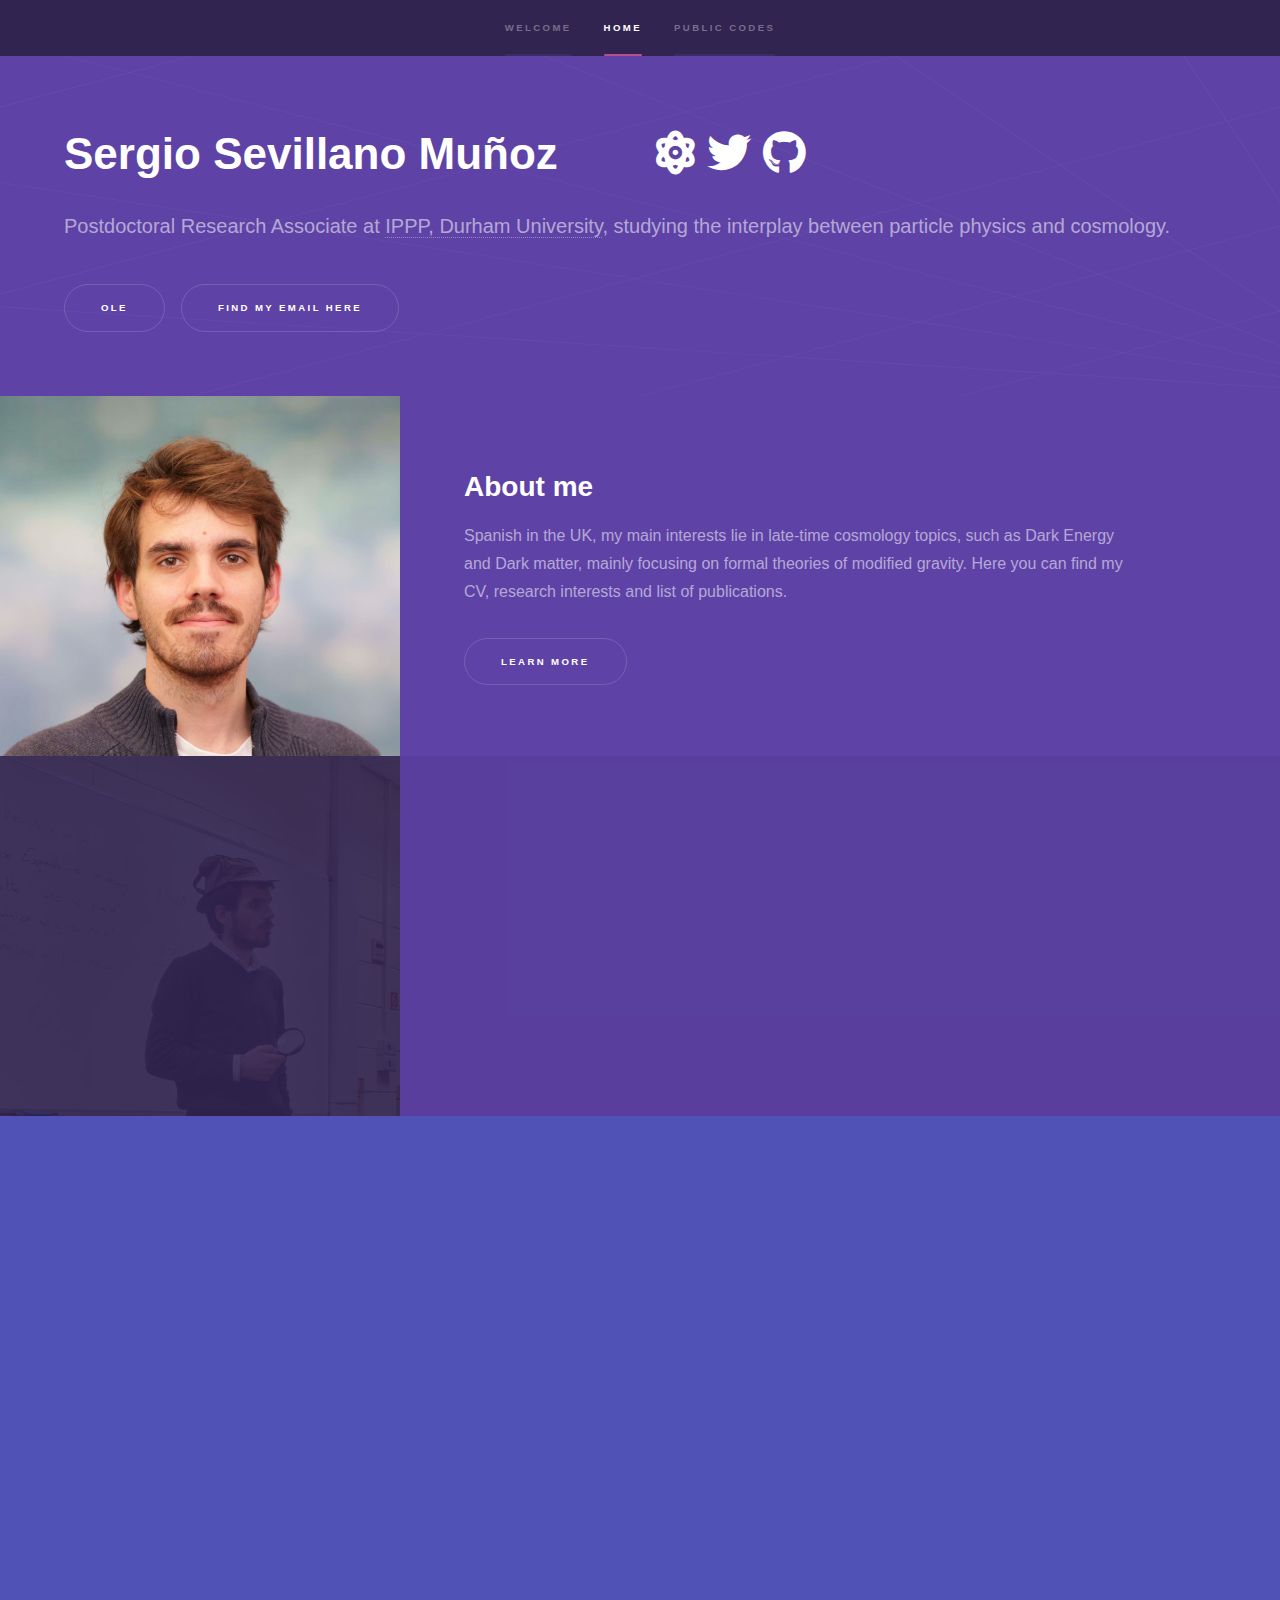
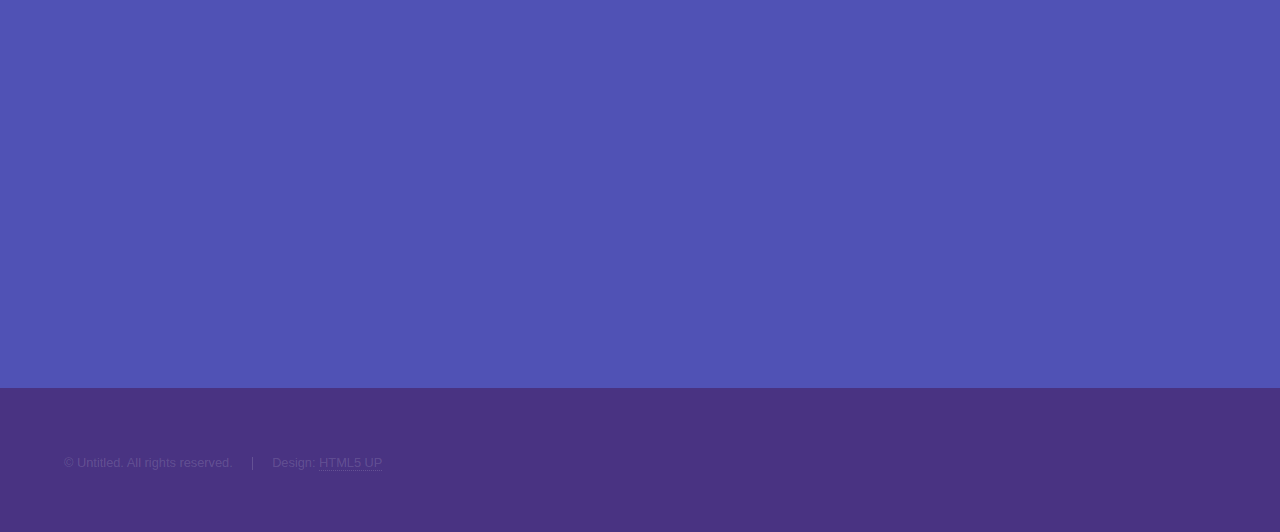
<file: index.html>
<!DOCTYPE HTML>
<!--
	Hyperspace by HTML5 UP
	html5up.net | @ajlkn
	Free for personal and commercial use under the CCA 3.0 license (html5up.net/license)
-->
<html>
	<head>
		<title>Sergio Sevillano</title>
		<meta charset="utf-8" />
		<meta name="viewport" content="width=device-width, initial-scale=1, user-scalable=no" />
		<link rel="stylesheet" href="assets/css/main.css" />
		<noscript><link rel="stylesheet" href="assets/css/noscript.css" /></noscript>
	</head>
	<body class="is-preload">

		<!-- Sidebar -->
		
	<section id="sidebar">
				<div class="inner">
					<nav>
						<ul>
							<li><a href="#intro">Welcome</a></li>
							<li><a href="#home">Home</a></li>
							<li><a href="#codes">Public codes</a></li>
						</ul>
					</nav>
				</div>
			</section>
		<!-- Wrapper -->
			<div id="wrapper">

				<!-- Intro -->
					<section id="intro" class="wrapper style1">
						<div class="inner">
							<h1>Sergio Sevillano Muñoz   &nbsp&nbsp&nbsp&nbsp&nbsp&nbsp      <a href="https://inspirehep.net/authors/1939852" class="image"><src class="icon solid fas fa-atom" alt="" /> </a>   <a href="https://x.com/seviserful" class="image"><src class="icon brands fa-twitter" alt="" /> </a>	<a href="#codes" class="image"><src class="icon brands fa fa-github" alt="" /> </a></h1>
							<p>Postdoctoral Research Associate at <a href="https://www.ippp.dur.ac.uk/">IPPP, Durham University</a>, studying the interplay between particle physics and cosmology.</p>
						
							<ul class="actions">
								<li><a href="#home" class="button scrolly">Ole</a></li> <li><a href="https://www.ippp.dur.ac.uk/profile/ssevillano-munoz/" class="button scrolly">Find my email here</a></li>
							</ul>
						</div>
					</section>
<div class="inner">
								
				<!-- One -->
					<section id="home" class="wrapper style1 spotlights">
						<section>
							<a href="aboutme.html" class="image"><img src="images/tuDur.jpeg" alt="" data-position="center center" /></a>
							<div class="content">
								<div class="inner">
									<h2>About me</h2>
									<p>Spanish in the UK, my main interests lie in late-time cosmology topics, such as Dark Energy and Dark matter, mainly focusing on formal theories of modified gravity. Here you can find my CV, research interests and list of publications.</p>
									<ul class="actions">
										<li><a href="aboutme.html" class="button">Learn more</a></li>
									</ul>
								</div>
							</div>
						</section>
						<section>
							<a href="#" class="image"><img src="images/tuNotts.jpeg" alt="" data-position="top center" /></a>
							<div class="content">
								<div class="inner">
									<h2>Talks and Outreach</h2>
									<p>Although it was the thing I feared the most early in my PhD, teaching, giving talks and doing outreach are some of my favourite things about my job. I have given plenty of talks, and I'm still looking forward to doing more! Here, you can see the full list. </p>
									<ul class="actions">
										<li><a href="outreachntalks" class="button">Learn more</a></li>
									</ul>
								</div>
							</div>
						</section>
					</section>

				<!-- Two -->
					<section id="codes" class="wrapper style2 fade-up">
						<div class="inner">
							<h2>Public codes</h2>
							<p>Throughout my research, I have developed multiple codes for advanced phenomenological studies on different aspects of physics.</p>
							<div class="features">
								<section>
									<a href="https://gitlab.com/feynmg/FeynMG"><span class="icon solid major fas fa-chess-king"</span></a>
									<h3><a href="https://gitlab.com/feynmg/FeynMG"> FeynMG</a></h3>
									<p>Ever wanted to know how scalar-tensor theories couple to the Standard Model? Whether you want to get the Feynman rules or test these new interactions in colliders, FeynMG will help you do it.</p>
									<a href="https://gitlab.com/feynmg/FeynMG" class="button">Check code</a>
								</section>
								<section>
									<a href="https://github.com/SergioSevi/EDObounds"><span class="icon solid major fas fa-chess-queen"></span></a>
									<h3><a href="https://github.com/SergioSevi/EDObounds">EDO bounds</a></h3>
									<p>Repository containing all current constraints on extended dark matter objects.<br><br></p>
									<a href="https://github.com/SergioSevi/EDObounds" class="button">Check code</a>
								</section>
								<section>
									<a href="https://gitlab.com/SergioSevillano/edo-accretion"><span class="icon solid major fas fa-chess-rook"></span></a>
									<h3><a href="https://gitlab.com/SergioSevillano/edo-accretion">EDO CMB accretion</a></h3>
									<p>Extended Dark matter Objects are a popular candidate for dark matter that can have different density functions and radii. This code helps to calculate their accretion of baryonic matter and to constrain them against CMB observations.</p>
									<a href="https://gitlab.com/SergioSevillano/edo-accretion" class="button">Check code</a>
								</section>
							</div>
						</div>
					</section>

				

		<!-- Footer -->
			<footer id="footer" class="wrapper style1-alt">
				<div class="inner">
					<ul class="menu">
						<li>&copy; Untitled. All rights reserved.</li><li>Design: <a href="http://html5up.net">HTML5 UP</a></li>
					</ul>
				</div>
			</footer>

		<!-- Scripts -->
			<script src="assets/js/jquery.min.js"></script>
			<script src="assets/js/jquery.scrollex.min.js"></script>
			<script src="assets/js/jquery.scrolly.min.js"></script>
			<script src="assets/js/browser.min.js"></script>
			<script src="assets/js/breakpoints.min.js"></script>
			<script src="assets/js/util.js"></script>
			<script src="assets/js/main.js"></script>

	</body>
</html>
</file>
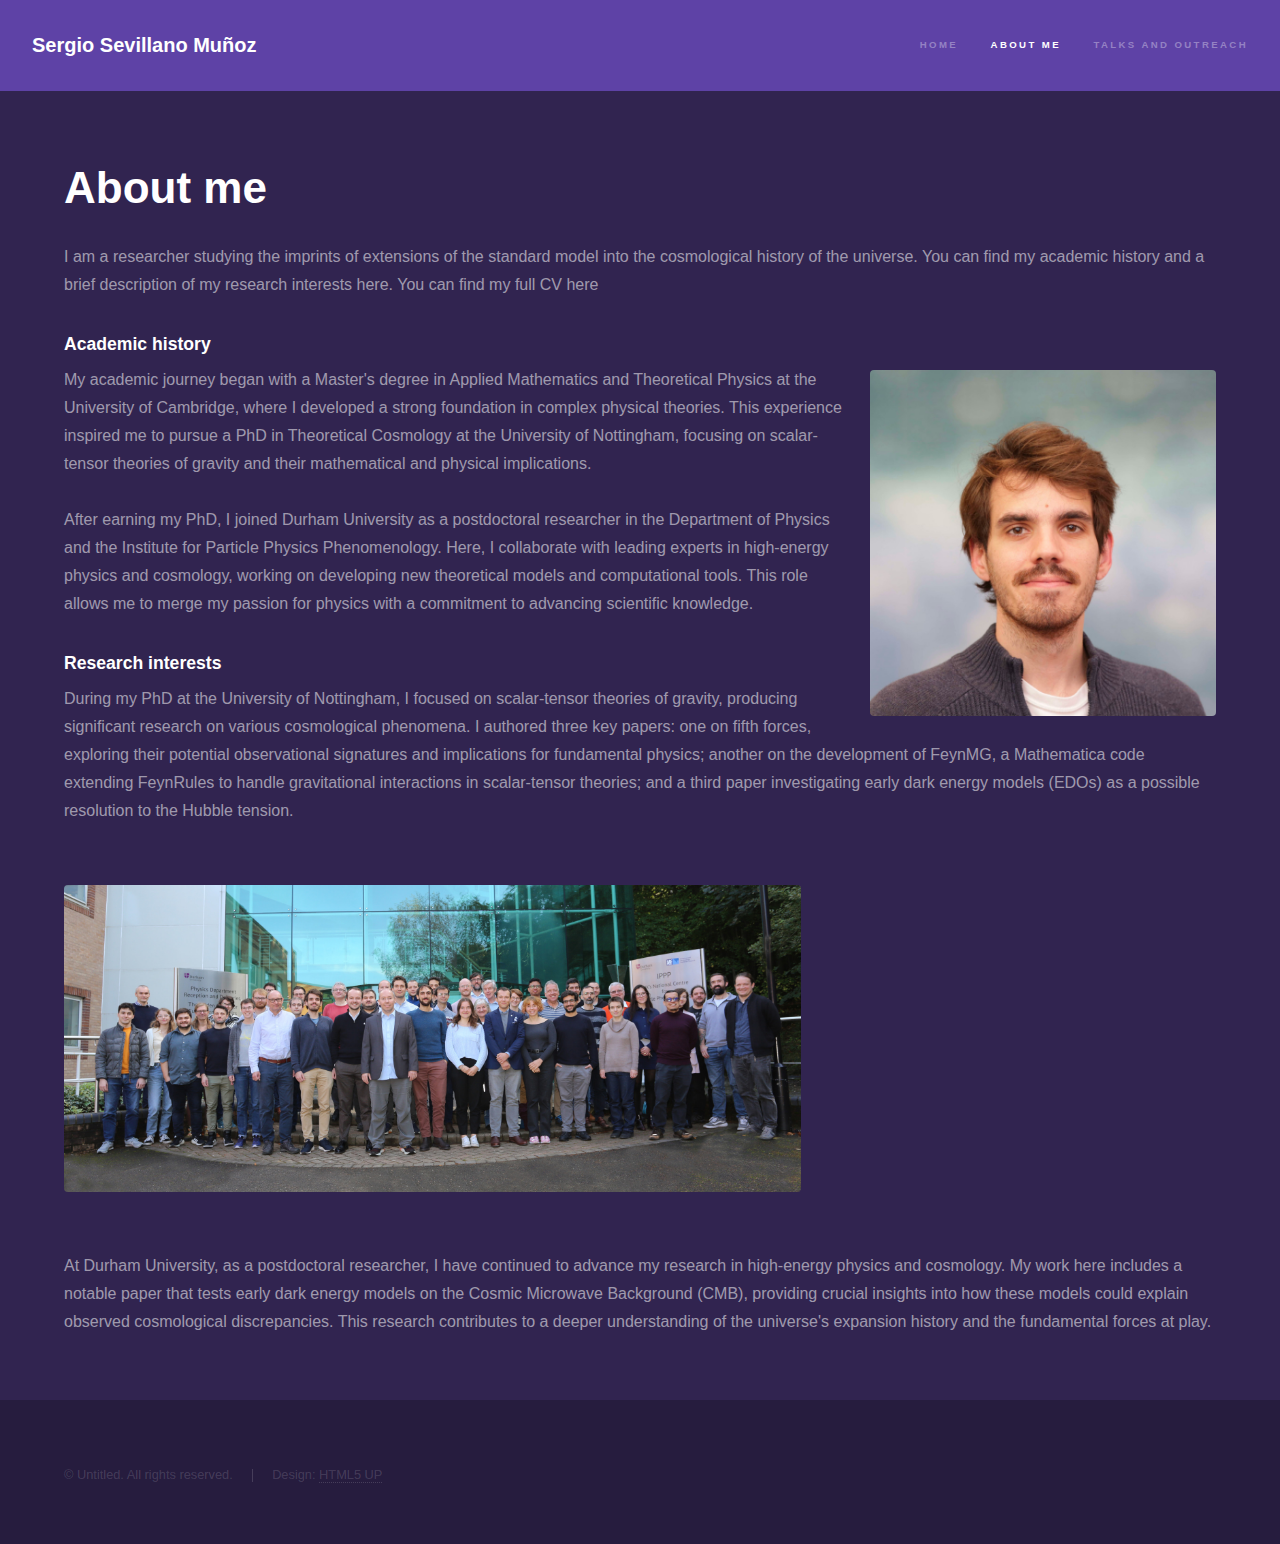
<file: aboutme.html>
<!DOCTYPE HTML>
<!--
	Hyperspace by HTML5 UP
	html5up.net | @ajlkn
	Free for personal and commercial use under the CCA 3.0 license (html5up.net/license)
-->
<html>
	<head>
		<title>About me|Sergio Sevillano</title>
		<meta charset="utf-8" />
		<meta name="viewport" content="width=device-width, initial-scale=1, user-scalable=no" />
		<link rel="stylesheet" href="assets/css/main.css" />
		<noscript><link rel="stylesheet" href="assets/css/noscript.css" /></noscript>
	</head>
	<body class="is-preload">

		<!-- Header -->
			<header id="header">
				<a href="index.html" class="title">Sergio Sevillano Muñoz</a>
				<nav>
					<ul>
						<li><a href="index.html">Home</a></li>
						<li><a href="aboutme.html" class="active">About me</a></li>
						<li><a href="outreachntalks">Talks and outreach</a></li>
					</ul>
				</nav>
			</header>

		<!-- Wrapper -->
			<div id="wrapper">

				<!-- Main -->
				<section id="main" class="wrapper style4 spotlights">
					<div class="inner">
									<h1>About me</h1>
								<p>I am a researcher studying the imprints of extensions of the standard model into the cosmological history of the universe. You can find my academic history and a brief description of my research interests here. You can find my full CV here </p>
							

									<h3 class="major">Academic history</h3>
									<p><span class="image right"><img src="images/tuDur.jpeg" alt="" width="50" height="auto"/></span>My academic journey began with a Master's degree in Applied Mathematics and Theoretical Physics at the University of Cambridge, 
																			where I developed a strong foundation in complex physical theories. This experience inspired me to pursue a PhD in Theoretical Cosmology 
																			at the University of Nottingham, focusing on scalar-tensor theories of gravity and their mathematical and physical implications.
																					<br><br>
																			After earning my PhD, I joined Durham University as a postdoctoral researcher in the Department of Physics and the Institute for Particle Physics Phenomenology. 
																			Here, I collaborate with leading experts in high-energy physics and cosmology, working on developing new theoretical models and computational tools. 
																			This role allows me to merge my passion for physics with a commitment to advancing scientific knowledge.</p>

									<h3 class="major">Research interests</h3>
									<p>During my PhD at the University of Nottingham, I focused on scalar-tensor theories of gravity, producing significant research on various cosmological phenomena.
										I authored three key papers: one on fifth forces, exploring their potential observational signatures and implications for fundamental physics; another on 
										the development of FeynMG, a Mathematica code extending FeynRules to handle gravitational interactions in scalar-tensor theories; and a third paper investigating
										early dark energy models (EDOs) as a possible resolution to the Hubble tension.
											<br><br><div class="col-4"><span class="image fit" ><img src="images/IPPPgroup.jpeg"alt="" width="150" height="auto"/></span><br></div>
										At Durham University, as a postdoctoral researcher, I have continued to advance my research in high-energy physics and cosmology. My work here includes a notable paper that tests early dark energy 
										models on the Cosmic Microwave Background (CMB), providing crucial insights into how these models could explain observed cosmological discrepancies. This research contributes to a deeper understanding 
										of the universe's expansion history and the fundamental forces at play.</p>

									</div>
					</section>
			</div>

		<!-- Footer -->
			<footer id="footer" class="wrapper alt">
				<div class="inner">
					<ul class="menu">
						<li>&copy; Untitled. All rights reserved.</li><li>Design: <a href="http://html5up.net">HTML5 UP</a></li>
					</ul>
				</div>
			</footer>

		<!-- Scripts -->
			<script src="assets/js/jquery.min.js"></script>
			<script src="assets/js/jquery.scrollex.min.js"></script>
			<script src="assets/js/jquery.scrolly.min.js"></script>
			<script src="assets/js/browser.min.js"></script>
			<script src="assets/js/breakpoints.min.js"></script>
			<script src="assets/js/util.js"></script>
			<script src="assets/js/main.js"></script>

	</body>
</html>
</file>
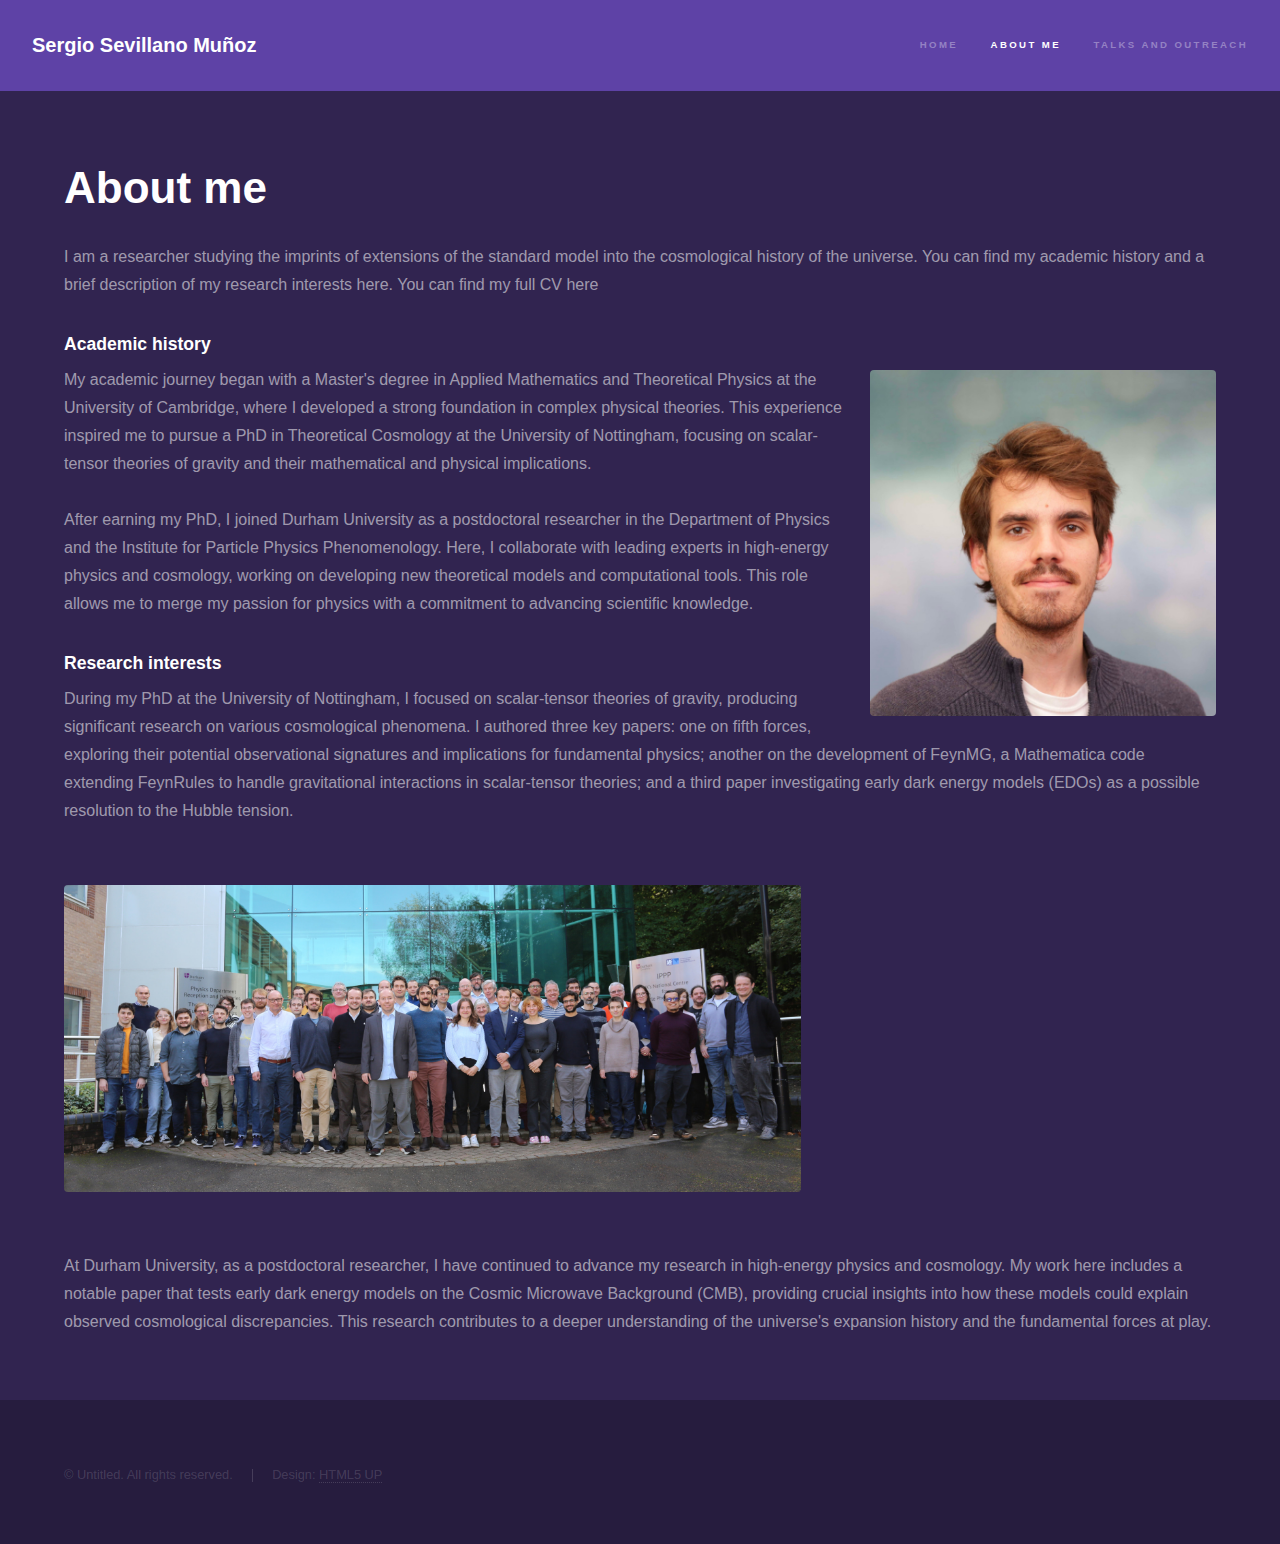
<file: aboutme2.html>
<!DOCTYPE HTML>
<!--
	Hyperspace by HTML5 UP
	html5up.net | @ajlkn
	Free for personal and commercial use under the CCA 3.0 license (html5up.net/license)
-->
<html>
	<head>
		<title>About me|Sergio Sevillano</title>
		<meta charset="utf-8" />
		<meta name="viewport" content="width=device-width, initial-scale=1, user-scalable=no" />
		<link rel="stylesheet" href="assets/css/main.css" />
		<noscript><link rel="stylesheet" href="assets/css/noscript.css" /></noscript>
	</head>
	<body class="is-preload">

		<!-- Header -->
			<header id="header">
				<a href="index.html" class="title">Sergio Sevillano Muñoz</a>
				<nav>
					<ul>
						<li><a href="index.html">Home</a></li>
						<li><a href="aboutme.html" class="active">About me</a></li>
						<li><a href="outreachntalks">Talks and outreach</a></li>
					</ul>
				</nav>
			</header>

		<!-- Wrapper -->
			<div id="wrapper">

				<!-- Main -->
				<section id="main" class="wrapper style4 spotlights">
					<div class="inner">
									<h1>About me</h1>
								<p>I am a researcher studying the imprints of extensions of the standard model into the cosmological history of the universe. You can find my academic history and a brief description of my research interests here. You can find my full CV here </p>
							

									<h3 class="major">Academic history</h3>
									<p><span class="image right"><img src="images/tuDur.jpeg" alt="" /></span>My academic journey began with a Master's degree in Applied Mathematics and Theoretical Physics at the University of Cambridge, 
																			where I developed a strong foundation in complex physical theories. This experience inspired me to pursue a PhD in Theoretical Cosmology 
																			at the University of Nottingham, focusing on scalar-tensor theories of gravity and their mathematical and physical implications.
																					<br><br>
																			After earning my PhD, I joined Durham University as a postdoctoral researcher in the Department of Physics and the Institute for Particle Physics Phenomenology. 
																			Here, I collaborate with leading experts in high-energy physics and cosmology, working on developing new theoretical models and computational tools. 
																			This role allows me to merge my passion for physics with a commitment to advancing scientific knowledge.</p>

									<h3 class="major">Research interests</h3>
									<p>During my PhD at the University of Nottingham, I focused on scalar-tensor theories of gravity, producing significant research on various cosmological phenomena.
										I authored three key papers: one on fifth forces, exploring their potential observational signatures and implications for fundamental physics; another on 
										the development of FeynMG, a Mathematica code extending FeynRules to handle gravitational interactions in scalar-tensor theories; and a third paper investigating
										early dark energy models (EDOs) as a possible resolution to the Hubble tension.
											<br><br><div class="col-4"><span class="image fit"><img src="images/IPPPgroup.jpeg"alt="" /></span><br></div>
										At Durham University, as a postdoctoral researcher, I have continued to advance my research in high-energy physics and cosmology. My work here includes a notable paper that tests early dark energy 
										models on the Cosmic Microwave Background (CMB), providing crucial insights into how these models could explain observed cosmological discrepancies. This research contributes to a deeper understanding 
										of the universe's expansion history and the fundamental forces at play.</p>

									</div>
					</section>
			</div>

		<!-- Footer -->
			<footer id="footer" class="wrapper alt">
				<div class="inner">
					<ul class="menu">
						<li>&copy; Untitled. All rights reserved.</li><li>Design: <a href="http://html5up.net">HTML5 UP</a></li>
					</ul>
				</div>
			</footer>

		<!-- Scripts -->
			<script src="assets/js/jquery.min.js"></script>
			<script src="assets/js/jquery.scrollex.min.js"></script>
			<script src="assets/js/jquery.scrolly.min.js"></script>
			<script src="assets/js/browser.min.js"></script>
			<script src="assets/js/breakpoints.min.js"></script>
			<script src="assets/js/util.js"></script>
			<script src="assets/js/main.js"></script>

	</body>
</html>
</file>
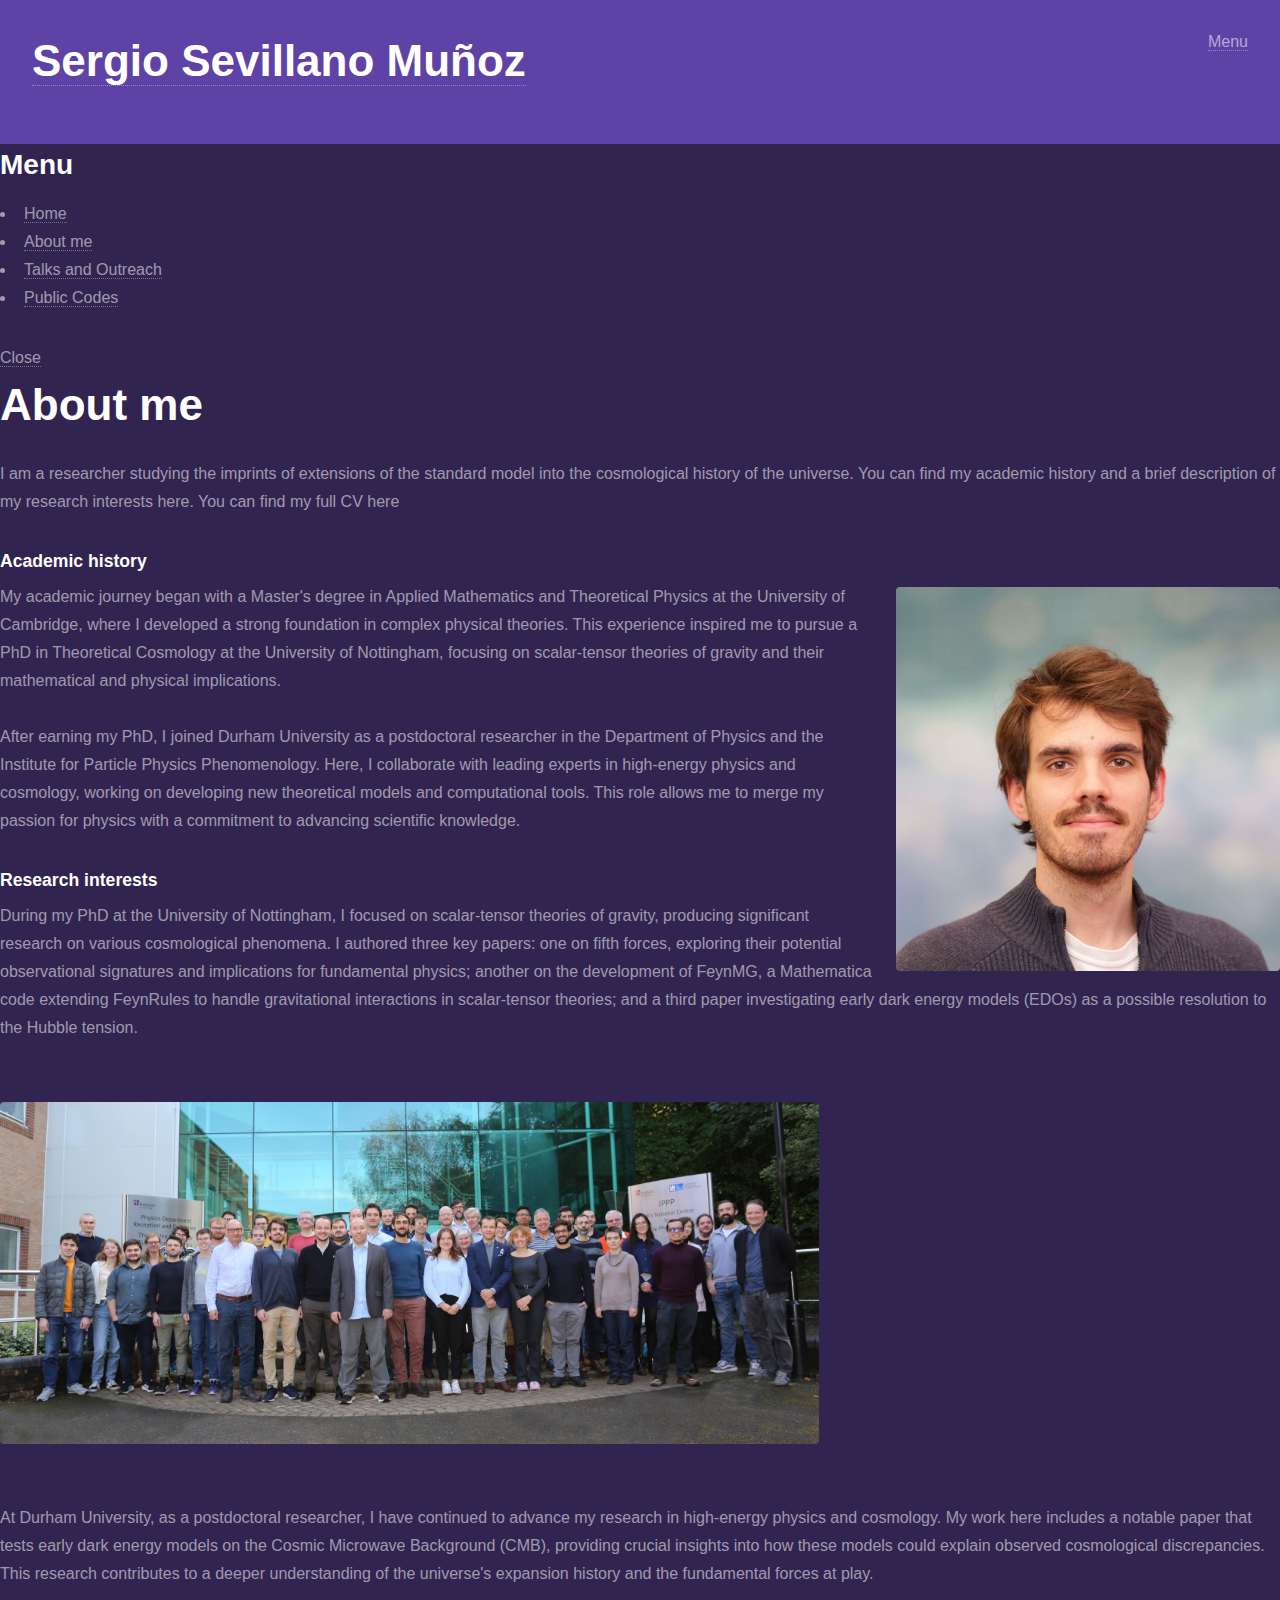
<file: aboutmeold.html>
<!DOCTYPE HTML>
<!--
	Solid State by HTML5 UP
	html5up.net | @ajlkn
	Free for personal and commercial use under the CCA 3.0 license (html5up.net/license)
-->
<html>
	<head>
		<title>About me</title>
		<meta charset="utf-8" />
		<meta name="viewport" content="width=device-width, initial-scale=1, user-scalable=no" />
		<link rel="stylesheet" href="assets/css/main.css" />
		<noscript><link rel="stylesheet" href="assets/css/noscript.css" /></noscript>
	</head>
	<body class="is-preload">

		<!-- Page Wrapper -->
			<div id="page-wrapper">

				<!-- Header -->
					<header id="header">
						<h1><a href="index.html">Sergio Sevillano Muñoz</a></h1>
						<nav>
							<a href="#menu">Menu</a>
						</nav>
					</header>

				<nav id="menu">
						<div class="inner">
							<h2>Menu</h2>
							<ul class="links">
								<li><a href="index.html">Home</a></li>
								<li><a href="aboutme.html">About me</a></li>
								<li><a href="outreachntalks.html">Talks and Outreach</a></li>
								<li><a href="index.html/codes">Public Codes</a></li>
							</ul>
							<a href="#" class="close">Close</a>
						</div>
					</nav>

				<!-- Wrapper -->
<!-- 					j<section id="wrapper">
						<header>
							<div class="inner">
								<h2>About me</h2>
								<p>I am a researcher studying the imprints of extensions of the standard model into the cosmological history of the universe. Here, you can find my academic history and a brief description of my research interests. You can find my full CV here </p>
							</div>
						</header> -->

						<!-- Content -->
				<section id="footer">
<!-- 							f<section id="four" class="wrapper style3">	 -->
								<div class="inner">
									<h1>About me</h1>
								<p>I am a researcher studying the imprints of extensions of the standard model into the cosmological history of the universe. You can find my academic history and a brief description of my research interests here. You can find my full CV here </p>
							

									<h3 class="major">Academic history</h3>
									<p><span class="image right"><img src="images/tuDur.jpeg" alt="" /></span>My academic journey began with a Master's degree in Applied Mathematics and Theoretical Physics at the University of Cambridge, 
																			where I developed a strong foundation in complex physical theories. This experience inspired me to pursue a PhD in Theoretical Cosmology 
																			at the University of Nottingham, focusing on scalar-tensor theories of gravity and their mathematical and physical implications.
																					<br><br>
																			After earning my PhD, I joined Durham University as a postdoctoral researcher in the Department of Physics and the Institute for Particle Physics Phenomenology. 
																			Here, I collaborate with leading experts in high-energy physics and cosmology, working on developing new theoretical models and computational tools. 
																			This role allows me to merge my passion for physics with a commitment to advancing scientific knowledge.</p>

									<h3 class="major">Research interests</h3>
									<p>During my PhD at the University of Nottingham, I focused on scalar-tensor theories of gravity, producing significant research on various cosmological phenomena.
										I authored three key papers: one on fifth forces, exploring their potential observational signatures and implications for fundamental physics; another on 
										the development of FeynMG, a Mathematica code extending FeynRules to handle gravitational interactions in scalar-tensor theories; and a third paper investigating
										early dark energy models (EDOs) as a possible resolution to the Hubble tension.
											<br><br><div class="col-4"><span class="image fit"><img src="images/IPPPgroup.jpeg"alt="" /></span><br></div>
										At Durham University, as a postdoctoral researcher, I have continued to advance my research in high-energy physics and cosmology. My work here includes a notable paper that tests early dark energy 
										models on the Cosmic Microwave Background (CMB), providing crucial insights into how these models could explain observed cosmological discrepancies. This research contributes to a deeper understanding 
										of the universe's expansion history and the fundamental forces at play.</p>

									</div>
<!-- 					s		</section> -->

					</section>

				
			</div>

		<!-- Scripts -->
			<script src="assets/js/jquery.min.js"></script>
			<script src="assets/js/jquery.scrollex.min.js"></script>
			<script src="assets/js/browser.min.js"></script>
			<script src="assets/js/breakpoints.min.js"></script>
			<script src="assets/js/util.js"></script>
			<script src="assets/js/main.js"></script>

	</body>
</html>
</file>
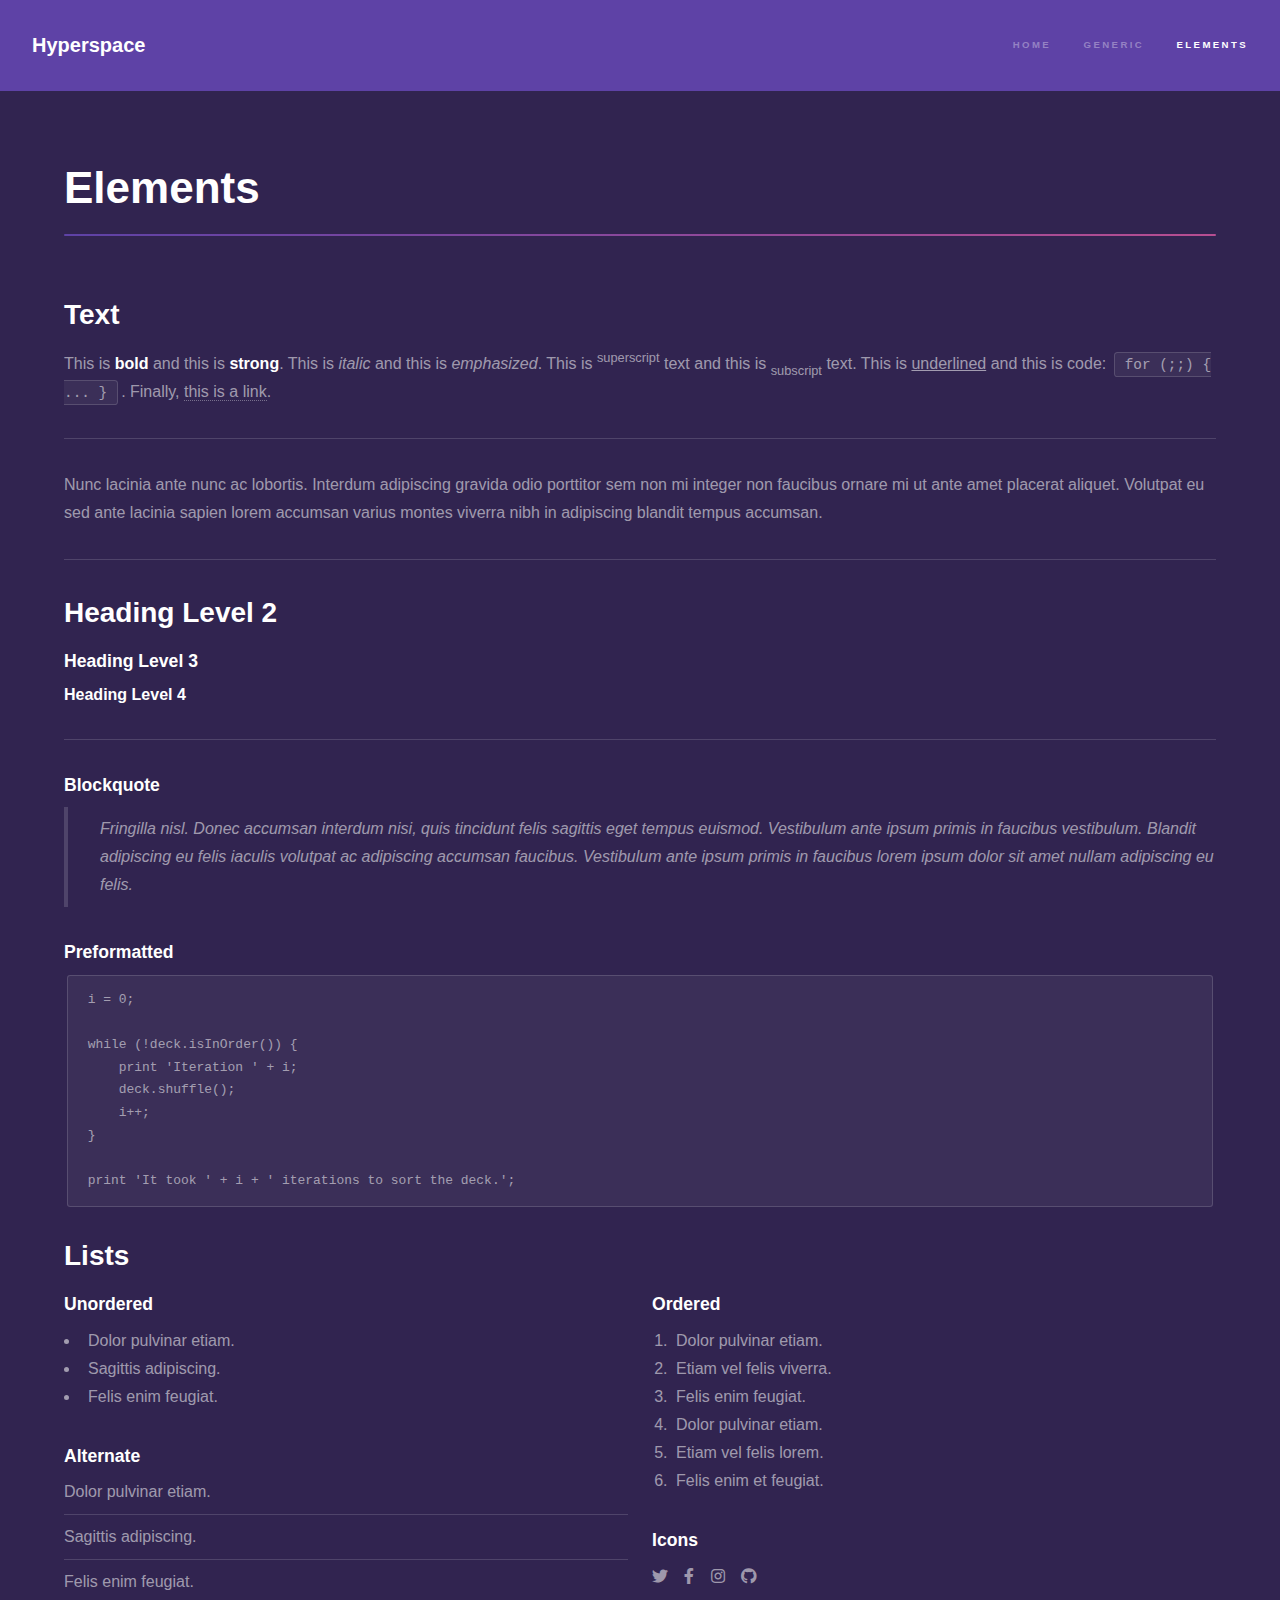
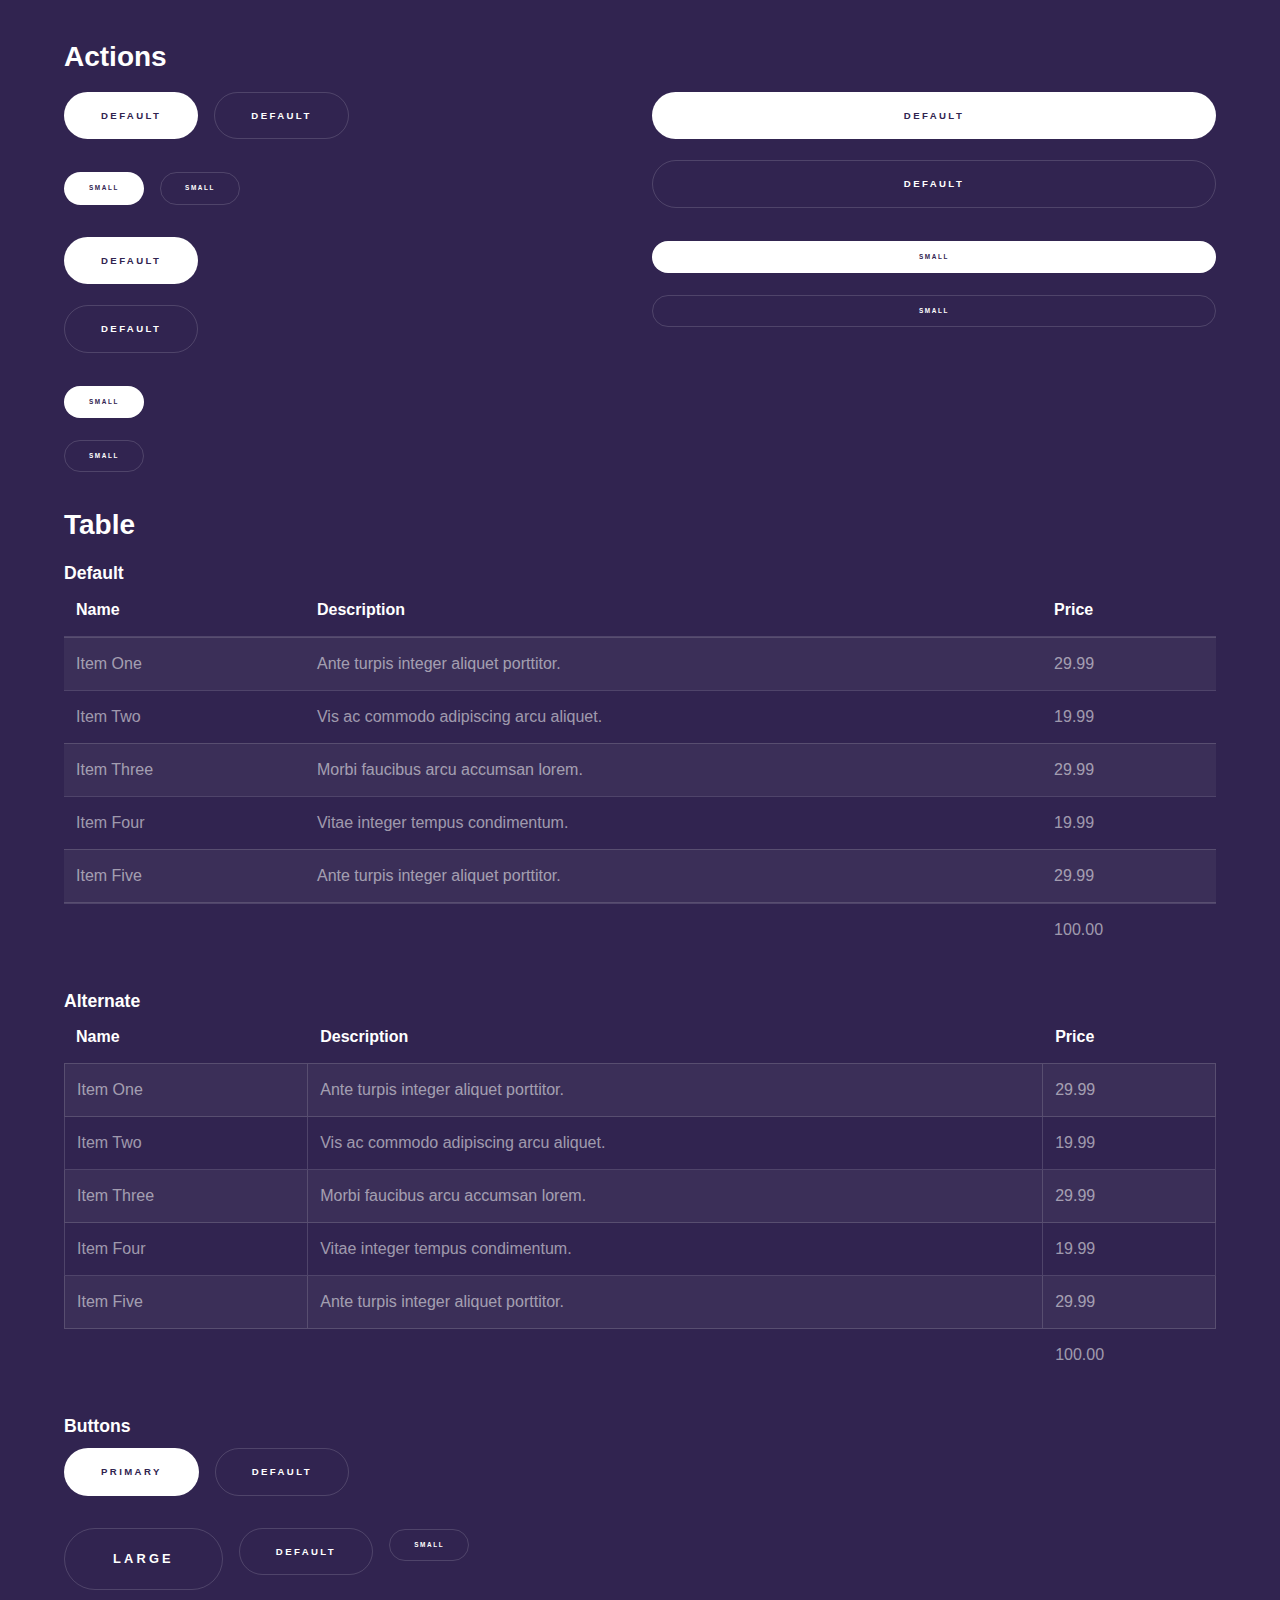
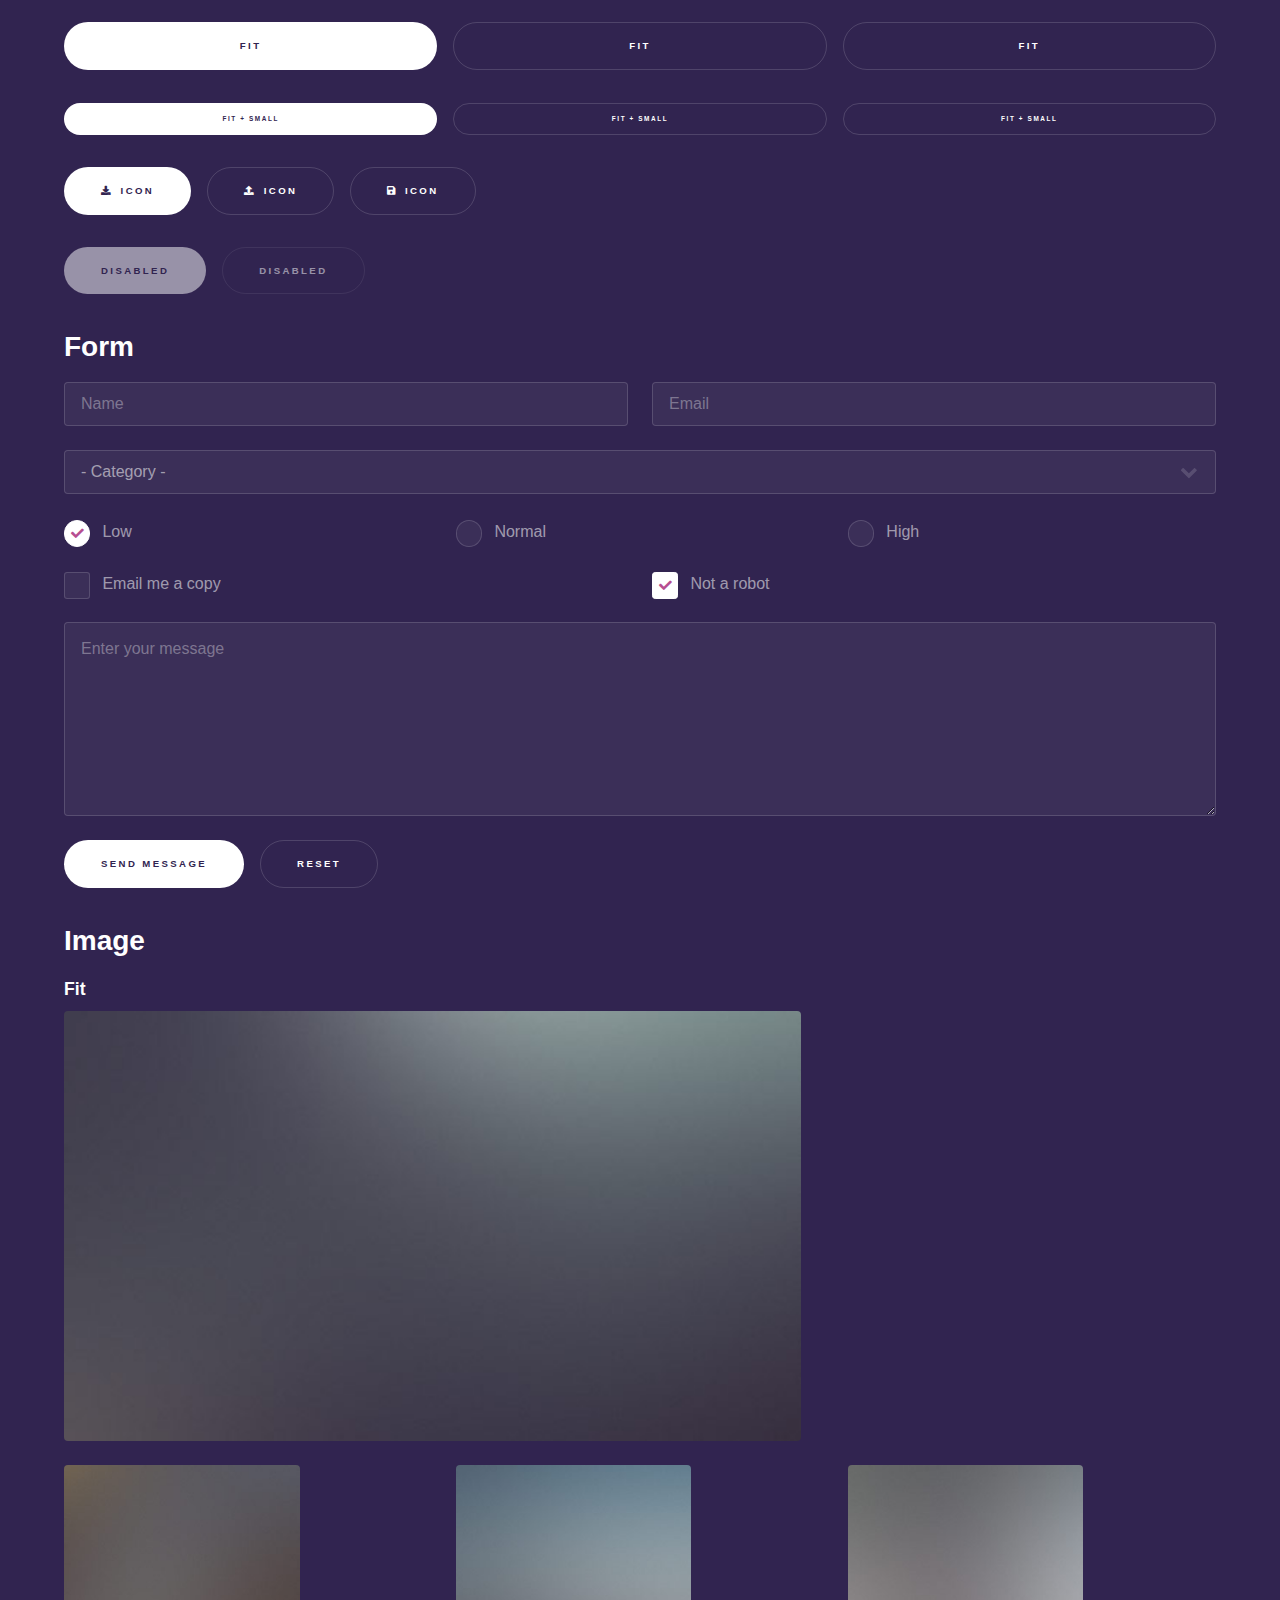
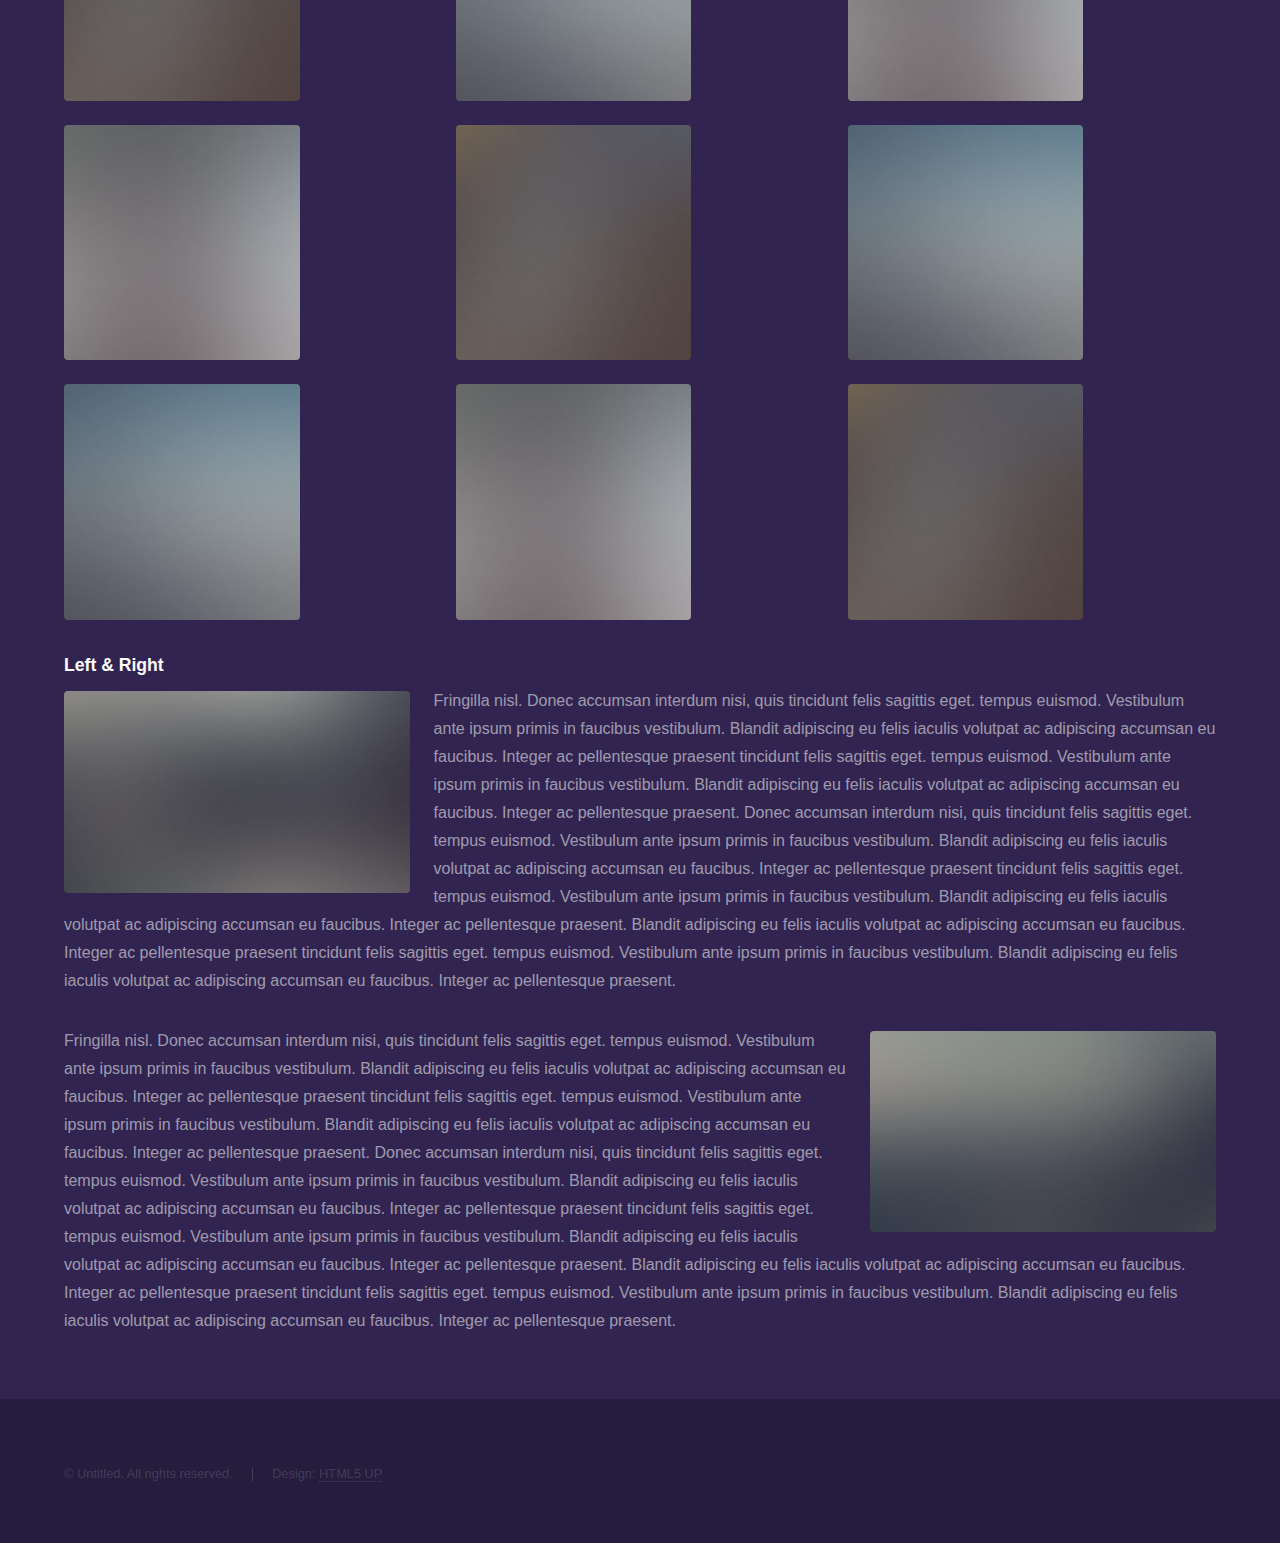
<file: elements.html>
<!DOCTYPE HTML>
<!--
	Hyperspace by HTML5 UP
	html5up.net | @ajlkn
	Free for personal and commercial use under the CCA 3.0 license (html5up.net/license)
-->
<html>
	<head>
		<title>Elements - Hyperspace by HTML5 UP</title>
		<meta charset="utf-8" />
		<meta name="viewport" content="width=device-width, initial-scale=1, user-scalable=no" />
		<link rel="stylesheet" href="assets/css/main.css" />
		<noscript><link rel="stylesheet" href="assets/css/noscript.css" /></noscript>
	</head>
	<body class="is-preload">

		<!-- Header -->
			<header id="header">
				<a href="index.html" class="title">Hyperspace</a>
				<nav>
					<ul>
						<li><a href="index.html">Home</a></li>
						<li><a href="generic.html">Generic</a></li>
						<li><a href="elements.html"  class="active">Elements</a></li>
					</ul>
				</nav>
			</header>

		<!-- Wrapper -->
			<div id="wrapper">

				<!-- Main -->
					<section id="main" class="wrapper">
						<div class="inner">
							<h1 class="major">Elements</h1>

							<!-- Text -->
								<section>
									<h2>Text</h2>
									<p>This is <b>bold</b> and this is <strong>strong</strong>. This is <i>italic</i> and this is <em>emphasized</em>.
									This is <sup>superscript</sup> text and this is <sub>subscript</sub> text.
									This is <u>underlined</u> and this is code: <code>for (;;) { ... }</code>. Finally, <a href="#">this is a link</a>.</p>
									<hr />
									<p>Nunc lacinia ante nunc ac lobortis. Interdum adipiscing gravida odio porttitor sem non mi integer non faucibus ornare mi ut ante amet placerat aliquet. Volutpat eu sed ante lacinia sapien lorem accumsan varius montes viverra nibh in adipiscing blandit tempus accumsan.</p>
									<hr />
									<h2>Heading Level 2</h2>
									<h3>Heading Level 3</h3>
									<h4>Heading Level 4</h4>
									<hr />
									<h3>Blockquote</h3>
									<blockquote>Fringilla nisl. Donec accumsan interdum nisi, quis tincidunt felis sagittis eget tempus euismod. Vestibulum ante ipsum primis in faucibus vestibulum. Blandit adipiscing eu felis iaculis volutpat ac adipiscing accumsan faucibus. Vestibulum ante ipsum primis in faucibus lorem ipsum dolor sit amet nullam adipiscing eu felis.</blockquote>
									<h3>Preformatted</h3>
									<pre><code>i = 0;

while (!deck.isInOrder()) {
    print 'Iteration ' + i;
    deck.shuffle();
    i++;
}

print 'It took ' + i + ' iterations to sort the deck.';</code></pre>
								</section>

							<!-- Lists -->
								<section>
									<h2>Lists</h2>
									<div class="row">
										<div class="col-6 col-12-medium">
											<h3>Unordered</h3>
											<ul>
												<li>Dolor pulvinar etiam.</li>
												<li>Sagittis adipiscing.</li>
												<li>Felis enim feugiat.</li>
											</ul>
											<h3>Alternate</h3>
											<ul class="alt">
												<li>Dolor pulvinar etiam.</li>
												<li>Sagittis adipiscing.</li>
												<li>Felis enim feugiat.</li>
											</ul>
										</div>
										<div class="col-6 col-12-medium">
											<h3>Ordered</h3>
											<ol>
												<li>Dolor pulvinar etiam.</li>
												<li>Etiam vel felis viverra.</li>
												<li>Felis enim feugiat.</li>
												<li>Dolor pulvinar etiam.</li>
												<li>Etiam vel felis lorem.</li>
												<li>Felis enim et feugiat.</li>
											</ol>
											<h3>Icons</h3>
											<ul class="icons">
												<li><a href="#" class="icon brands fa-twitter"><span class="label">Twitter</span></a></li>
												<li><a href="#" class="icon brands fa-facebook-f"><span class="label">Facebook</span></a></li>
												<li><a href="#" class="icon brands fa-instagram"><span class="label">Instagram</span></a></li>
												<li><a href="#" class="icon brands fa-github"><span class="label">Github</span></a></li>
											</ul>
										</div>
									</div>
									<h2>Actions</h2>
									<div class="row">
										<div class="col-6 col-12-medium">
											<ul class="actions">
												<li><a href="#" class="button primary">Default</a></li>
												<li><a href="#" class="button">Default</a></li>
											</ul>
											<ul class="actions small">
												<li><a href="#" class="button primary small">Small</a></li>
												<li><a href="#" class="button small">Small</a></li>
											</ul>
											<ul class="actions stacked">
												<li><a href="#" class="button primary">Default</a></li>
												<li><a href="#" class="button">Default</a></li>
											</ul>
											<ul class="actions stacked">
												<li><a href="#" class="button primary small">Small</a></li>
												<li><a href="#" class="button small">Small</a></li>
											</ul>
										</div>
										<div class="col-6 col-12-medium">
											<ul class="actions stacked">
												<li><a href="#" class="button primary fit">Default</a></li>
												<li><a href="#" class="button fit">Default</a></li>
											</ul>
											<ul class="actions stacked">
												<li><a href="#" class="button primary small fit">Small</a></li>
												<li><a href="#" class="button small fit">Small</a></li>
											</ul>
										</div>
									</div>
								</section>

							<!-- Table -->
								<section>
									<h2>Table</h2>
									<h3>Default</h3>
									<div class="table-wrapper">
										<table>
											<thead>
												<tr>
													<th>Name</th>
													<th>Description</th>
													<th>Price</th>
												</tr>
											</thead>
											<tbody>
												<tr>
													<td>Item One</td>
													<td>Ante turpis integer aliquet porttitor.</td>
													<td>29.99</td>
												</tr>
												<tr>
													<td>Item Two</td>
													<td>Vis ac commodo adipiscing arcu aliquet.</td>
													<td>19.99</td>
												</tr>
												<tr>
													<td>Item Three</td>
													<td> Morbi faucibus arcu accumsan lorem.</td>
													<td>29.99</td>
												</tr>
												<tr>
													<td>Item Four</td>
													<td>Vitae integer tempus condimentum.</td>
													<td>19.99</td>
												</tr>
												<tr>
													<td>Item Five</td>
													<td>Ante turpis integer aliquet porttitor.</td>
													<td>29.99</td>
												</tr>
											</tbody>
											<tfoot>
												<tr>
													<td colspan="2"></td>
													<td>100.00</td>
												</tr>
											</tfoot>
										</table>
									</div>

									<h3>Alternate</h3>
									<div class="table-wrapper">
										<table class="alt">
											<thead>
												<tr>
													<th>Name</th>
													<th>Description</th>
													<th>Price</th>
												</tr>
											</thead>
											<tbody>
												<tr>
													<td>Item One</td>
													<td>Ante turpis integer aliquet porttitor.</td>
													<td>29.99</td>
												</tr>
												<tr>
													<td>Item Two</td>
													<td>Vis ac commodo adipiscing arcu aliquet.</td>
													<td>19.99</td>
												</tr>
												<tr>
													<td>Item Three</td>
													<td> Morbi faucibus arcu accumsan lorem.</td>
													<td>29.99</td>
												</tr>
												<tr>
													<td>Item Four</td>
													<td>Vitae integer tempus condimentum.</td>
													<td>19.99</td>
												</tr>
												<tr>
													<td>Item Five</td>
													<td>Ante turpis integer aliquet porttitor.</td>
													<td>29.99</td>
												</tr>
											</tbody>
											<tfoot>
												<tr>
													<td colspan="2"></td>
													<td>100.00</td>
												</tr>
											</tfoot>
										</table>
									</div>
								</section>

							<!-- Buttons -->
								<section>
									<h3>Buttons</h3>
									<ul class="actions">
										<li><a href="#" class="button primary">Primary</a></li>
										<li><a href="#" class="button">Default</a></li>
									</ul>
									<ul class="actions">
										<li><a href="#" class="button large">Large</a></li>
										<li><a href="#" class="button">Default</a></li>
										<li><a href="#" class="button small">Small</a></li>
									</ul>
									<ul class="actions fit">
										<li><a href="#" class="button primary fit">Fit</a></li>
										<li><a href="#" class="button fit">Fit</a></li>
										<li><a href="#" class="button fit">Fit</a></li>
									</ul>
									<ul class="actions fit small">
										<li><a href="#" class="button primary fit small">Fit + Small</a></li>
										<li><a href="#" class="button fit small">Fit + Small</a></li>
										<li><a href="#" class="button fit small">Fit + Small</a></li>
									</ul>
									<ul class="actions">
										<li><a href="#" class="button primary icon solid fa-download">Icon</a></li>
										<li><a href="#" class="button icon solid fa-upload">Icon</a></li>
										<li><a href="#" class="button icon solid fa-save">Icon</a></li>
									</ul>
									<ul class="actions">
										<li><span class="button primary disabled">Disabled</span></li>
										<li><span class="button disabled">Disabled</span></li>
									</ul>
								</section>

							<!-- Form -->
								<section>
									<h2>Form</h2>
									<form method="post" action="#">
										<div class="row gtr-uniform">
											<div class="col-6 col-12-xsmall">
												<input type="text" name="demo-name" id="demo-name" value="" placeholder="Name" />
											</div>
											<div class="col-6 col-12-xsmall">
												<input type="email" name="demo-email" id="demo-email" value="" placeholder="Email" />
											</div>
											<div class="col-12">
												<select name="demo-category" id="demo-category">
													<option value="">- Category -</option>
													<option value="1">Manufacturing</option>
													<option value="1">Shipping</option>
													<option value="1">Administration</option>
													<option value="1">Human Resources</option>
												</select>
											</div>
											<div class="col-4 col-12-small">
												<input type="radio" id="demo-priority-low" name="demo-priority" checked>
												<label for="demo-priority-low">Low</label>
											</div>
											<div class="col-4 col-12-small">
												<input type="radio" id="demo-priority-normal" name="demo-priority">
												<label for="demo-priority-normal">Normal</label>
											</div>
											<div class="col-4 col-12-small">
												<input type="radio" id="demo-priority-high" name="demo-priority">
												<label for="demo-priority-high">High</label>
											</div>
											<div class="col-6 col-12-small">
												<input type="checkbox" id="demo-copy" name="demo-copy">
												<label for="demo-copy">Email me a copy</label>
											</div>
											<div class="col-6 col-12-small">
												<input type="checkbox" id="demo-human" name="demo-human" checked>
												<label for="demo-human">Not a robot</label>
											</div>
											<div class="col-12">
												<textarea name="demo-message" id="demo-message" placeholder="Enter your message" rows="6"></textarea>
											</div>
											<div class="col-12">
												<ul class="actions">
													<li><input type="submit" value="Send Message" class="primary" /></li>
													<li><input type="reset" value="Reset" /></li>
												</ul>
											</div>
										</div>
									</form>
								</section>

							<!-- Image -->
								<section>
									<h2>Image</h2>
									<h3>Fit</h3>
									<div class="box alt">
										<div class="row gtr-uniform">
											<div class="col-12"><span class="image fit"><img src="images/pic04.jpg" alt="" /></span></div>
											<div class="col-4"><span class="image fit"><img src="images/pic01.jpg" alt="" /></span></div>
											<div class="col-4"><span class="image fit"><img src="images/pic02.jpg" alt="" /></span></div>
											<div class="col-4"><span class="image fit"><img src="images/pic03.jpg" alt="" /></span></div>
											<div class="col-4"><span class="image fit"><img src="images/pic03.jpg" alt="" /></span></div>
											<div class="col-4"><span class="image fit"><img src="images/pic01.jpg" alt="" /></span></div>
											<div class="col-4"><span class="image fit"><img src="images/pic02.jpg" alt="" /></span></div>
											<div class="col-4"><span class="image fit"><img src="images/pic02.jpg" alt="" /></span></div>
											<div class="col-4"><span class="image fit"><img src="images/pic03.jpg" alt="" /></span></div>
											<div class="col-4"><span class="image fit"><img src="images/pic01.jpg" alt="" /></span></div>
										</div>
									</div>
									<h3>Left &amp; Right</h3>
									<p><span class="image left"><img src="images/pic05.jpg" alt="" /></span>Fringilla nisl. Donec accumsan interdum nisi, quis tincidunt felis sagittis eget. tempus euismod. Vestibulum ante ipsum primis in faucibus vestibulum. Blandit adipiscing eu felis iaculis volutpat ac adipiscing accumsan eu faucibus. Integer ac pellentesque praesent tincidunt felis sagittis eget. tempus euismod. Vestibulum ante ipsum primis in faucibus vestibulum. Blandit adipiscing eu felis iaculis volutpat ac adipiscing accumsan eu faucibus. Integer ac pellentesque praesent. Donec accumsan interdum nisi, quis tincidunt felis sagittis eget. tempus euismod. Vestibulum ante ipsum primis in faucibus vestibulum. Blandit adipiscing eu felis iaculis volutpat ac adipiscing accumsan eu faucibus. Integer ac pellentesque praesent tincidunt felis sagittis eget. tempus euismod. Vestibulum ante ipsum primis in faucibus vestibulum. Blandit adipiscing eu felis iaculis volutpat ac adipiscing accumsan eu faucibus. Integer ac pellentesque praesent. Blandit adipiscing eu felis iaculis volutpat ac adipiscing accumsan eu faucibus. Integer ac pellentesque praesent tincidunt felis sagittis eget. tempus euismod. Vestibulum ante ipsum primis in faucibus vestibulum. Blandit adipiscing eu felis iaculis volutpat ac adipiscing accumsan eu faucibus. Integer ac pellentesque praesent.</p>
									<p><span class="image right"><img src="images/pic06.jpg" alt="" /></span>Fringilla nisl. Donec accumsan interdum nisi, quis tincidunt felis sagittis eget. tempus euismod. Vestibulum ante ipsum primis in faucibus vestibulum. Blandit adipiscing eu felis iaculis volutpat ac adipiscing accumsan eu faucibus. Integer ac pellentesque praesent tincidunt felis sagittis eget. tempus euismod. Vestibulum ante ipsum primis in faucibus vestibulum. Blandit adipiscing eu felis iaculis volutpat ac adipiscing accumsan eu faucibus. Integer ac pellentesque praesent. Donec accumsan interdum nisi, quis tincidunt felis sagittis eget. tempus euismod. Vestibulum ante ipsum primis in faucibus vestibulum. Blandit adipiscing eu felis iaculis volutpat ac adipiscing accumsan eu faucibus. Integer ac pellentesque praesent tincidunt felis sagittis eget. tempus euismod. Vestibulum ante ipsum primis in faucibus vestibulum. Blandit adipiscing eu felis iaculis volutpat ac adipiscing accumsan eu faucibus. Integer ac pellentesque praesent. Blandit adipiscing eu felis iaculis volutpat ac adipiscing accumsan eu faucibus. Integer ac pellentesque praesent tincidunt felis sagittis eget. tempus euismod. Vestibulum ante ipsum primis in faucibus vestibulum. Blandit adipiscing eu felis iaculis volutpat ac adipiscing accumsan eu faucibus. Integer ac pellentesque praesent.</p>
								</section>

						</div>
					</section>

			</div>

		<!-- Footer -->
			<footer id="footer" class="wrapper alt">
				<div class="inner">
					<ul class="menu">
						<li>&copy; Untitled. All rights reserved.</li><li>Design: <a href="http://html5up.net">HTML5 UP</a></li>
					</ul>
				</div>
			</footer>

		<!-- Scripts -->
			<script src="assets/js/jquery.min.js"></script>
			<script src="assets/js/jquery.scrollex.min.js"></script>
			<script src="assets/js/jquery.scrolly.min.js"></script>
			<script src="assets/js/browser.min.js"></script>
			<script src="assets/js/breakpoints.min.js"></script>
			<script src="assets/js/util.js"></script>
			<script src="assets/js/main.js"></script>

	</body>
</html>
</file>
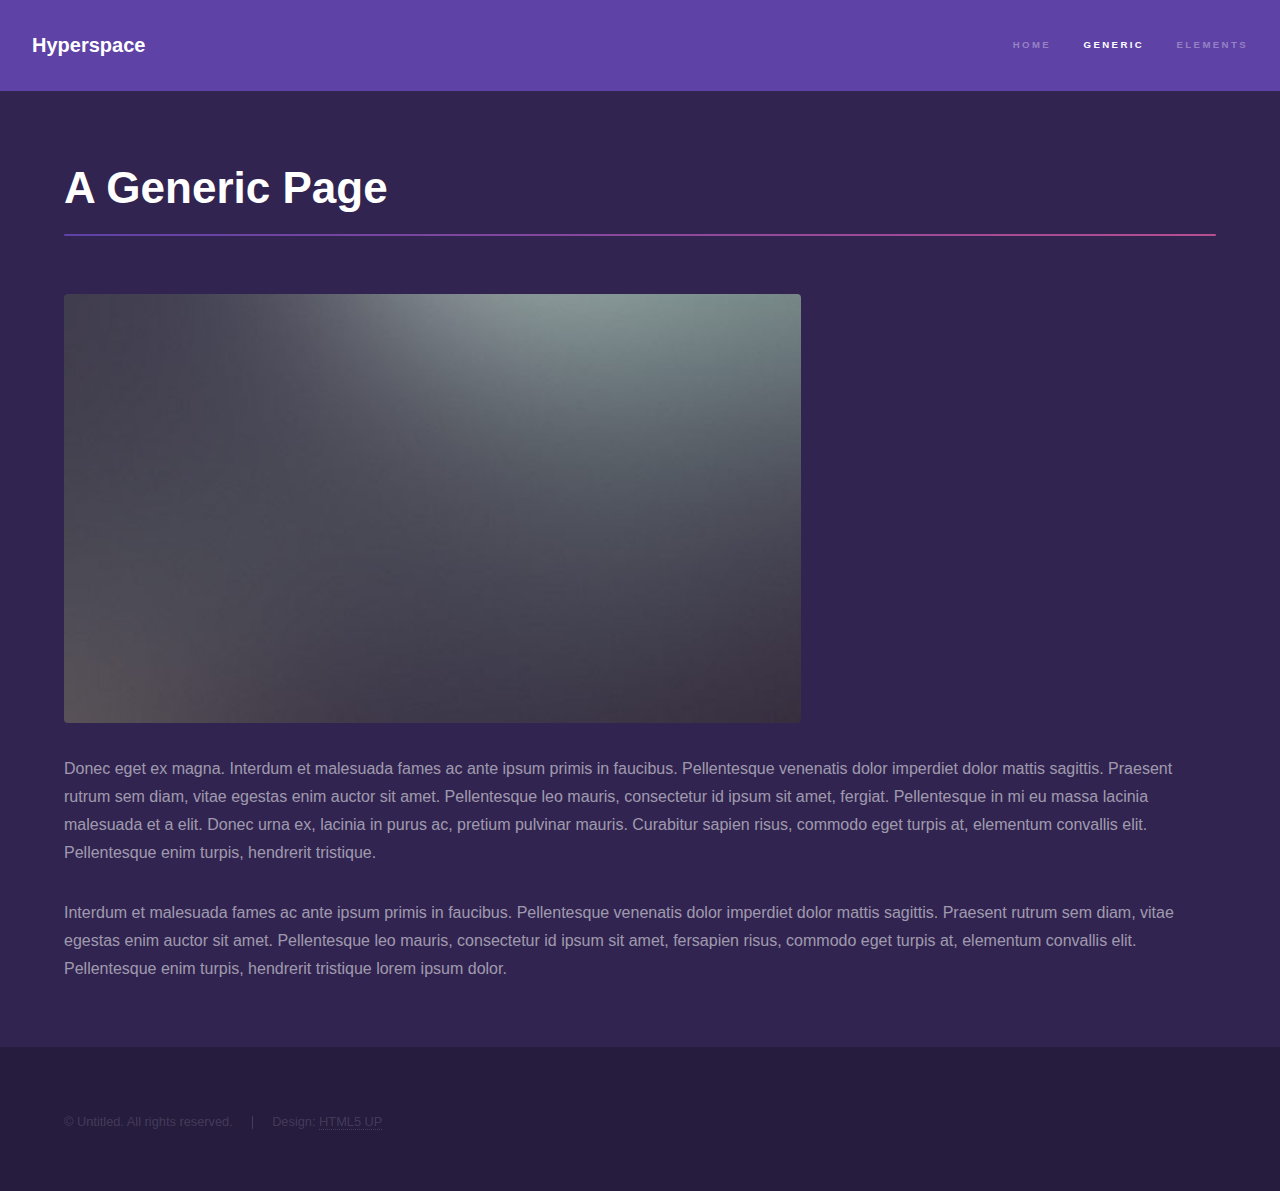
<file: generic.html>
<!DOCTYPE HTML>
<!--
	Hyperspace by HTML5 UP
	html5up.net | @ajlkn
	Free for personal and commercial use under the CCA 3.0 license (html5up.net/license)
-->
<html>
	<head>
		<title>Generic - Hyperspace by HTML5 UP</title>
		<meta charset="utf-8" />
		<meta name="viewport" content="width=device-width, initial-scale=1, user-scalable=no" />
		<link rel="stylesheet" href="assets/css/main.css" />
		<noscript><link rel="stylesheet" href="assets/css/noscript.css" /></noscript>
	</head>
	<body class="is-preload">

		<!-- Header -->
			<header id="header">
				<a href="index.html" class="title">Hyperspace</a>
				<nav>
					<ul>
						<li><a href="index.html">Home</a></li>
						<li><a href="generic.html" class="active">Generic</a></li>
						<li><a href="elements.html">Elements</a></li>
					</ul>
				</nav>
			</header>

		<!-- Wrapper -->
			<div id="wrapper">

				<!-- Main -->
					<section id="main" class="wrapper">
						<div class="inner">
							<h1 class="major">A Generic Page</h1>
							<span class="image fit"><img src="images/pic04.jpg" alt="" /></span>
							<p>Donec eget ex magna. Interdum et malesuada fames ac ante ipsum primis in faucibus. Pellentesque venenatis dolor imperdiet dolor mattis sagittis. Praesent rutrum sem diam, vitae egestas enim auctor sit amet. Pellentesque leo mauris, consectetur id ipsum sit amet, fergiat. Pellentesque in mi eu massa lacinia malesuada et a elit. Donec urna ex, lacinia in purus ac, pretium pulvinar mauris. Curabitur sapien risus, commodo eget turpis at, elementum convallis elit. Pellentesque enim turpis, hendrerit tristique.</p>
							<p>Interdum et malesuada fames ac ante ipsum primis in faucibus. Pellentesque venenatis dolor imperdiet dolor mattis sagittis. Praesent rutrum sem diam, vitae egestas enim auctor sit amet. Pellentesque leo mauris, consectetur id ipsum sit amet, fersapien risus, commodo eget turpis at, elementum convallis elit. Pellentesque enim turpis, hendrerit tristique lorem ipsum dolor.</p>
						</div>
					</section>

			</div>

		<!-- Footer -->
			<footer id="footer" class="wrapper alt">
				<div class="inner">
					<ul class="menu">
						<li>&copy; Untitled. All rights reserved.</li><li>Design: <a href="http://html5up.net">HTML5 UP</a></li>
					</ul>
				</div>
			</footer>

		<!-- Scripts -->
			<script src="assets/js/jquery.min.js"></script>
			<script src="assets/js/jquery.scrollex.min.js"></script>
			<script src="assets/js/jquery.scrolly.min.js"></script>
			<script src="assets/js/browser.min.js"></script>
			<script src="assets/js/breakpoints.min.js"></script>
			<script src="assets/js/util.js"></script>
			<script src="assets/js/main.js"></script>

	</body>
</html>
</file>
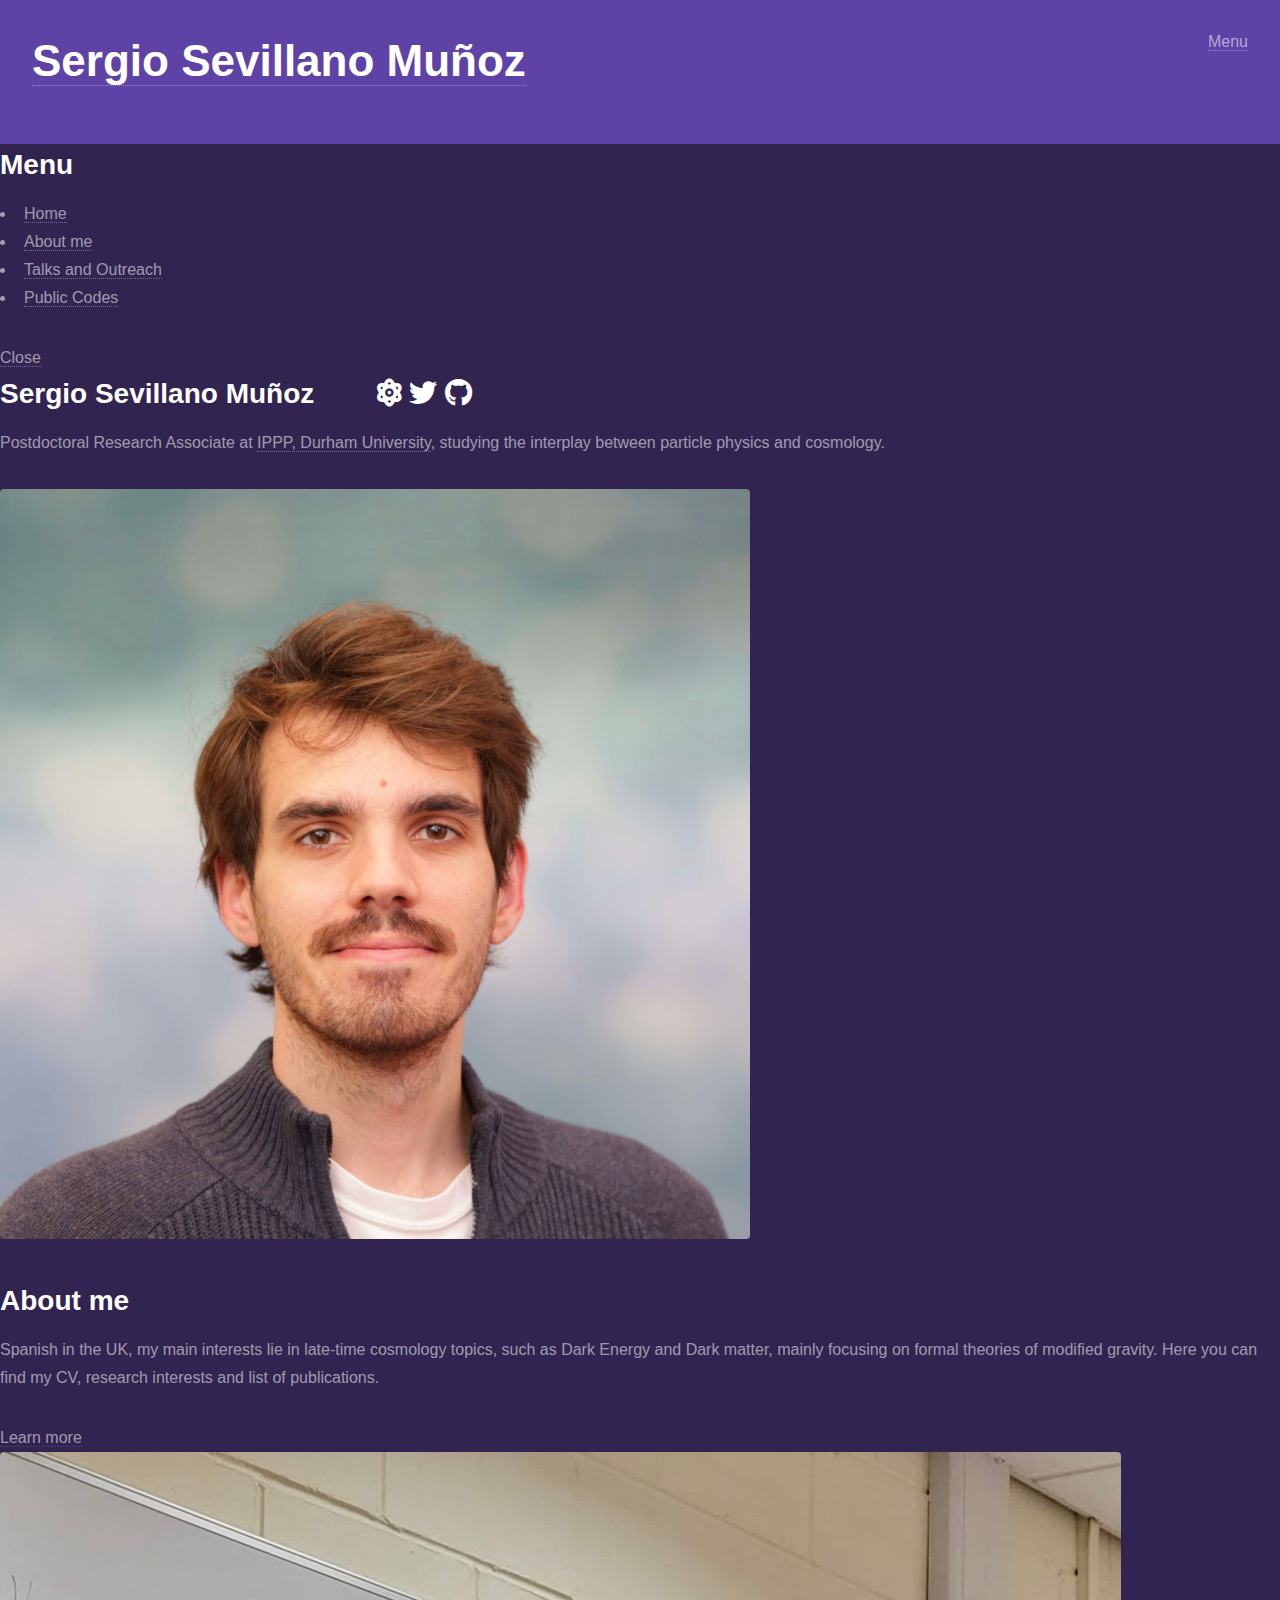
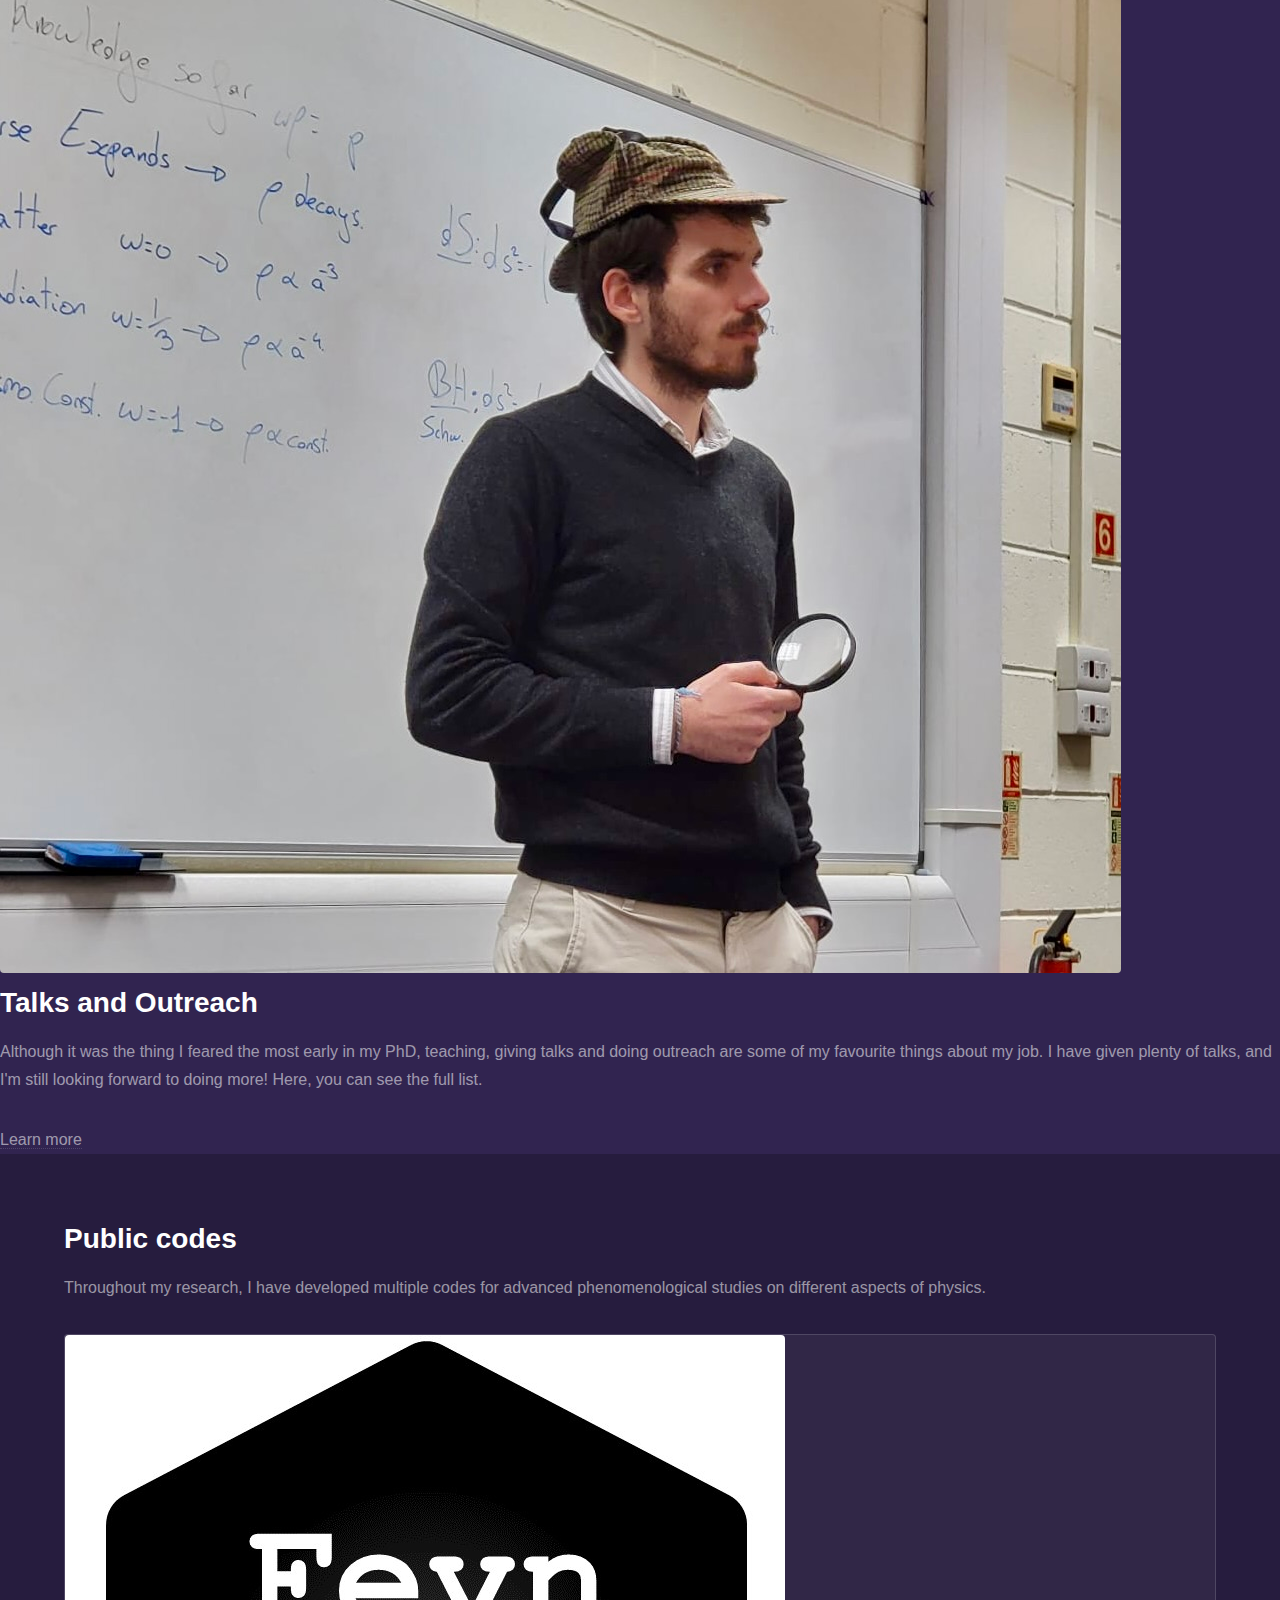
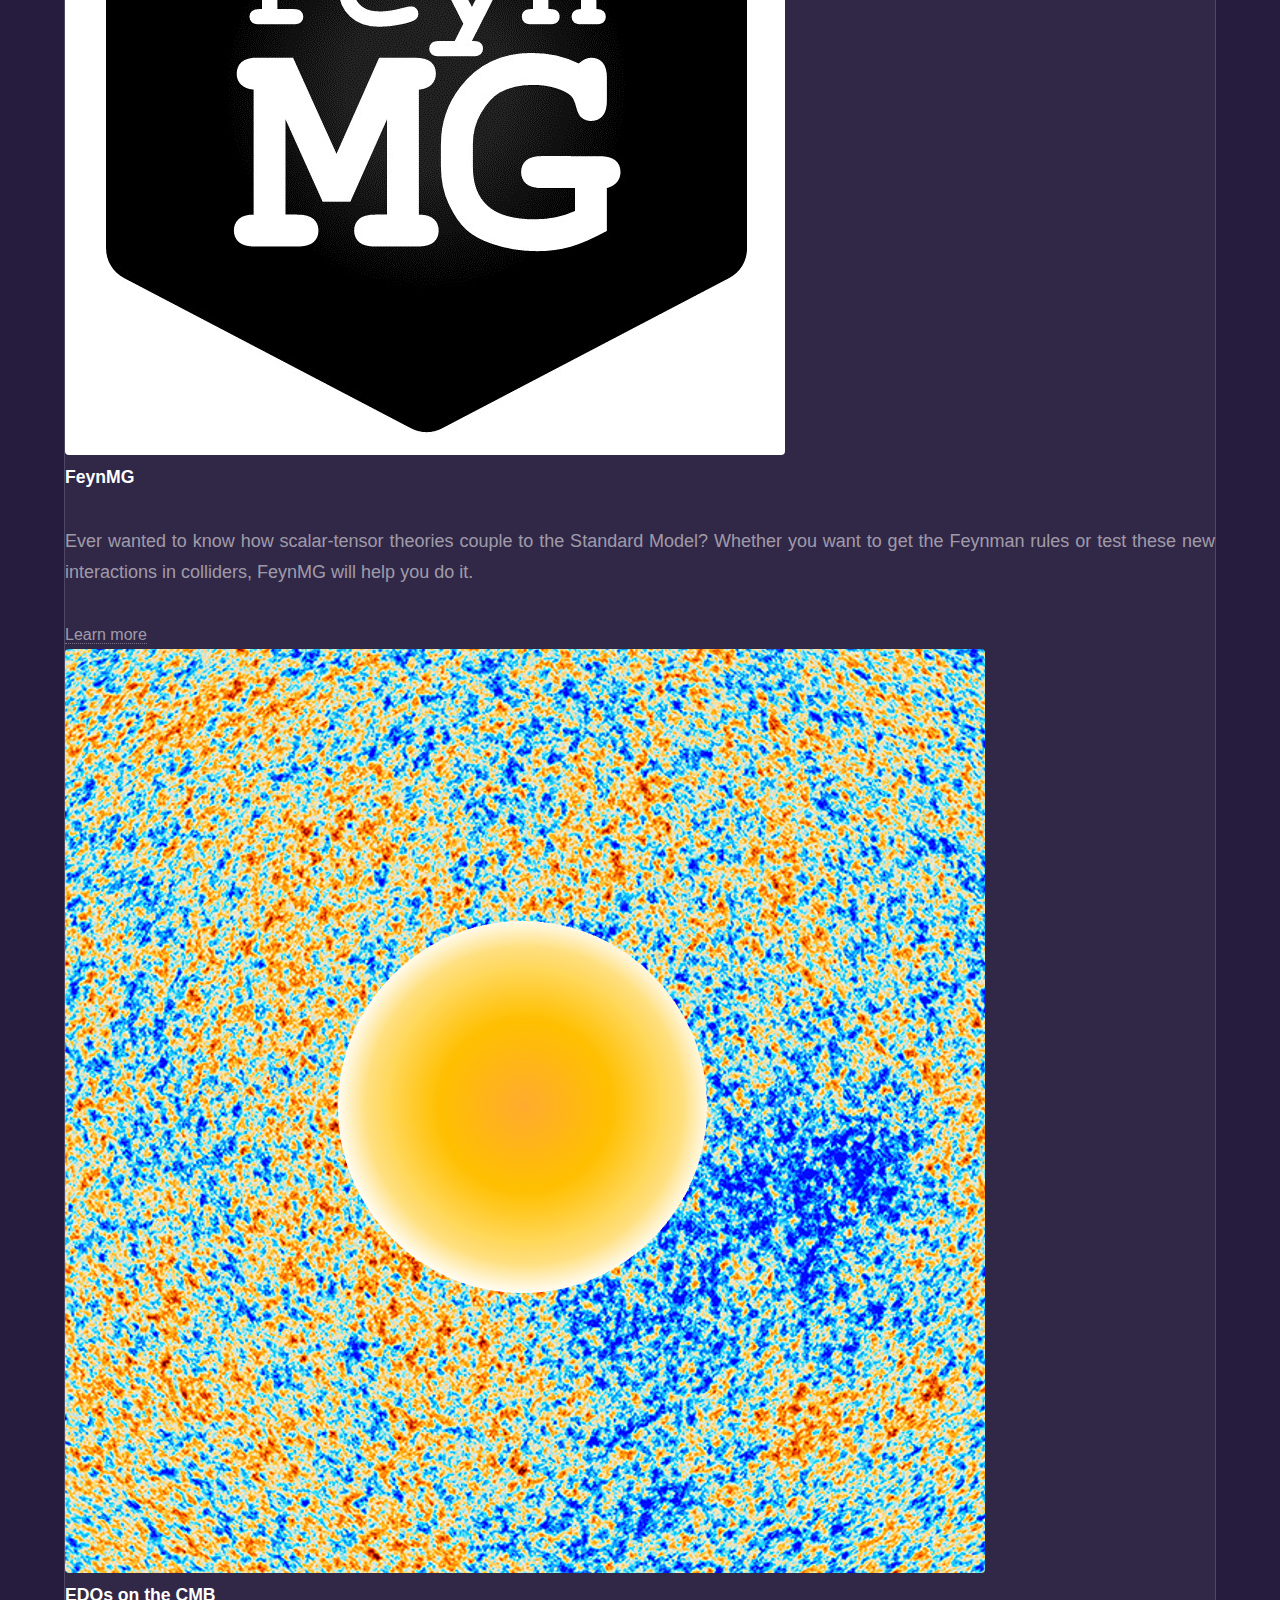
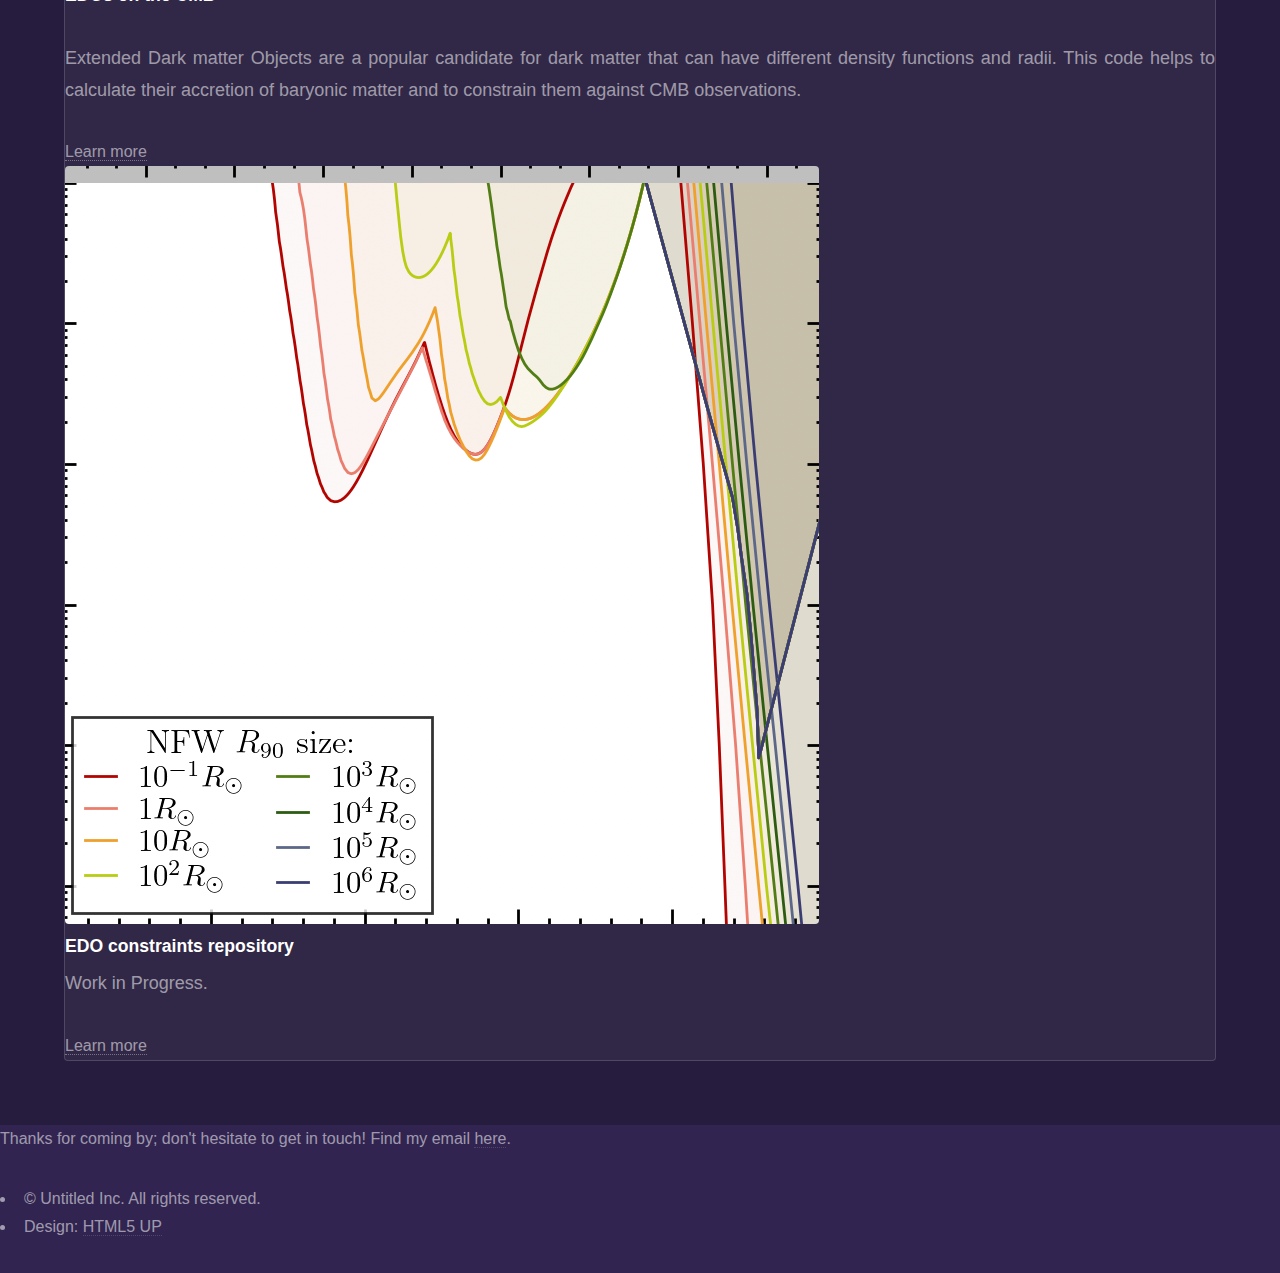
<file: indexold.html>
<!DOCTYPE HTML>
<!--
	Solid State by HTML5 UP
	html5up.net | @ajlkn
	Free for personal and commercial use under the CCA 3.0 license (html5up.net/license)
-->
<html>
	<head>
		<title>Sergio Sevillano Muñoz</title>
		<meta charset="utf-8" />
		<meta name="viewport" content="width=device-width, initial-scale=1, user-scalable=no" />
		<link rel="stylesheet" href="assets/css/main.css" />
		<noscript><link rel="stylesheet" href="assets/css/noscript.css" /></noscript>
	</head>
	<body class="is-preload">

		<!-- Page Wrapper -->
			<div id="page-wrapper">

				<!-- Header -->
					<header id="header" class="alt">
						<h1><a href="index.html">Sergio Sevillano Muñoz</a></h1>
						<nav>
							<a href="#menu">Menu</a>
						</nav>
					</header>

				<!-- Menu -->
					<nav id="menu">
						<div class="inner">
							<h2>Menu</h2>
							<ul class="links">
								<li><a href="index.html">Home</a></li>
								<li><a href="aboutme.html">About me</a></li>
								<li><a href="outreachntalks.html">Talks and Outreach</a></li>
								<li><a href="#codes">Public Codes</a></li>
							</ul>
							<a href="#" class="close">Close</a>
						</div>
					</nav>

				<!-- Banner -->
					<section id="banner">
						<div class="inner">
<!-- 							<p><span class="image left"><img src="images/durhamlogo.png" alt="" /></span></p> -->
							<h2>Sergio Sevillano Muñoz   &nbsp&nbsp&nbsp&nbsp&nbsp&nbsp      <a href="https://inspirehep.net/authors/1939852" class="image"><src class="icon solid fas fa-atom" alt="" /> </a>   <a href="https://x.com/seviserful" class="image"><src class="icon brands fa-twitter" alt="" /> </a>	<a href="https://gitlab.com/users/SergioSevillano/starred" class="image"><src class="icon brands fa fa-github" alt="" /> </a></h2>
							<p>Postdoctoral Research Associate at <a href="https://www.ippp.dur.ac.uk/">IPPP, Durham University</a>, studying the interplay between particle physics and cosmology.</p>
						</div>
					</section>

				<!-- Wrapper -->
					<section id="footer">

						<!-- One -->
<!-- 							s<section id="one" class="wrapper spotlight style1"> -->
<!-- 								<div class="inner">
									<section class="features">
										<article>
											<a href="aboutme.html" class="image"><img src="images/tuDur.jpeg" alt="" /></a>
											<h3 class="major">About me</h3>
											<p>Spanish in the UK, my main interests lie in late-time cosmology topics, such as Dark Energy and Dark matter, mainly focusing on formal theories of modified gravity. Here you can find my CV, research interests and list of publications.</p>
											<a href="aboutme.html" class="special">Learn more</a>
										</article>
										<article>
											<a href="outreachntalks.html" class="image"><img src="images/tuNotts.jpeg" alt="" /></a>
											<h3 class="major">Talks and Outreach</h3>
											<p>Although it was the thing I feared the most early in my PhD, teaching, giving talks and doing outreach are some of my favourite things about my job. I have given plenty of talks, and I'm still looking forward to doing more! Here, you can see the full list. </p>
											<a href="outreachntalks.html" class="special">Learn more</a>
										</article> 
 				
								</section> -->
								<div class="inner">
									<p span class="image right><a href="#" class="image"><img src="images/tuDur.jpeg" alt="" /></a></p>
									<div class="content">
										<h2 class="major">About me</h2>
										<p>Spanish in the UK, my main interests lie in late-time cosmology topics, such as Dark Energy and Dark matter, mainly focusing on formal theories of modified gravity. Here you can find my CV, research interests and list of publications.</p>
											<a href="aboutme.html" class="special">Learn more</a>
									</div>
								</div>
								<div class="inner">
									<a href="#" class="image"><img src="images/tuNotts.jpeg" alt="" /></a>
									<div class="content">
										<h2 class="major">Talks and Outreach</h2>
										<p>Although it was the thing I feared the most early in my PhD, teaching, giving talks and doing outreach are some of my favourite things about my job. I have given plenty of talks, and I'm still looking forward to doing more! Here, you can see the full list. </p>
											<a href="outreachntalks" class="special">Learn more</a>
									</div>
								</div>
<!-- 							e</section>  -->

<!-- 						 Two 
							<section id="two" class="wrapper alt style1">
								<div class="inner">
									<a href="#" class="image"><img src="images/pic02.jpg" alt="" /></a>
									<div class="content">
										<h2 class="major">Outreach</h2>
										<p>Outreach is the main reason I do physics today, so I love doing it now that I can</p>
										<a href="#" class="special">See my talks</a>
									</div>
								</div>
							</section> -->

 						<!-- Three 
							<section id="three" class="wrapper spotlight style3">
								<div class="inner">
									<a href="#" class="image"><img src="images/pic03.jpg" alt="" /></a>
									<div class="content">
										<h2 class="major">Nullam dignissim</h2>
										<p>Lorem ipsum dolor sit amet, etiam lorem adipiscing elit. Cras turpis ante, nullam sit amet turpis non, sollicitudin posuere urna. Mauris id tellus arcu. Nunc vehicula id nulla dignissim dapibus. Nullam ultrices, neque et faucibus viverra, ex nulla cursus.</p>
										<a href="#" class="special">Learn more</a>
									</div>
								</div>
							</section> -->

						<!-- Four -->
							<section id="codes" class="wrapper alt style5">
								<div class="inner">
									<h2 class="major">Public codes</h2>
									<p> Throughout my research, I have developed multiple codes for advanced phenomenological studies on different aspects of physics.</p>
									<section class="features">
										<article>
											<a href="https://gitlab.com/feynmg/FeynMG" class="image"><img src="images/MGLogo.jpg" alt="" /></a>
											<h3 class="major">FeynMG<br>&nbsp </h3>
											<p align="justify"><font size=+1>Ever wanted to know how scalar-tensor theories couple to the Standard Model? Whether you want to get the Feynman rules or test these new interactions in colliders, FeynMG will help you do it.</font></p>
											<a href="https://gitlab.com/feynmg/FeynMG" class="special">Learn more</a>
										</article>
										<article>
											<a href="https://gitlab.com/SergioSevillano/edo-accretion" class="image"><img src="images/918D3DE0-24A0-4DB1-B436-7C7C21E3925C.png" alt="" /></a>
											<h3 class="major">EDOs on the CMB <br> &nbsp</h3>
											<p align="justify"><font size=+1>Extended Dark matter Objects are a popular candidate for dark matter that can have different density functions and radii. This code helps to calculate their accretion of baryonic matter and to constrain them against CMB observations.</font></p>
											<a href="https://gitlab.com/SergioSevillano/edo-accretion" class="special">Learn more</a>
										</article>
 										<article>
											<a href="#" class="image"><img src="images/p2.png" alt="" /></a>
											<h3 class="major">EDO constraints repository</h3>
											<p align="justify"><font size=+1>Work in Progress.</font></p>
											<a href="#" class="special">Learn more</a>
										</article> 
							</section>

					</section>

		
					<section id="footer">
<!-- 						<div class="inner">
							<h2 class="major">Get in touch</h2>
							<p>La vida.</p>
							<form method="post" action="#">
								<div class="fields">
									<div class="field">
										<label for="name">Name</label>
										<input type="text" name="name" id="name" />
									</div>
									<div class="field">
										<label for="email">Email</label>
										<input type="email" name="email" id="email" />
									</div>
									<div class="field">
										<label for="message">Message</label>
										<textarea name="message" id="message" rows="4"></textarea>
									</div>
								</div>
								<ul class="actions">
									<li><input type="submit" value="Send Message" /></li>
								</ul>
							</form>
							<ul class="contact">
								<li class="icon solid fa-home">
									Untitled Inc<br />
									1234 Somewhere Road Suite #2894<br />
									Nashville, TN 00000-0000
								</li>
								<li class="icon solid fa-phone">(000) 000-0000</li>
								<li class="icon solid fa-envelope"><a href="#">information@untitled.tld</a></li>
								<li class="icon brands fa-twitter"><a href="#">twitter.com/untitled-tld</a></li>
								<li class="icon brands fa-facebook-f"><a href="#">facebook.com/untitled-tld</a></li>
								<li class="icon brands fa-instagram"><a href="#">instagram.com/untitled-tld</a></li>
							</ul> -->
						<div class="inner">
						<p>Thanks for coming by; don't hesitate to get in touch! Find my email <a href="https://www.ippp.dur.ac.uk/profile/ssevillano-munoz/">here</a>.</p>
						
							<ul class="copyright">
								<li>&copy; Untitled Inc. All rights reserved.</li><li>Design: <a href="http://html5up.net">HTML5 UP</a></li>
							</ul>
						</div>
					</section>

			</div>

		<!-- Scripts -->
			<script src="assets/js/jquery.min.js"></script>
			<script src="assets/js/jquery.scrollex.min.js"></script>
			<script src="assets/js/browser.min.js"></script>
			<script src="assets/js/breakpoints.min.js"></script>
			<script src="assets/js/util.js"></script>
			<script src="assets/js/main.js"></script>

	</body>
</html>
</file>
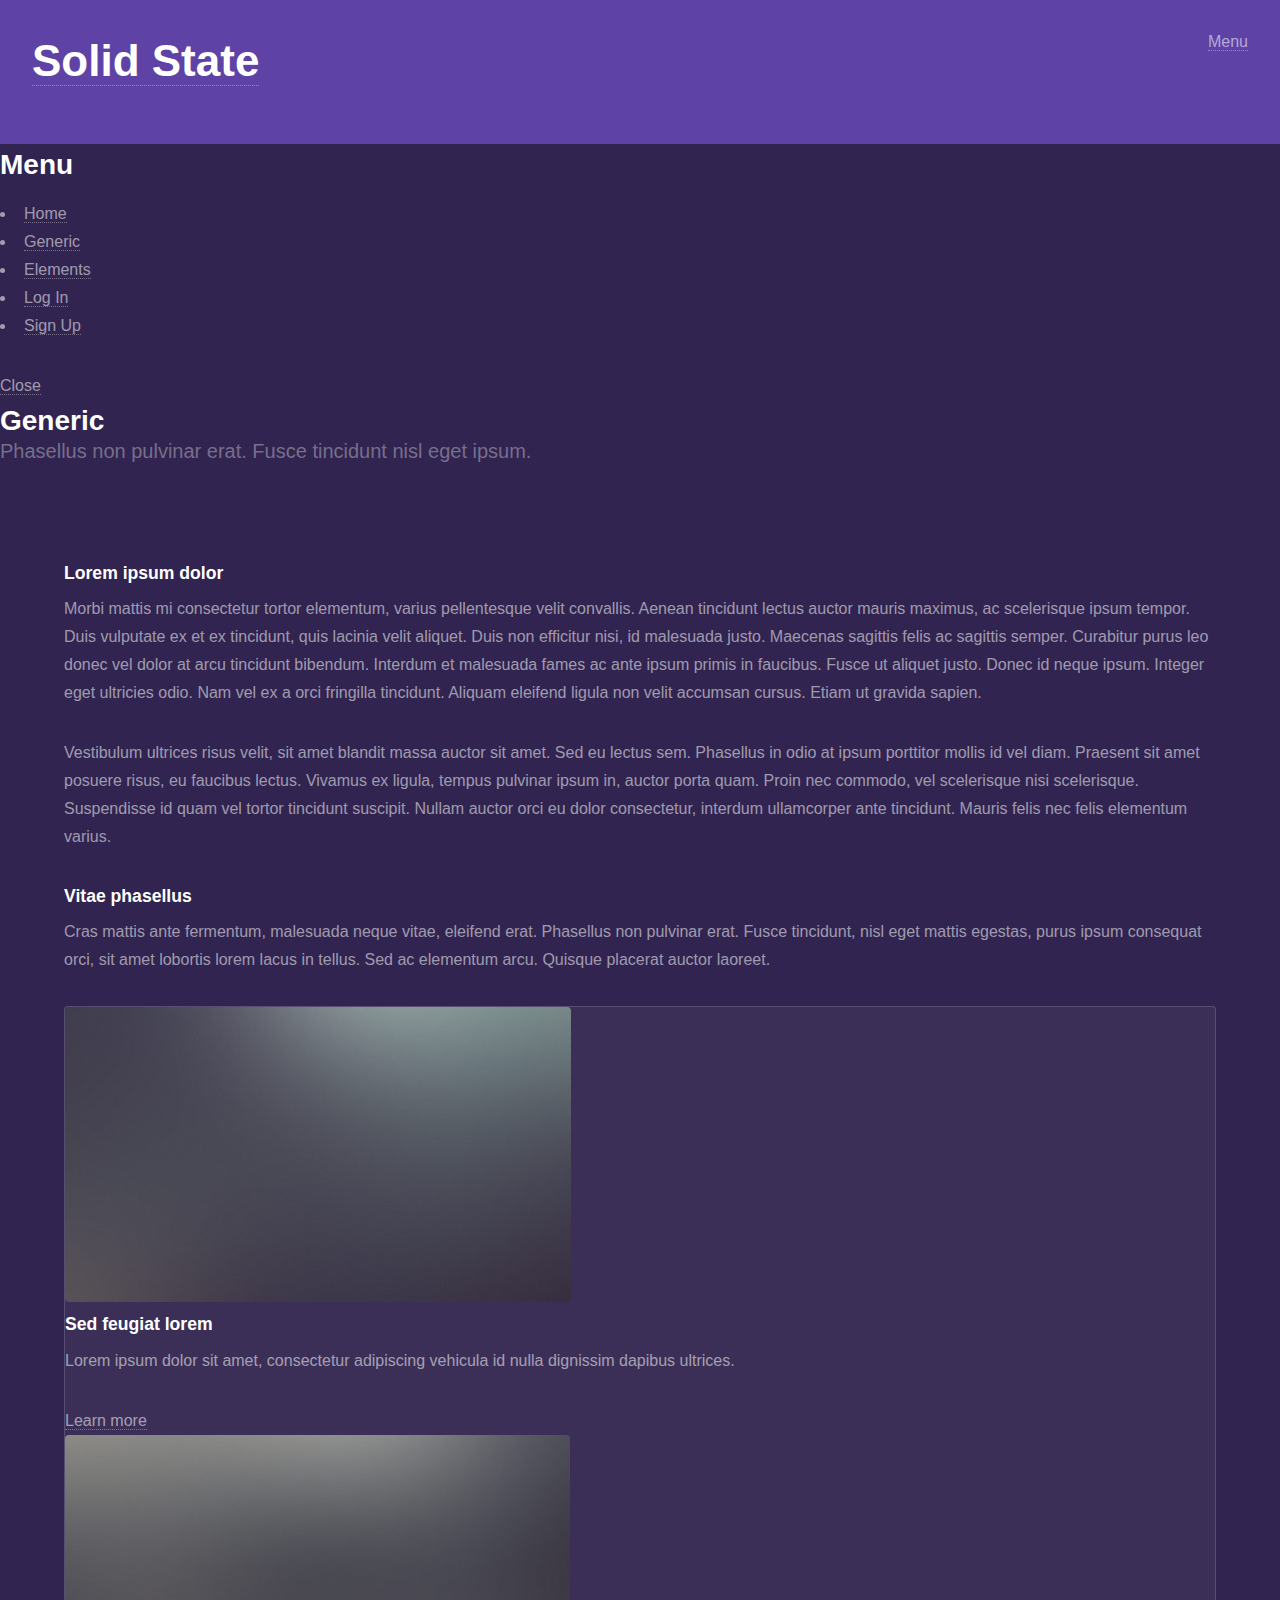
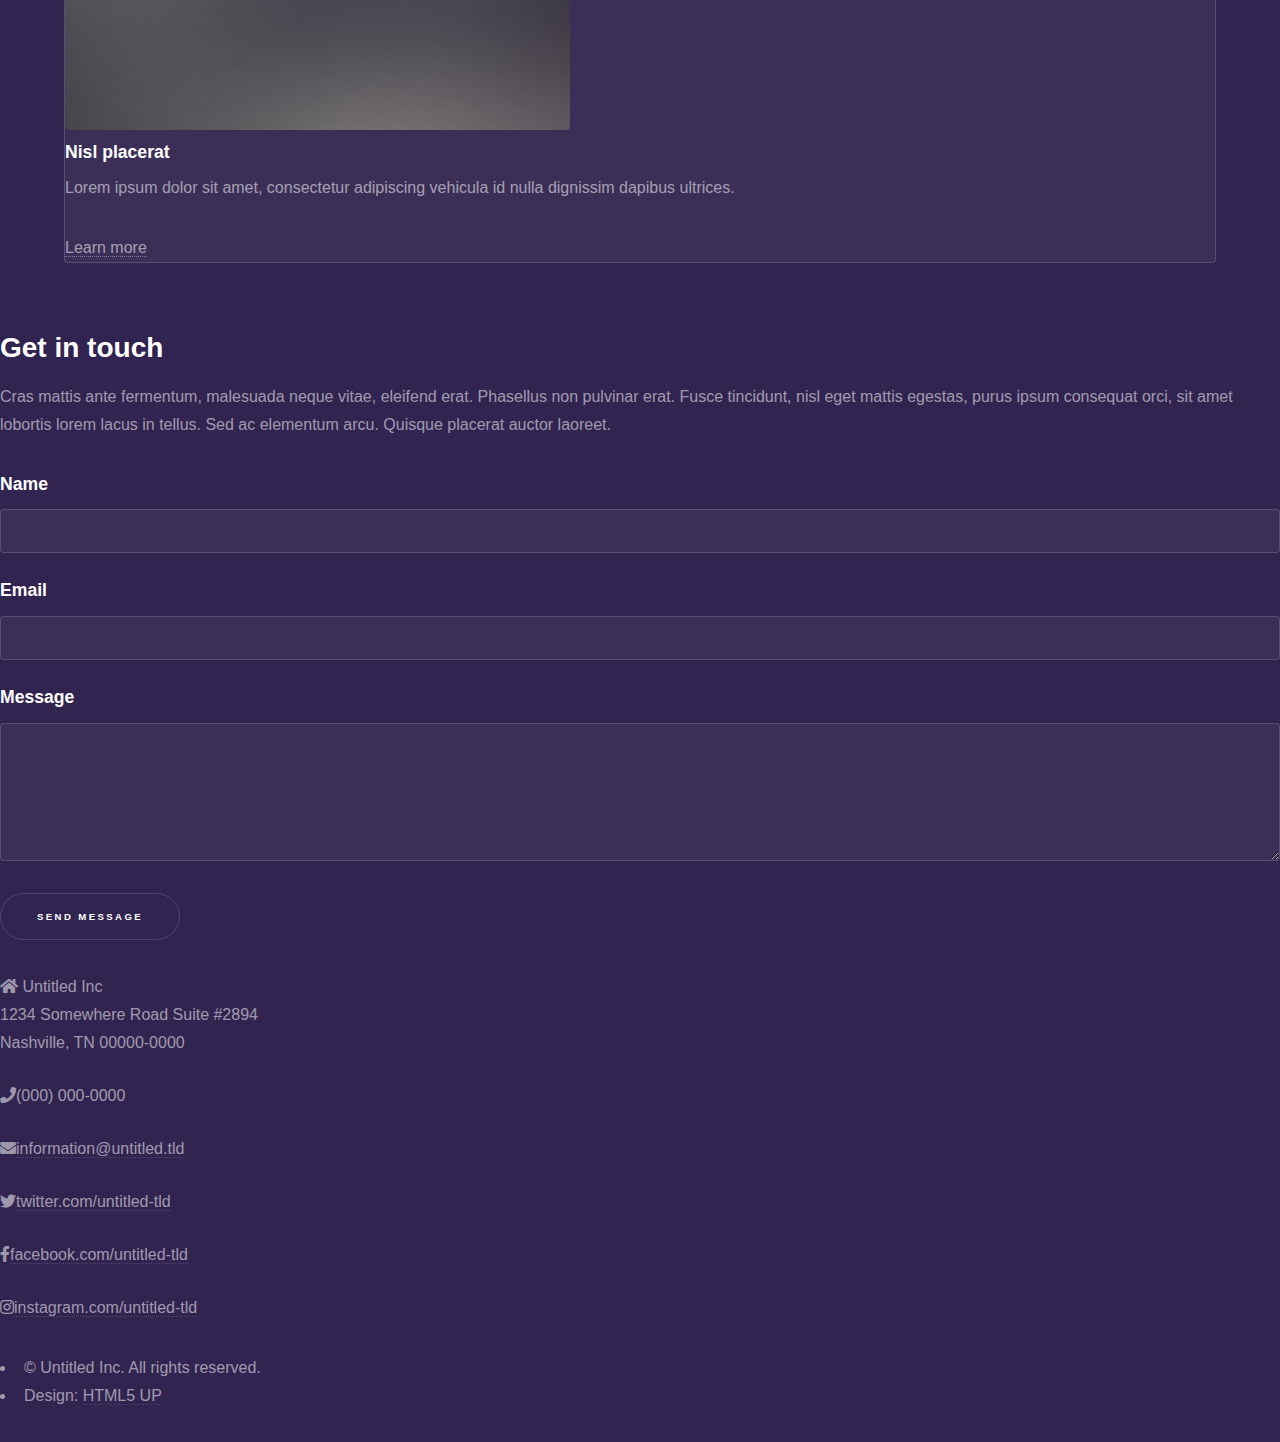
<file: outreachntalks.html>
<!DOCTYPE HTML>
<!--
	Solid State by HTML5 UP
	html5up.net | @ajlkn
	Free for personal and commercial use under the CCA 3.0 license (html5up.net/license)
-->
<html>
	<head>
		<title>Generic - Solid State by HTML5 UP</title>
		<meta charset="utf-8" />
		<meta name="viewport" content="width=device-width, initial-scale=1, user-scalable=no" />
		<link rel="stylesheet" href="assets/css/main.css" />
		<noscript><link rel="stylesheet" href="assets/css/noscript.css" /></noscript>
	</head>
	<body class="is-preload">

		<!-- Page Wrapper -->
			<div id="page-wrapper">

				<!-- Header -->
					<header id="header">
						<h1><a href="index.html">Solid State</a></h1>
						<nav>
							<a href="#menu">Menu</a>
						</nav>
					</header>

				<!-- Menu -->
					<nav id="menu">
						<div class="inner">
							<h2>Menu</h2>
							<ul class="links">
								<li><a href="index.html">Home</a></li>
								<li><a href="generic.html">Generic</a></li>
								<li><a href="elements.html">Elements</a></li>
								<li><a href="#">Log In</a></li>
								<li><a href="#">Sign Up</a></li>
							</ul>
							<a href="#" class="close">Close</a>
						</div>
					</nav>

				<!-- Wrapper -->
					<section id="wrapper">
						<header>
							<div class="inner">
								<h2>Generic</h2>
								<p>Phasellus non pulvinar erat. Fusce tincidunt nisl eget ipsum.</p>
							</div>
						</header>

						<!-- Content -->
							<div class="wrapper">
								<div class="inner">

									<h3 class="major">Lorem ipsum dolor</h3>
									<p>Morbi mattis mi consectetur tortor elementum, varius pellentesque velit convallis. Aenean tincidunt lectus auctor mauris maximus, ac scelerisque ipsum tempor. Duis vulputate ex et ex tincidunt, quis lacinia velit aliquet. Duis non efficitur nisi, id malesuada justo. Maecenas sagittis felis ac sagittis semper. Curabitur purus leo donec vel dolor at arcu tincidunt bibendum. Interdum et malesuada fames ac ante ipsum primis in faucibus. Fusce ut aliquet justo. Donec id neque ipsum. Integer eget ultricies odio. Nam vel ex a orci fringilla tincidunt. Aliquam eleifend ligula non velit accumsan cursus. Etiam ut gravida sapien.</p>

									<p>Vestibulum ultrices risus velit, sit amet blandit massa auctor sit amet. Sed eu lectus sem. Phasellus in odio at ipsum porttitor mollis id vel diam. Praesent sit amet posuere risus, eu faucibus lectus. Vivamus ex ligula, tempus pulvinar ipsum in, auctor porta quam. Proin nec commodo, vel scelerisque nisi scelerisque. Suspendisse id quam vel tortor tincidunt suscipit. Nullam auctor orci eu dolor consectetur, interdum ullamcorper ante tincidunt. Mauris felis nec felis elementum varius.</p>

									<h3 class="major">Vitae phasellus</h3>
									<p>Cras mattis ante fermentum, malesuada neque vitae, eleifend erat. Phasellus non pulvinar erat. Fusce tincidunt, nisl eget mattis egestas, purus ipsum consequat orci, sit amet lobortis lorem lacus in tellus. Sed ac elementum arcu. Quisque placerat auctor laoreet.</p>

									<section class="features">
										<article>
											<a href="#" class="image"><img src="images/pic04.jpg" alt="" /></a>
											<h3 class="major">Sed feugiat lorem</h3>
											<p>Lorem ipsum dolor sit amet, consectetur adipiscing vehicula id nulla dignissim dapibus ultrices.</p>
											<a href="#" class="special">Learn more</a>
										</article>
										<article>
											<a href="#" class="image"><img src="images/pic05.jpg" alt="" /></a>
											<h3 class="major">Nisl placerat</h3>
											<p>Lorem ipsum dolor sit amet, consectetur adipiscing vehicula id nulla dignissim dapibus ultrices.</p>
											<a href="#" class="special">Learn more</a>
										</article>
									</section>

								</div>
							</div>

					</section>

				<!-- Footer -->
					<section id="footer">
						<div class="inner">
							<h2 class="major">Get in touch</h2>
							<p>Cras mattis ante fermentum, malesuada neque vitae, eleifend erat. Phasellus non pulvinar erat. Fusce tincidunt, nisl eget mattis egestas, purus ipsum consequat orci, sit amet lobortis lorem lacus in tellus. Sed ac elementum arcu. Quisque placerat auctor laoreet.</p>
							<form method="post" action="#">
								<div class="fields">
									<div class="field">
										<label for="name">Name</label>
										<input type="text" name="name" id="name" />
									</div>
									<div class="field">
										<label for="email">Email</label>
										<input type="email" name="email" id="email" />
									</div>
									<div class="field">
										<label for="message">Message</label>
										<textarea name="message" id="message" rows="4"></textarea>
									</div>
								</div>
								<ul class="actions">
									<li><input type="submit" value="Send Message" /></li>
								</ul>
							</form>
							<ul class="contact">
								<li class="icon solid fa-home">
									Untitled Inc<br />
									1234 Somewhere Road Suite #2894<br />
									Nashville, TN 00000-0000
								</li>
								<li class="icon solid fa-phone">(000) 000-0000</li>
								<li class="icon solid fa-envelope"><a href="#">information@untitled.tld</a></li>
								<li class="icon brands fa-twitter"><a href="#">twitter.com/untitled-tld</a></li>
								<li class="icon brands fa-facebook-f"><a href="#">facebook.com/untitled-tld</a></li>
								<li class="icon brands fa-instagram"><a href="#">instagram.com/untitled-tld</a></li>
							</ul>
							<ul class="copyright">
								<li>&copy; Untitled Inc. All rights reserved.</li><li>Design: <a href="http://html5up.net">HTML5 UP</a></li>
							</ul>
						</div>
					</section>

			</div>

		<!-- Scripts -->
			<script src="assets/js/jquery.min.js"></script>
			<script src="assets/js/jquery.scrollex.min.js"></script>
			<script src="assets/js/browser.min.js"></script>
			<script src="assets/js/breakpoints.min.js"></script>
			<script src="assets/js/util.js"></script>
			<script src="assets/js/main.js"></script>

	</body>
</html>
</file>
<file: assets/css/noscript.css>
/*
	Hyperspace by HTML5 UP
	html5up.net | @ajlkn
	Free for personal and commercial use under the CCA 3.0 license (html5up.net/license)
*/

/* Spotlights */

	.spotlights > section > .image:before {
		opacity: 0 !important;
	}

	.spotlights > section > .content > .inner {
		-moz-transform: none !important;
		-webkit-transform: none !important;
		-ms-transform: none !important;
		transform: none !important;
		opacity: 1 !important;
	}

/* Wrapper */

	.wrapper > .inner {
		opacity: 1 !important;
		-moz-transform: none !important;
		-webkit-transform: none !important;
		-ms-transform: none !important;
		transform: none !important;
	}

/* Sidebar */

	#sidebar > .inner {
		opacity: 1 !important;
	}

	#sidebar nav > ul > li {
		-moz-transform: none !important;
		-webkit-transform: none !important;
		-ms-transform: none !important;
		transform: none !important;
		opacity: 1 !important;
	}
</file>
<file: assets/css/main.css>
@import url(fontawesome-all.min.css);

/*
	Hyperspace by HTML5 UP
	html5up.net | @ajlkn
	Free for personal and commercial use under the CCA 3.0 license (html5up.net/license)
*/

html, body, div, span, applet, object,
iframe, h1, h2, h3, h4, h5, h6, p, blockquote,
pre, a, abbr, acronym, address, big, cite,
code, del, dfn, em, img, ins, kbd, q, s, samp,
small, strike, strong, sub, sup, tt, var, b,
u, i, center, dl, dt, dd, ol, ul, li, fieldset,
form, label, legend, table, caption, tbody,
tfoot, thead, tr, th, td, article, aside,
canvas, details, embed, figure, figcaption,
footer, header, hgroup, menu, nav, output, ruby,
section, summary, time, mark, audio, video {
	margin: 0;
	padding: 0;
	border: 0;
	font-size: 100%;
	font: inherit;
	vertical-align: baseline;}

article, aside, details, figcaption, figure,
footer, header, hgroup, menu, nav, section {
	display: block;}

body {
	line-height: 1;
}

ol, ul {
	list-style: none;
}

blockquote, q {
	quotes: none;
}

	blockquote:before, blockquote:after, q:before, q:after {
		content: '';
		content: none;
	}

table {
	border-collapse: collapse;
	border-spacing: 0;
}

body {
	-webkit-text-size-adjust: none;
}

mark {
	background-color: transparent;
	color: inherit;
}

input::-moz-focus-inner {
	border: 0;
	padding: 0;
}

input, select, textarea {
	-moz-appearance: none;
	-webkit-appearance: none;
	-ms-appearance: none;
	appearance: none;
}

/* Basic */

	@-ms-viewport {
		width: device-width;
	}

	body {
		-ms-overflow-style: scrollbar;
	}

	@media screen and (max-width: 480px) {

		html, body {
			min-width: 320px;
		}

	}

	html {
		box-sizing: border-box;
	}

	*, *:before, *:after {
		box-sizing: inherit;
	}

	body {
		background: #312450;
	}

		body.is-preload *, body.is-preload *:before, body.is-preload *:after {
			-moz-animation: none !important;
			-webkit-animation: none !important;
			-ms-animation: none !important;
			animation: none !important;
			-moz-transition: none !important;
			-webkit-transition: none !important;
			-ms-transition: none !important;
			transition: none !important;
		}

/* Type */

	body, input, select, textarea {
		color: rgba(255, 255, 255, 0.55);
		font-family: Arial, Helvetica, sans-serif;
		font-size: 16.5pt;
		font-weight: normal;
		line-height: 1.75;
	}

		@media screen and (max-width: 1680px) {

			body, input, select, textarea {
				font-size: 13pt;
			}

		}

		@media screen and (max-width: 1280px) {

			body, input, select, textarea {
				font-size: 12pt;
			}

		}

		@media screen and (max-width: 360px) {

			body, input, select, textarea {
				font-size: 11pt;
			}

		}

	a {
		-moz-transition: color 0.2s ease, border-bottom-color 0.2s ease;
		-webkit-transition: color 0.2s ease, border-bottom-color 0.2s ease;
		-ms-transition: color 0.2s ease, border-bottom-color 0.2s ease;
		transition: color 0.2s ease, border-bottom-color 0.2s ease;
		border-bottom: dotted 1px rgba(255, 255, 255, 0.35);
		color: inherit;
		text-decoration: none;
	}

		a:hover {
			border-bottom-color: transparent;
			color: #ffffff;
		}

	strong, b {
		color: #ffffff;
		font-weight: bold;
	}

	em, i {
		font-style: italic;
	}

	p {
		margin: 0 0 2em 0;
	}

	h1, h2, h3, h4, h5, h6 {
		color: #ffffff;
		font-weight: bold;
		line-height: 1.5;
		margin: 0 0 0.5em 0;
	}

		h1 a, h2 a, h3 a, h4 a, h5 a, h6 a {
			color: inherit;
			text-decoration: none;
		}

	h1 {
		font-size: 2.75em;
	}

		h1.major {
			margin: 0 0 1.3em 0;
			position: relative;
			padding-bottom: 0.35em;
		}

			h1.major:after {
				background-image: -moz-linear-gradient(to right, #5e42a6, #b74e91);
				background-image: -webkit-linear-gradient(to right, #5e42a6, #b74e91);
				background-image: -ms-linear-gradient(to right, #5e42a6, #b74e91);
				background-image: linear-gradient(to right, #5e42a6, #b74e91);
				-moz-transition: max-width 0.2s ease;
				-webkit-transition: max-width 0.2s ease;
				-ms-transition: max-width 0.2s ease;
				transition: max-width 0.2s ease;
				border-radius: 0.2em;
				bottom: 0;
				content: '';
				height: 0.05em;
				position: absolute;
				right: 0;
				width: 100%;
			}

	h2 {
		font-size: 1.75em;
	}

	h3 {
		font-size: 1.1em;
	}

	h4 {
		font-size: 1em;
	}

	h5 {
		font-size: 0.8em;
	}

	h6 {
		font-size: 0.6em;
	}

	@media screen and (max-width: 736px) {

		h1 {
			font-size: 2em;
		}

		h2 {
			font-size: 1.25em;
		}

		h3 {
			font-size: 1em;
		}

		h4 {
			font-size: 0.8em;
		}

		h5 {
			font-size: 0.6em;
		}

		h6 {
			font-size: 0.6em;
		}

	}

	sub {
		font-size: 0.8em;
		position: relative;
		top: 0.5em;
	}

	sup {
		font-size: 0.8em;
		position: relative;
		top: -0.5em;
	}

	blockquote {
		border-left: solid 4px rgba(255, 255, 255, 0.15);
		font-style: italic;
		margin: 0 0 2em 0;
		padding: 0.5em 0 0.5em 2em;
	}

	code {
		background: rgba(255, 255, 255, 0.05);
		border-radius: 0.25em;
		border: solid 1px rgba(255, 255, 255, 0.15);
		font-family: "Courier New", monospace;
		font-size: 0.9em;
		margin: 0 0.25em;
		padding: 0.25em 0.65em;
	}

	pre {
		-webkit-overflow-scrolling: touch;
		font-family: "Courier New", monospace;
		font-size: 0.9em;
		margin: 0 0 2em 0;
	}

		pre code {
			display: block;
			line-height: 1.75em;
			padding: 1em 1.5em;
			overflow-x: auto;
		}

	hr {
		border: 0;
		border-bottom: solid 1px rgba(255, 255, 255, 0.15);
		margin: 2em 0;
	}

		hr.major {
			margin: 3em 0;
		}

	.align-left {
		text-align: left;
	}

	.align-center {
		text-align: center;
	}

	.align-right {
		text-align: right;
	}

/* Row */

	.row {
		display: flex;
		flex-wrap: wrap;
		box-sizing: border-box;
		align-items: stretch;
	}

		.row > * {
			box-sizing: border-box;
		}

		.row.gtr-uniform > * > :last-child {
			margin-bottom: 0;
		}

		.row.aln-left {
			justify-content: flex-start;
		}

		.row.aln-center {
			justify-content: center;
		}

		.row.aln-right {
			justify-content: flex-end;
		}

		.row.aln-top {
			align-items: flex-start;
		}

		.row.aln-middle {
			align-items: center;
		}

		.row.aln-bottom {
			align-items: flex-end;
		}

		.row > .imp {
			order: -1;
		}

		.row > .col-1 {
			width: 8.33333%;
		}

		.row > .off-1 {
			margin-left: 8.33333%;
		}

		.row > .col-2 {
			width: 16.66667%;
		}

		.row > .off-2 {
			margin-left: 16.66667%;
		}

		.row > .col-3 {
			width: 25%;
		}

		.row > .off-3 {
			margin-left: 25%;
		}

		.row > .col-4 {
			width: 33.33333%;
		}

		.row > .off-4 {
			margin-left: 33.33333%;
		}

		.row > .col-5 {
			width: 41.66667%;
		}

		.row > .off-5 {
			margin-left: 41.66667%;
		}

		.row > .col-6 {
			width: 50%;
		}

		.row > .off-6 {
			margin-left: 50%;
		}

		.row > .col-7 {
			width: 58.33333%;
		}

		.row > .off-7 {
			margin-left: 58.33333%;
		}

		.row > .col-8 {
			width: 66.66667%;
		}

		.row > .off-8 {
			margin-left: 66.66667%;
		}

		.row > .col-9 {
			width: 75%;
		}

		.row > .off-9 {
			margin-left: 75%;
		}

		.row > .col-10 {
			width: 83.33333%;
		}

		.row > .off-10 {
			margin-left: 83.33333%;
		}

		.row > .col-11 {
			width: 91.66667%;
		}

		.row > .off-11 {
			margin-left: 91.66667%;
		}

		.row > .col-12 {
			width: 100%;
		}

		.row > .off-12 {
			margin-left: 100%;
		}

		.row.gtr-0 {
			margin-top: 0;
			margin-left: 0em;
		}

			.row.gtr-0 > * {
				padding: 0 0 0 0em;
			}

			.row.gtr-0.gtr-uniform {
				margin-top: 0em;
			}

				.row.gtr-0.gtr-uniform > * {
					padding-top: 0em;
				}

		.row.gtr-25 {
			margin-top: 0;
			margin-left: -0.375em;
		}

			.row.gtr-25 > * {
				padding: 0 0 0 0.375em;
			}

			.row.gtr-25.gtr-uniform {
				margin-top: -0.375em;
			}

				.row.gtr-25.gtr-uniform > * {
					padding-top: 0.375em;
				}

		.row.gtr-50 {
			margin-top: 0;
			margin-left: -0.75em;
		}

			.row.gtr-50 > * {
				padding: 0 0 0 0.75em;
			}

			.row.gtr-50.gtr-uniform {
				margin-top: -0.75em;
			}

				.row.gtr-50.gtr-uniform > * {
					padding-top: 0.75em;
				}

		.row {
			margin-top: 0;
			margin-left: -1.5em;
		}

			.row > * {
				padding: 0 0 0 1.5em;
			}

			.row.gtr-uniform {
				margin-top: -1.5em;
			}

				.row.gtr-uniform > * {
					padding-top: 1.5em;
				}

		.row.gtr-150 {
			margin-top: 0;
			margin-left: -2.25em;
		}

			.row.gtr-150 > * {
				padding: 0 0 0 2.25em;
			}

			.row.gtr-150.gtr-uniform {
				margin-top: -2.25em;
			}

				.row.gtr-150.gtr-uniform > * {
					padding-top: 2.25em;
				}

		.row.gtr-200 {
			margin-top: 0;
			margin-left: -3em;
		}

			.row.gtr-200 > * {
				padding: 0 0 0 3em;
			}

			.row.gtr-200.gtr-uniform {
				margin-top: -3em;
			}

				.row.gtr-200.gtr-uniform > * {
					padding-top: 3em;
				}

		@media screen and (max-width: 1680px) {

			.row {
				display: flex;
				flex-wrap: wrap;
				box-sizing: border-box;
				align-items: stretch;
			}

				.row > * {
					box-sizing: border-box;
				}

				.row.gtr-uniform > * > :last-child {
					margin-bottom: 0;
				}

				.row.aln-left {
					justify-content: flex-start;
				}

				.row.aln-center {
					justify-content: center;
				}

				.row.aln-right {
					justify-content: flex-end;
				}

				.row.aln-top {
					align-items: flex-start;
				}

				.row.aln-middle {
					align-items: center;
				}

				.row.aln-bottom {
					align-items: flex-end;
				}

				.row > .imp-xlarge {
					order: -1;
				}

				.row > .col-1-xlarge {
					width: 8.33333%;
				}

				.row > .off-1-xlarge {
					margin-left: 8.33333%;
				}

				.row > .col-2-xlarge {
					width: 16.66667%;
				}

				.row > .off-2-xlarge {
					margin-left: 16.66667%;
				}

				.row > .col-3-xlarge {
					width: 25%;
				}

				.row > .off-3-xlarge {
					margin-left: 25%;
				}

				.row > .col-4-xlarge {
					width: 33.33333%;
				}

				.row > .off-4-xlarge {
					margin-left: 33.33333%;
				}

				.row > .col-5-xlarge {
					width: 41.66667%;
				}

				.row > .off-5-xlarge {
					margin-left: 41.66667%;
				}

				.row > .col-6-xlarge {
					width: 50%;
				}

				.row > .off-6-xlarge {
					margin-left: 50%;
				}

				.row > .col-7-xlarge {
					width: 58.33333%;
				}

				.row > .off-7-xlarge {
					margin-left: 58.33333%;
				}

				.row > .col-8-xlarge {
					width: 66.66667%;
				}

				.row > .off-8-xlarge {
					margin-left: 66.66667%;
				}

				.row > .col-9-xlarge {
					width: 75%;
				}

				.row > .off-9-xlarge {
					margin-left: 75%;
				}

				.row > .col-10-xlarge {
					width: 83.33333%;
				}

				.row > .off-10-xlarge {
					margin-left: 83.33333%;
				}

				.row > .col-11-xlarge {
					width: 91.66667%;
				}

				.row > .off-11-xlarge {
					margin-left: 91.66667%;
				}

				.row > .col-12-xlarge {
					width: 100%;
				}

				.row > .off-12-xlarge {
					margin-left: 100%;
				}

				.row.gtr-0 {
					margin-top: 0;
					margin-left: 0em;
				}

					.row.gtr-0 > * {
						padding: 0 0 0 0em;
					}

					.row.gtr-0.gtr-uniform {
						margin-top: 0em;
					}

						.row.gtr-0.gtr-uniform > * {
							padding-top: 0em;
						}

				.row.gtr-25 {
					margin-top: 0;
					margin-left: -0.375em;
				}

					.row.gtr-25 > * {
						padding: 0 0 0 0.375em;
					}

					.row.gtr-25.gtr-uniform {
						margin-top: -0.375em;
					}

						.row.gtr-25.gtr-uniform > * {
							padding-top: 0.375em;
						}

				.row.gtr-50 {
					margin-top: 0;
					margin-left: -0.75em;
				}

					.row.gtr-50 > * {
						padding: 0 0 0 0.75em;
					}

					.row.gtr-50.gtr-uniform {
						margin-top: -0.75em;
					}

						.row.gtr-50.gtr-uniform > * {
							padding-top: 0.75em;
						}

				.row {
					margin-top: 0;
					margin-left: -1.5em;
				}

					.row > * {
						padding: 0 0 0 1.5em;
					}

					.row.gtr-uniform {
						margin-top: -1.5em;
					}

						.row.gtr-uniform > * {
							padding-top: 1.5em;
						}

				.row.gtr-150 {
					margin-top: 0;
					margin-left: -2.25em;
				}

					.row.gtr-150 > * {
						padding: 0 0 0 2.25em;
					}

					.row.gtr-150.gtr-uniform {
						margin-top: -2.25em;
					}

						.row.gtr-150.gtr-uniform > * {
							padding-top: 2.25em;
						}

				.row.gtr-200 {
					margin-top: 0;
					margin-left: -3em;
				}

					.row.gtr-200 > * {
						padding: 0 0 0 3em;
					}

					.row.gtr-200.gtr-uniform {
						margin-top: -3em;
					}

						.row.gtr-200.gtr-uniform > * {
							padding-top: 3em;
						}

		}

		@media screen and (max-width: 1280px) {

			.row {
				display: flex;
				flex-wrap: wrap;
				box-sizing: border-box;
				align-items: stretch;
			}

				.row > * {
					box-sizing: border-box;
				}

				.row.gtr-uniform > * > :last-child {
					margin-bottom: 0;
				}

				.row.aln-left {
					justify-content: flex-start;
				}

				.row.aln-center {
					justify-content: center;
				}

				.row.aln-right {
					justify-content: flex-end;
				}

				.row.aln-top {
					align-items: flex-start;
				}

				.row.aln-middle {
					align-items: center;
				}

				.row.aln-bottom {
					align-items: flex-end;
				}

				.row > .imp-large {
					order: -1;
				}

				.row > .col-1-large {
					width: 8.33333%;
				}

				.row > .off-1-large {
					margin-left: 8.33333%;
				}

				.row > .col-2-large {
					width: 16.66667%;
				}

				.row > .off-2-large {
					margin-left: 16.66667%;
				}

				.row > .col-3-large {
					width: 25%;
				}

				.row > .off-3-large {
					margin-left: 25%;
				}

				.row > .col-4-large {
					width: 33.33333%;
				}

				.row > .off-4-large {
					margin-left: 33.33333%;
				}

				.row > .col-5-large {
					width: 41.66667%;
				}

				.row > .off-5-large {
					margin-left: 41.66667%;
				}

				.row > .col-6-large {
					width: 50%;
				}

				.row > .off-6-large {
					margin-left: 50%;
				}

				.row > .col-7-large {
					width: 58.33333%;
				}

				.row > .off-7-large {
					margin-left: 58.33333%;
				}

				.row > .col-8-large {
					width: 66.66667%;
				}

				.row > .off-8-large {
					margin-left: 66.66667%;
				}

				.row > .col-9-large {
					width: 75%;
				}

				.row > .off-9-large {
					margin-left: 75%;
				}

				.row > .col-10-large {
					width: 83.33333%;
				}

				.row > .off-10-large {
					margin-left: 83.33333%;
				}

				.row > .col-11-large {
					width: 91.66667%;
				}

				.row > .off-11-large {
					margin-left: 91.66667%;
				}

				.row > .col-12-large {
					width: 100%;
				}

				.row > .off-12-large {
					margin-left: 100%;
				}

				.row.gtr-0 {
					margin-top: 0;
					margin-left: 0em;
				}

					.row.gtr-0 > * {
						padding: 0 0 0 0em;
					}

					.row.gtr-0.gtr-uniform {
						margin-top: 0em;
					}

						.row.gtr-0.gtr-uniform > * {
							padding-top: 0em;
						}

				.row.gtr-25 {
					margin-top: 0;
					margin-left: -0.375em;
				}

					.row.gtr-25 > * {
						padding: 0 0 0 0.375em;
					}

					.row.gtr-25.gtr-uniform {
						margin-top: -0.375em;
					}

						.row.gtr-25.gtr-uniform > * {
							padding-top: 0.375em;
						}

				.row.gtr-50 {
					margin-top: 0;
					margin-left: -0.75em;
				}

					.row.gtr-50 > * {
						padding: 0 0 0 0.75em;
					}

					.row.gtr-50.gtr-uniform {
						margin-top: -0.75em;
					}

						.row.gtr-50.gtr-uniform > * {
							padding-top: 0.75em;
						}

				.row {
					margin-top: 0;
					margin-left: -1.5em;
				}

					.row > * {
						padding: 0 0 0 1.5em;
					}

					.row.gtr-uniform {
						margin-top: -1.5em;
					}

						.row.gtr-uniform > * {
							padding-top: 1.5em;
						}

				.row.gtr-150 {
					margin-top: 0;
					margin-left: -2.25em;
				}

					.row.gtr-150 > * {
						padding: 0 0 0 2.25em;
					}

					.row.gtr-150.gtr-uniform {
						margin-top: -2.25em;
					}

						.row.gtr-150.gtr-uniform > * {
							padding-top: 2.25em;
						}

				.row.gtr-200 {
					margin-top: 0;
					margin-left: -3em;
				}

					.row.gtr-200 > * {
						padding: 0 0 0 3em;
					}

					.row.gtr-200.gtr-uniform {
						margin-top: -3em;
					}

						.row.gtr-200.gtr-uniform > * {
							padding-top: 3em;
						}

		}

		@media screen and (max-width: 980px) {

			.row {
				display: flex;
				flex-wrap: wrap;
				box-sizing: border-box;
				align-items: stretch;
			}

				.row > * {
					box-sizing: border-box;
				}

				.row.gtr-uniform > * > :last-child {
					margin-bottom: 0;
				}

				.row.aln-left {
					justify-content: flex-start;
				}

				.row.aln-center {
					justify-content: center;
				}

				.row.aln-right {
					justify-content: flex-end;
				}

				.row.aln-top {
					align-items: flex-start;
				}

				.row.aln-middle {
					align-items: center;
				}

				.row.aln-bottom {
					align-items: flex-end;
				}

				.row > .imp-medium {
					order: -1;
				}

				.row > .col-1-medium {
					width: 8.33333%;
				}

				.row > .off-1-medium {
					margin-left: 8.33333%;
				}

				.row > .col-2-medium {
					width: 16.66667%;
				}

				.row > .off-2-medium {
					margin-left: 16.66667%;
				}

				.row > .col-3-medium {
					width: 25%;
				}

				.row > .off-3-medium {
					margin-left: 25%;
				}

				.row > .col-4-medium {
					width: 33.33333%;
				}

				.row > .off-4-medium {
					margin-left: 33.33333%;
				}

				.row > .col-5-medium {
					width: 41.66667%;
				}

				.row > .off-5-medium {
					margin-left: 41.66667%;
				}

				.row > .col-6-medium {
					width: 50%;
				}

				.row > .off-6-medium {
					margin-left: 50%;
				}

				.row > .col-7-medium {
					width: 58.33333%;
				}

				.row > .off-7-medium {
					margin-left: 58.33333%;
				}

				.row > .col-8-medium {
					width: 66.66667%;
				}

				.row > .off-8-medium {
					margin-left: 66.66667%;
				}

				.row > .col-9-medium {
					width: 75%;
				}

				.row > .off-9-medium {
					margin-left: 75%;
				}

				.row > .col-10-medium {
					width: 83.33333%;
				}

				.row > .off-10-medium {
					margin-left: 83.33333%;
				}

				.row > .col-11-medium {
					width: 91.66667%;
				}

				.row > .off-11-medium {
					margin-left: 91.66667%;
				}

				.row > .col-12-medium {
					width: 100%;
				}

				.row > .off-12-medium {
					margin-left: 100%;
				}

				.row.gtr-0 {
					margin-top: 0;
					margin-left: 0em;
				}

					.row.gtr-0 > * {
						padding: 0 0 0 0em;
					}

					.row.gtr-0.gtr-uniform {
						margin-top: 0em;
					}

						.row.gtr-0.gtr-uniform > * {
							padding-top: 0em;
						}

				.row.gtr-25 {
					margin-top: 0;
					margin-left: -0.375em;
				}

					.row.gtr-25 > * {
						padding: 0 0 0 0.375em;
					}

					.row.gtr-25.gtr-uniform {
						margin-top: -0.375em;
					}

						.row.gtr-25.gtr-uniform > * {
							padding-top: 0.375em;
						}

				.row.gtr-50 {
					margin-top: 0;
					margin-left: -0.75em;
				}

					.row.gtr-50 > * {
						padding: 0 0 0 0.75em;
					}

					.row.gtr-50.gtr-uniform {
						margin-top: -0.75em;
					}

						.row.gtr-50.gtr-uniform > * {
							padding-top: 0.75em;
						}

				.row {
					margin-top: 0;
					margin-left: -1.5em;
				}

					.row > * {
						padding: 0 0 0 1.5em;
					}

					.row.gtr-uniform {
						margin-top: -1.5em;
					}

						.row.gtr-uniform > * {
							padding-top: 1.5em;
						}

				.row.gtr-150 {
					margin-top: 0;
					margin-left: -2.25em;
				}

					.row.gtr-150 > * {
						padding: 0 0 0 2.25em;
					}

					.row.gtr-150.gtr-uniform {
						margin-top: -2.25em;
					}

						.row.gtr-150.gtr-uniform > * {
							padding-top: 2.25em;
						}

				.row.gtr-200 {
					margin-top: 0;
					margin-left: -3em;
				}

					.row.gtr-200 > * {
						padding: 0 0 0 3em;
					}

					.row.gtr-200.gtr-uniform {
						margin-top: -3em;
					}

						.row.gtr-200.gtr-uniform > * {
							padding-top: 3em;
						}

		}

		@media screen and (max-width: 736px) {

			.row {
				display: flex;
				flex-wrap: wrap;
				box-sizing: border-box;
				align-items: stretch;
			}

				.row > * {
					box-sizing: border-box;
				}

				.row.gtr-uniform > * > :last-child {
					margin-bottom: 0;
				}

				.row.aln-left {
					justify-content: flex-start;
				}

				.row.aln-center {
					justify-content: center;
				}

				.row.aln-right {
					justify-content: flex-end;
				}

				.row.aln-top {
					align-items: flex-start;
				}

				.row.aln-middle {
					align-items: center;
				}

				.row.aln-bottom {
					align-items: flex-end;
				}

				.row > .imp-small {
					order: -1;
				}

				.row > .col-1-small {
					width: 8.33333%;
				}

				.row > .off-1-small {
					margin-left: 8.33333%;
				}

				.row > .col-2-small {
					width: 16.66667%;
				}

				.row > .off-2-small {
					margin-left: 16.66667%;
				}

				.row > .col-3-small {
					width: 25%;
				}

				.row > .off-3-small {
					margin-left: 25%;
				}

				.row > .col-4-small {
					width: 33.33333%;
				}

				.row > .off-4-small {
					margin-left: 33.33333%;
				}

				.row > .col-5-small {
					width: 41.66667%;
				}

				.row > .off-5-small {
					margin-left: 41.66667%;
				}

				.row > .col-6-small {
					width: 50%;
				}

				.row > .off-6-small {
					margin-left: 50%;
				}

				.row > .col-7-small {
					width: 58.33333%;
				}

				.row > .off-7-small {
					margin-left: 58.33333%;
				}

				.row > .col-8-small {
					width: 66.66667%;
				}

				.row > .off-8-small {
					margin-left: 66.66667%;
				}

				.row > .col-9-small {
					width: 75%;
				}

				.row > .off-9-small {
					margin-left: 75%;
				}

				.row > .col-10-small {
					width: 83.33333%;
				}

				.row > .off-10-small {
					margin-left: 83.33333%;
				}

				.row > .col-11-small {
					width: 91.66667%;
				}

				.row > .off-11-small {
					margin-left: 91.66667%;
				}

				.row > .col-12-small {
					width: 100%;
				}

				.row > .off-12-small {
					margin-left: 100%;
				}

				.row.gtr-0 {
					margin-top: 0;
					margin-left: 0em;
				}

					.row.gtr-0 > * {
						padding: 0 0 0 0em;
					}

					.row.gtr-0.gtr-uniform {
						margin-top: 0em;
					}

						.row.gtr-0.gtr-uniform > * {
							padding-top: 0em;
						}

				.row.gtr-25 {
					margin-top: 0;
					margin-left: -0.375em;
				}

					.row.gtr-25 > * {
						padding: 0 0 0 0.375em;
					}

					.row.gtr-25.gtr-uniform {
						margin-top: -0.375em;
					}

						.row.gtr-25.gtr-uniform > * {
							padding-top: 0.375em;
						}

				.row.gtr-50 {
					margin-top: 0;
					margin-left: -0.75em;
				}

					.row.gtr-50 > * {
						padding: 0 0 0 0.75em;
					}

					.row.gtr-50.gtr-uniform {
						margin-top: -0.75em;
					}

						.row.gtr-50.gtr-uniform > * {
							padding-top: 0.75em;
						}

				.row {
					margin-top: 0;
					margin-left: -1.5em;
				}

					.row > * {
						padding: 0 0 0 1.5em;
					}

					.row.gtr-uniform {
						margin-top: -1.5em;
					}

						.row.gtr-uniform > * {
							padding-top: 1.5em;
						}

				.row.gtr-150 {
					margin-top: 0;
					margin-left: -2.25em;
				}

					.row.gtr-150 > * {
						padding: 0 0 0 2.25em;
					}

					.row.gtr-150.gtr-uniform {
						margin-top: -2.25em;
					}

						.row.gtr-150.gtr-uniform > * {
							padding-top: 2.25em;
						}

				.row.gtr-200 {
					margin-top: 0;
					margin-left: -3em;
				}

					.row.gtr-200 > * {
						padding: 0 0 0 3em;
					}

					.row.gtr-200.gtr-uniform {
						margin-top: -3em;
					}

						.row.gtr-200.gtr-uniform > * {
							padding-top: 3em;
						}

		}

		@media screen and (max-width: 480px) {

			.row {
				display: flex;
				flex-wrap: wrap;
				box-sizing: border-box;
				align-items: stretch;
			}

				.row > * {
					box-sizing: border-box;
				}

				.row.gtr-uniform > * > :last-child {
					margin-bottom: 0;
				}

				.row.aln-left {
					justify-content: flex-start;
				}

				.row.aln-center {
					justify-content: center;
				}

				.row.aln-right {
					justify-content: flex-end;
				}

				.row.aln-top {
					align-items: flex-start;
				}

				.row.aln-middle {
					align-items: center;
				}

				.row.aln-bottom {
					align-items: flex-end;
				}

				.row > .imp-xsmall {
					order: -1;
				}

				.row > .col-1-xsmall {
					width: 8.33333%;
				}

				.row > .off-1-xsmall {
					margin-left: 8.33333%;
				}

				.row > .col-2-xsmall {
					width: 16.66667%;
				}

				.row > .off-2-xsmall {
					margin-left: 16.66667%;
				}

				.row > .col-3-xsmall {
					width: 25%;
				}

				.row > .off-3-xsmall {
					margin-left: 25%;
				}

				.row > .col-4-xsmall {
					width: 33.33333%;
				}

				.row > .off-4-xsmall {
					margin-left: 33.33333%;
				}

				.row > .col-5-xsmall {
					width: 41.66667%;
				}

				.row > .off-5-xsmall {
					margin-left: 41.66667%;
				}

				.row > .col-6-xsmall {
					width: 50%;
				}

				.row > .off-6-xsmall {
					margin-left: 50%;
				}

				.row > .col-7-xsmall {
					width: 58.33333%;
				}

				.row > .off-7-xsmall {
					margin-left: 58.33333%;
				}

				.row > .col-8-xsmall {
					width: 66.66667%;
				}

				.row > .off-8-xsmall {
					margin-left: 66.66667%;
				}

				.row > .col-9-xsmall {
					width: 75%;
				}

				.row > .off-9-xsmall {
					margin-left: 75%;
				}

				.row > .col-10-xsmall {
					width: 83.33333%;
				}

				.row > .off-10-xsmall {
					margin-left: 83.33333%;
				}

				.row > .col-11-xsmall {
					width: 91.66667%;
				}

				.row > .off-11-xsmall {
					margin-left: 91.66667%;
				}

				.row > .col-12-xsmall {
					width: 100%;
				}

				.row > .off-12-xsmall {
					margin-left: 100%;
				}

				.row.gtr-0 {
					margin-top: 0;
					margin-left: 0em;
				}

					.row.gtr-0 > * {
						padding: 0 0 0 0em;
					}

					.row.gtr-0.gtr-uniform {
						margin-top: 0em;
					}

						.row.gtr-0.gtr-uniform > * {
							padding-top: 0em;
						}

				.row.gtr-25 {
					margin-top: 0;
					margin-left: -0.375em;
				}

					.row.gtr-25 > * {
						padding: 0 0 0 0.375em;
					}

					.row.gtr-25.gtr-uniform {
						margin-top: -0.375em;
					}

						.row.gtr-25.gtr-uniform > * {
							padding-top: 0.375em;
						}

				.row.gtr-50 {
					margin-top: 0;
					margin-left: -0.75em;
				}

					.row.gtr-50 > * {
						padding: 0 0 0 0.75em;
					}

					.row.gtr-50.gtr-uniform {
						margin-top: -0.75em;
					}

						.row.gtr-50.gtr-uniform > * {
							padding-top: 0.75em;
						}

				.row {
					margin-top: 0;
					margin-left: -1.5em;
				}

					.row > * {
						padding: 0 0 0 1.5em;
					}

					.row.gtr-uniform {
						margin-top: -1.5em;
					}

						.row.gtr-uniform > * {
							padding-top: 1.5em;
						}

				.row.gtr-150 {
					margin-top: 0;
					margin-left: -2.25em;
				}

					.row.gtr-150 > * {
						padding: 0 0 0 2.25em;
					}

					.row.gtr-150.gtr-uniform {
						margin-top: -2.25em;
					}

						.row.gtr-150.gtr-uniform > * {
							padding-top: 2.25em;
						}

				.row.gtr-200 {
					margin-top: 0;
					margin-left: -3em;
				}

					.row.gtr-200 > * {
						padding: 0 0 0 3em;
					}

					.row.gtr-200.gtr-uniform {
						margin-top: -3em;
					}

						.row.gtr-200.gtr-uniform > * {
							padding-top: 3em;
						}

		}

/* Box */

	.box {
		border-radius: 0.25em;
		border: solid 1px rgba(255, 255, 255, 0.15);
		margin-bottom: 2em;
		padding: 1.5em;
	}

		.box > :last-child,
		.box > :last-child > :last-child,
		.box > :last-child > :last-child > :last-child {
			margin-bottom: 0;
		}

		.box.alt {
			border: 0;
			border-radius: 0;
			padding: 0;
		}

/* Button */

	input[type="submit"],
	input[type="reset"],
	input[type="button"],
	button,
	.button {
		-moz-appearance: none;
		-webkit-appearance: none;
		-ms-appearance: none;
		appearance: none;
		-moz-transition: border-color 0.2s ease;
		-webkit-transition: border-color 0.2s ease;
		-ms-transition: border-color 0.2s ease;
		transition: border-color 0.2s ease;
		background-color: transparent;
		border: solid 1px !important;
		border-color: rgba(255, 255, 255, 0.15) !important;
		border-radius: 3em;
		color: #ffffff !important;
		cursor: pointer;
		display: inline-block;
		font-size: 0.6em;
		font-weight: bold;
		height: calc(4.75em + 2px);
		letter-spacing: 0.25em;
		line-height: 4.75em;
		outline: 0;
		padding: 0 3.75em;
		position: relative;
		text-align: center;
		text-decoration: none;
		text-transform: uppercase;
		white-space: nowrap;
	}

		input[type="submit"]:after,
		input[type="reset"]:after,
		input[type="button"]:after,
		button:after,
		.button:after {
			-moz-transform: scale(0.25);
			-webkit-transform: scale(0.25);
			-ms-transform: scale(0.25);
			transform: scale(0.25);
			pointer-events: none;
			-moz-transition: opacity 0.2s ease, -moz-transform 0.2s ease;
			-webkit-transition: opacity 0.2s ease, -webkit-transform 0.2s ease;
			-ms-transition: opacity 0.2s ease, -ms-transform 0.2s ease;
			transition: opacity 0.2s ease, transform 0.2s ease;
			background: #ffffff;
			border-radius: 3em;
			content: '';
			height: 100%;
			left: 0;
			opacity: 0;
			position: absolute;
			top: 0;
			width: 100%;
		}

		input[type="submit"].icon:before,
		input[type="reset"].icon:before,
		input[type="button"].icon:before,
		button.icon:before,
		.button.icon:before {
			margin-right: 0.75em;
		}

		input[type="submit"].fit,
		input[type="reset"].fit,
		input[type="button"].fit,
		button.fit,
		.button.fit {
			width: 100%;
		}

		input[type="submit"].small,
		input[type="reset"].small,
		input[type="button"].small,
		button.small,
		.button.small {
			font-size: 0.4em;
		}

		input[type="submit"].large,
		input[type="reset"].large,
		input[type="button"].large,
		button.large,
		.button.large {
			font-size: 0.8em;
		}

		input[type="submit"].primary,
		input[type="reset"].primary,
		input[type="button"].primary,
		button.primary,
		.button.primary {
			background-color: #ffffff;
			color: #312450 !important;
		}

			input[type="submit"].primary:after,
			input[type="reset"].primary:after,
			input[type="button"].primary:after,
			button.primary:after,
			.button.primary:after {
				display: none;
			}

		input[type="submit"].disabled, input[type="submit"]:disabled,
		input[type="reset"].disabled,
		input[type="reset"]:disabled,
		input[type="button"].disabled,
		input[type="button"]:disabled,
		button.disabled,
		button:disabled,
		.button.disabled,
		.button:disabled {
			cursor: default;
			opacity: 0.5;
			pointer-events: none;
		}

		input[type="submit"]:hover,
		input[type="reset"]:hover,
		input[type="button"]:hover,
		button:hover,
		.button:hover {
			border-color: rgba(255, 255, 255, 0.55) !important;
		}

			input[type="submit"]:hover:after,
			input[type="reset"]:hover:after,
			input[type="button"]:hover:after,
			button:hover:after,
			.button:hover:after {
				opacity: 0.05;
				-moz-transform: scale(1);
				-webkit-transform: scale(1);
				-ms-transform: scale(1);
				transform: scale(1);
			}

			input[type="submit"]:hover:active,
			input[type="reset"]:hover:active,
			input[type="button"]:hover:active,
			button:hover:active,
			.button:hover:active {
				border-color: #ffffff !important;
			}

				input[type="submit"]:hover:active:after,
				input[type="reset"]:hover:active:after,
				input[type="button"]:hover:active:after,
				button:hover:active:after,
				.button:hover:active:after {
					opacity: 0.1;
				}

/* Features */

	.features {
		display: -moz-flex;
		display: -webkit-flex;
		display: -ms-flex;
		display: flex;
		-moz-flex-wrap: wrap;
		-webkit-flex-wrap: wrap;
		-ms-flex-wrap: wrap;
		flex-wrap: wrap;
		border-radius: 0.25em;
		border: solid 1px rgba(255, 255, 255, 0.15);
		background: rgba(255, 255, 255, 0.05);
		margin: 0 0 2em 0;
	}

		.features section {
			padding: 3.5em 3em 1em 7em ;
			width: 50%;
			border-top: solid 1px rgba(255, 255, 255, 0.15);
			position: relative;
		}

			.features section:nth-child(-n + 2) {
				border-top-width: 0;
			}

			.features section:nth-child(2n) {
				border-left: solid 1px rgba(255, 255, 255, 0.15);
			}

			.features section .icon {
				-moz-transition: opacity 0.5s ease, -moz-transform 0.5s ease;
				-webkit-transition: opacity 0.5s ease, -webkit-transform 0.5s ease;
				-ms-transition: opacity 0.5s ease, -ms-transform 0.5s ease;
				transition: opacity 0.5s ease, transform 0.5s ease;
				-moz-transition-delay: 1s;
				-webkit-transition-delay: 1s;
				-ms-transition-delay: 1s;
				transition-delay: 1s;
				-moz-transform: scale(1);
				-webkit-transform: scale(1);
				-ms-transform: scale(1);
				transform: scale(1);
				position: absolute;
				left: 3em;
				top: 3em;
				opacity: 1;
			}

			.features section:nth-child(1) .icon {
				-moz-transition-delay: 0.15s;
				-webkit-transition-delay: 0.15s;
				-ms-transition-delay: 0.15s;
				transition-delay: 0.15s;
			}

			.features section:nth-child(2) .icon {
				-moz-transition-delay: 0.3s;
				-webkit-transition-delay: 0.3s;
				-ms-transition-delay: 0.3s;
				transition-delay: 0.3s;
			}

			.features section:nth-child(3) .icon {
				-moz-transition-delay: 0.45s;
				-webkit-transition-delay: 0.45s;
				-ms-transition-delay: 0.45s;
				transition-delay: 0.45s;
			}

			.features section:nth-child(4) .icon {
				-moz-transition-delay: 0.6s;
				-webkit-transition-delay: 0.6s;
				-ms-transition-delay: 0.6s;
				transition-delay: 0.6s;
			}

			.features section:nth-child(5) .icon {
				-moz-transition-delay: 0.75s;
				-webkit-transition-delay: 0.75s;
				-ms-transition-delay: 0.75s;
				transition-delay: 0.75s;
			}

			.features section:nth-child(6) .icon {
				-moz-transition-delay: 0.9s;
				-webkit-transition-delay: 0.9s;
				-ms-transition-delay: 0.9s;
				transition-delay: 0.9s;
			}

			.features section:nth-child(7) .icon {
				-moz-transition-delay: 1.05s;
				-webkit-transition-delay: 1.05s;
				-ms-transition-delay: 1.05s;
				transition-delay: 1.05s;
			}

			.features section:nth-child(8) .icon {
				-moz-transition-delay: 1.2s;
				-webkit-transition-delay: 1.2s;
				-ms-transition-delay: 1.2s;
				transition-delay: 1.2s;
			}

			.features section:nth-child(9) .icon {
				-moz-transition-delay: 1.35s;
				-webkit-transition-delay: 1.35s;
				-ms-transition-delay: 1.35s;
				transition-delay: 1.35s;
			}

			.features section:nth-child(10) .icon {
				-moz-transition-delay: 1.5s;
				-webkit-transition-delay: 1.5s;
				-ms-transition-delay: 1.5s;
				transition-delay: 1.5s;
			}

			.features section:nth-child(11) .icon {
				-moz-transition-delay: 1.65s;
				-webkit-transition-delay: 1.65s;
				-ms-transition-delay: 1.65s;
				transition-delay: 1.65s;
			}

			.features section:nth-child(12) .icon {
				-moz-transition-delay: 1.8s;
				-webkit-transition-delay: 1.8s;
				-ms-transition-delay: 1.8s;
				transition-delay: 1.8s;
			}

			.features section:nth-child(13) .icon {
				-moz-transition-delay: 1.95s;
				-webkit-transition-delay: 1.95s;
				-ms-transition-delay: 1.95s;
				transition-delay: 1.95s;
			}

			.features section:nth-child(14) .icon {
				-moz-transition-delay: 2.1s;
				-webkit-transition-delay: 2.1s;
				-ms-transition-delay: 2.1s;
				transition-delay: 2.1s;
			}

			.features section:nth-child(15) .icon {
				-moz-transition-delay: 2.25s;
				-webkit-transition-delay: 2.25s;
				-ms-transition-delay: 2.25s;
				transition-delay: 2.25s;
			}

			.features section:nth-child(16) .icon {
				-moz-transition-delay: 2.4s;
				-webkit-transition-delay: 2.4s;
				-ms-transition-delay: 2.4s;
				transition-delay: 2.4s;
			}

			.features section:nth-child(17) .icon {
				-moz-transition-delay: 2.55s;
				-webkit-transition-delay: 2.55s;
				-ms-transition-delay: 2.55s;
				transition-delay: 2.55s;
			}

			.features section:nth-child(18) .icon {
				-moz-transition-delay: 2.7s;
				-webkit-transition-delay: 2.7s;
				-ms-transition-delay: 2.7s;
				transition-delay: 2.7s;
			}

			.features section:nth-child(19) .icon {
				-moz-transition-delay: 2.85s;
				-webkit-transition-delay: 2.85s;
				-ms-transition-delay: 2.85s;
				transition-delay: 2.85s;
			}

			.features section:nth-child(20) .icon {
				-moz-transition-delay: 3s;
				-webkit-transition-delay: 3s;
				-ms-transition-delay: 3s;
				transition-delay: 3s;
			}

		.features.inactive section .icon {
			-moz-transform: scale(0.5);
			-webkit-transform: scale(0.5);
			-ms-transform: scale(0.5);
			transform: scale(0.5);
			opacity: 0;
		}

		@media screen and (max-width: 980px) {

			.features {
				display: block;
			}

				.features section {
					border-top-width: 1px !important;
					border-left-width: 0 !important;
					width: 100%;
				}

					.features section:first-child {
						border-top-width: 0 !important;
					}

		}

		@media screen and (max-width: 736px) {

			.features section {
				padding: 2.5em 1.5em 0.1em 5.5em ;
			}

				.features section .icon {
					left: 1.5em;
					top: 2em;
				}

		}

		@media screen and (max-width: 480px) {

			.features section {
				padding: 2em 1.5em 0.1em 1.5em ;
			}

				.features section .icon {
					left: 0;
					position: relative;
					top: 0;
				}

		}

/* Form */

	form {
		margin: 0 0 2em 0;
	}

		form > :last-child {
			margin-bottom: 0;
		}

		form > .fields {
			display: -moz-flex;
			display: -webkit-flex;
			display: -ms-flex;
			display: flex;
			-moz-flex-wrap: wrap;
			-webkit-flex-wrap: wrap;
			-ms-flex-wrap: wrap;
			flex-wrap: wrap;
			width: calc(100% + 3em);
			margin: -1.5em 0 2em -1.5em;
		}

			form > .fields > .field {
				-moz-flex-grow: 0;
				-webkit-flex-grow: 0;
				-ms-flex-grow: 0;
				flex-grow: 0;
				-moz-flex-shrink: 0;
				-webkit-flex-shrink: 0;
				-ms-flex-shrink: 0;
				flex-shrink: 0;
				padding: 1.5em 0 0 1.5em;
				width: calc(100% - 1.5em);
			}

				form > .fields > .field.half {
					width: calc(50% - 0.75em);
				}

				form > .fields > .field.third {
					width: calc(100%/3 - 0.5em);
				}

				form > .fields > .field.quarter {
					width: calc(25% - 0.375em);
				}

		@media screen and (max-width: 480px) {

			form > .fields {
				width: calc(100% + 3em);
				margin: -1.5em 0 2em -1.5em;
			}

				form > .fields > .field {
					padding: 1.5em 0 0 1.5em;
					width: calc(100% - 1.5em);
				}

					form > .fields > .field.half {
						width: calc(100% - 1.5em);
					}

					form > .fields > .field.third {
						width: calc(100% - 1.5em);
					}

					form > .fields > .field.quarter {
						width: calc(100% - 1.5em);
					}

		}

	label {
		color: #ffffff;
		font-weight: bold;
		line-height: 1.5;
		margin: 0 0 0.7em 0;
		display: block;
		font-size: 1.1em;
	}

	input[type="text"],
	input[type="password"],
	input[type="email"],
	input[type="tel"],
	select,
	textarea {
		-moz-appearance: none;
		-webkit-appearance: none;
		-ms-appearance: none;
		appearance: none;
		background: rgba(255, 255, 255, 0.05);
		border-radius: 0.25em;
		border: none;
		border: solid 1px rgba(255, 255, 255, 0.15);
		color: inherit;
		display: block;
		outline: 0;
		padding: 0 1em;
		text-decoration: none;
		width: 100%;
	}

		input[type="text"]:invalid,
		input[type="password"]:invalid,
		input[type="email"]:invalid,
		input[type="tel"]:invalid,
		select:invalid,
		textarea:invalid {
			box-shadow: none;
		}

		input[type="text"]:focus,
		input[type="password"]:focus,
		input[type="email"]:focus,
		input[type="tel"]:focus,
		select:focus,
		textarea:focus {
			border-color: #ffffff;
			box-shadow: 0 0 0 1px #ffffff;
		}
/* url("data:image/svg+xml;charset=utf8,%3Csvg xmlns='http://www.w3.org/2000/svg' width='40' height='40' preserveAspectRatio='none' viewBox='0 0 40 40'%3E%3Cpath d='M9.4,12.3l10.4,10.4l10.4-10.4c0.2-0.2,0.5-0.4,0.9-0.4c0.3,0,0.6,0.1,0.9,0.4l3.3,3.3c0.2,0.2,0.4,0.5,0.4,0.9 c0,0.4-0.1,0.6-0.4,0.9L20.7,31.9c-0.2,0.2-0.5,0.4-0.9,0.4c-0.3,0-0.6-0.1-0.9-0.4L4.3,17.3c-0.2-0.2-0.4-0.5-0.4-0.9 c0-0.4,0.1-0.6,0.4-0.9l3.3-3.3c0.2-0.2,0.5-0.4,0.9-0.4S9.1,12.1,9.4,12.3z' fill='rgba(255, 255, 255, 0.15)' /%3E%3C/svg%3E")  */
	select {
		background-image: url("data:image/svg+xml;charset=utf8,%3Csvg xmlns='http://www.w3.org/2000/svg' width='40' height='40' preserveAspectRatio='none' viewBox='0 0 40 40'%3E%3Cpath d='M9.4,12.3l10.4,10.4l10.4-10.4c0.2-0.2,0.5-0.4,0.9-0.4c0.3,0,0.6,0.1,0.9,0.4l3.3,3.3c0.2,0.2,0.4,0.5,0.4,0.9 c0,0.4-0.1,0.6-0.4,0.9L20.7,31.9c-0.2,0.2-0.5,0.4-0.9,0.4c-0.3,0-0.6-0.1-0.9-0.4L4.3,17.3c-0.2-0.2-0.4-0.5-0.4-0.9 c0-0.4,0.1-0.6,0.4-0.9l3.3-3.3c0.2-0.2,0.5-0.4,0.9-0.4S9.1,12.1,9.4,12.3z' fill='rgba(255, 255, 255, 0.15)' /%3E%3C/svg%3E");
		background-size: 1.25rem;
		background-repeat: no-repeat;
		background-position: calc(100% - 1rem) center;
		height: 2.75em;
		padding-right: 2.75em;
		text-overflow: ellipsis;
	}

		select option {
			color: #ffffff;
			background: #312450;
		}

		select:focus::-ms-value {
			background-color: transparent;
		}

		select::-ms-expand {
			display: none;
		}

	input[type="text"],
	input[type="password"],
	input[type="email"],
	select {
		height: 2.75em;
	}

	textarea {
		padding: 0.75em 1em;
	}

		body.is-ie textarea {
			min-height: 10em;
		}

	input[type="checkbox"],
	input[type="radio"] {
		-moz-appearance: none;
		-webkit-appearance: none;
		-ms-appearance: none;
		appearance: none;
		display: block;
		float: left;
		margin-right: -2em;
		opacity: 0;
		width: 1em;
		z-index: -1;
	}

		input[type="checkbox"] + label,
		input[type="radio"] + label {
			text-decoration: none;
			color: rgba(255, 255, 255, 0.55);
			cursor: pointer;
			display: inline-block;
			font-size: 1em;
			font-weight: normal;
			padding-left: 2.4em;
			padding-right: 0.75em;
			position: relative;
		}

			input[type="checkbox"] + label:before,
			input[type="radio"] + label:before {
				-moz-osx-font-smoothing: grayscale;
				-webkit-font-smoothing: antialiased;
				display: inline-block;
				font-style: normal;
				font-variant: normal;
				text-rendering: auto;
				line-height: 1;
				text-transform: none !important;
				font-family: 'Font Awesome 5 Free';
				font-weight: 900;
			}

			input[type="checkbox"] + label:before,
			input[type="radio"] + label:before {
				background: rgba(255, 255, 255, 0.05);
				border-radius: 0.25em;
				border: solid 1px rgba(255, 255, 255, 0.15);
				content: '';
				display: inline-block;
				font-size: 0.8em;
				height: 2.0625em;
				left: 0;
				line-height: 2.0625em;
				position: absolute;
				text-align: center;
				top: 0;
				width: 2.0625em;
			}

		input[type="checkbox"]:checked + label:before,
		input[type="radio"]:checked + label:before {
			background: #ffffff;
			border-color: #ffffff;
			color: #b74e91;
			content: '\f00c';
		}

		input[type="checkbox"]:focus + label:before,
		input[type="radio"]:focus + label:before {
			border-color: #ffffff;
			box-shadow: 0 0 0 1px #ffffff;
		}

	input[type="checkbox"] + label:before {
		border-radius: 0.25em;
	}

	input[type="radio"] + label:before {
		border-radius: 100%;
	}

	::-webkit-input-placeholder {
		color: rgba(255, 255, 255, 0.35) !important;
		opacity: 1.0;
	}

	:-moz-placeholder {
		color: rgba(255, 255, 255, 0.35) !important;
		opacity: 1.0;
	}

	::-moz-placeholder {
		color: rgba(255, 255, 255, 0.35) !important;
		opacity: 1.0;
	}

	:-ms-input-placeholder {
		color: rgba(255, 255, 255, 0.35) !important;
		opacity: 1.0;
	}

/* Icon */

	.icon {
		text-decoration: none;
		border-bottom: none;
		position: relative;
	}

		.icon:before {
			-moz-osx-font-smoothing: grayscale;
			-webkit-font-smoothing: antialiased;
			display: inline-block;
			font-style: normal;
			font-variant: normal;
			text-rendering: auto;
			line-height: 1;
			text-transform: none !important;
			font-family: 'Font Awesome 5 Free';
			font-weight: 400;
		}

		.icon > .label {
			display: none;
		}

		.icon:before {
			line-height: inherit;
		}

		.icon.solid:before {
			font-weight: 900;
		}

		.icon.brands:before {
			font-family: 'Font Awesome 5 Brands';
		}

		.icon.major {
			width: 2.5em;
			height: 2.5em;
			display: block;
			background: #ffffff;
			border-radius: 100%;
			color: #312450;
			text-align: center;
			line-height: 2.5em;
			margin: 0 0 1.3em 0;
		}

			.icon.major:before {
				font-size: 1.25em;
			}

				.wrapper.style1 .icon.major:before {
					color: #5e42a6;
				}

				.wrapper.style1-alt .icon.major:before {
					color: #493382;
				}

				.wrapper.style2 .icon.major:before {
					color: #5052b5;
				}

				.wrapper.style2-alt .icon.major:before {
					color: #3e4094;
				}

				.wrapper.style3 .icon.major:before {
					color: #b74e91;
				}

				.wrapper.style3-alt .icon.major:before {
					color: #953d75;
				}

/* Image */

	.image {
		border-radius: 0.25em;
		border: 0;
		display: inline-block;
		position: relative;
	}

		.image img {
			border-radius: 0.25em;
			display: block;
		}

		.image.left, .image.right {
			max-width: 30%;
		}

			.image.left img, .image.right img {
				width: 100%;
			}

		.image.left {
			float: left;
			margin: 0 1.5em 1em 0;
			top: 0.25em;
		}

		.image.right {
			float: right;
			margin: 0 0 1em 1.5em;
			top: 0.25em;
		}

		.image.fit {
			display: block;
			margin: 0 0 2em 0;
			width: 80%;
		}

			.image.fit img {
				width: 80%;
			}

		.image.main {
			display: block;
			margin: 0 0 3em 0;
			width: 80%;
		}

			.image.main img {
				width: 80%;
			}

/* List */

	ol {
		list-style: decimal;
		margin: 0 0 2em 0;
		padding-left: 1.25em;
	}

		ol li {
			padding-left: 0.25em;
		}

	ul {
		list-style: disc;
		margin: 0 0 2em 0;
		padding-left: 1em;
	}

		ul li {
			padding-left: 0.5em;
		}

		ul.alt {
			list-style: none;
			padding-left: 0;
		}

			ul.alt li {
				border-top: solid 1px rgba(255, 255, 255, 0.15);
				padding: 0.5em 0;
			}

				ul.alt li:first-child {
					border-top: 0;
					padding-top: 0;
				}

	dl {
		margin: 0 0 2em 0;
	}

		dl dt {
			display: block;
			font-weight: bold;
			margin: 0 0 1em 0;
		}

		dl dd {
			margin-left: 2em;
		}

/* Actions */

	ul.actions {
		display: -moz-flex;
		display: -webkit-flex;
		display: -ms-flex;
		display: flex;
		cursor: default;
		list-style: none;
		margin-left: -1em;
		padding-left: 0;
	}

		ul.actions li {
			padding: 0 0 0 1em;
			vertical-align: middle;
		}

		ul.actions.special {
			-moz-justify-content: center;
			-webkit-justify-content: center;
			-ms-justify-content: center;
			justify-content: center;
			width: 100%;
			margin-left: 0;
		}

			ul.actions.special li:first-child {
				padding-left: 0;
			}

		ul.actions.stacked {
			-moz-flex-direction: column;
			-webkit-flex-direction: column;
			-ms-flex-direction: column;
			flex-direction: column;
			margin-left: 0;
		}

			ul.actions.stacked li {
				padding: 1.3em 0 0 0;
			}

				ul.actions.stacked li:first-child {
					padding-top: 0;
				}

		ul.actions.fit {
			width: calc(100% + 1em);
		}

			ul.actions.fit li {
				-moz-flex-grow: 1;
				-webkit-flex-grow: 1;
				-ms-flex-grow: 1;
				flex-grow: 1;
				-moz-flex-shrink: 1;
				-webkit-flex-shrink: 1;
				-ms-flex-shrink: 1;
				flex-shrink: 1;
				width: 100%;
			}

				ul.actions.fit li > * {
					width: 100%;
				}

			ul.actions.fit.stacked {
				width: 100%;
			}

		@media screen and (max-width: 480px) {

			ul.actions:not(.fixed) {
				-moz-flex-direction: column;
				-webkit-flex-direction: column;
				-ms-flex-direction: column;
				flex-direction: column;
				margin-left: 0;
				width: 100% !important;
			}

				ul.actions:not(.fixed) li {
					-moz-flex-grow: 1;
					-webkit-flex-grow: 1;
					-ms-flex-grow: 1;
					flex-grow: 1;
					-moz-flex-shrink: 1;
					-webkit-flex-shrink: 1;
					-ms-flex-shrink: 1;
					flex-shrink: 1;
					padding: 1em 0 0 0;
					text-align: center;
					width: 100%;
				}

					ul.actions:not(.fixed) li > * {
						width: 100%;
					}

					ul.actions:not(.fixed) li:first-child {
						padding-top: 0;
					}

					ul.actions:not(.fixed) li input[type="submit"],
					ul.actions:not(.fixed) li input[type="reset"],
					ul.actions:not(.fixed) li input[type="button"],
					ul.actions:not(.fixed) li button,
					ul.actions:not(.fixed) li .button {
						width: 100%;
					}

						ul.actions:not(.fixed) li input[type="submit"].icon:before,
						ul.actions:not(.fixed) li input[type="reset"].icon:before,
						ul.actions:not(.fixed) li input[type="button"].icon:before,
						ul.actions:not(.fixed) li button.icon:before,
						ul.actions:not(.fixed) li .button.icon:before {
							margin-left: -0.5rem;
						}

		}

/* Contact */

	ul.contact {
		list-style: none;
		padding: 0;
	}

		ul.contact > li {
			padding: 0;
			margin: 1.5em 0 0 0;
		}

			ul.contact > li:first-child {
				margin-top: 0;
			}

/* Icons */

	ul.icons {
		cursor: default;
		list-style: none;
		padding-left: 0;
	}

		ul.icons li {
			display: inline-block;
			padding: 0 0.75em 0 0;
		}

			ul.icons li:last-child {
				padding-right: 0;
			}

			ul.icons li > a, ul.icons li > span {
				border: 0;
			}

				ul.icons li > a .label, ul.icons li > span .label {
					display: none;
				}

/* Menu */

	ul.menu {
		list-style: none;
		padding: 0;
	}

		ul.menu > li {
			border-left: solid 1px rgba(255, 255, 255, 0.15);
			display: inline-block;
			line-height: 1;
			margin-left: 1.5em;
			padding: 0 0 0 1.5em;
		}

			ul.menu > li:first-child {
				border-left: 0;
				margin: 0;
				padding-left: 0;
			}

		@media screen and (max-width: 480px) {

			ul.menu > li {
				border-left: 0;
				display: block;
				line-height: inherit;
				margin: 0.5em 0 0 0;
				padding-left: 0;
			}

		}

/* Section/Article */

	section.special, article.special {
		text-align: center;
	}

	header p {
		color: rgba(255, 255, 255, 0.35);
		position: relative;
		margin: 0 0 1.5em 0;
	}

	header h2 + p {
		font-size: 1.25em;
		margin-top: -1em;
		line-height: 1.5em;
	}

	header h3 + p {
		font-size: 1.1em;
		margin-top: -0.8em;
		line-height: 1.5em;
	}

	header h4 + p,
	header h5 + p,
	header h6 + p {
		font-size: 0.9em;
		margin-top: -0.6em;
		line-height: 1.5em;
	}

/* Split */

	.split {
		display: -moz-flex;
		display: -webkit-flex;
		display: -ms-flex;
		display: flex;
	}

		.split > * {
			width: calc(50% - 2.5em);
		}

		.split > :nth-child(2n - 1) {
			padding-right: 2.5em;
			border-right: solid 1px rgba(255, 255, 255, 0.15);
		}

		.split > :nth-child(2n) {
			padding-left: 2.5em;
		}

		.split.style1 > :nth-child(2n - 1) {
			width: calc(66.66666% - 2.5em);
		}

		.split.style1 > :nth-child(2n) {
			width: calc(33.33333% - 2.5em);
		}

		@media screen and (max-width: 1680px) {

			.split > * {
				width: calc(50% - 2em);
			}

			.split > :nth-child(2n - 1) {
				padding-right: 2em;
			}

			.split > :nth-child(2n) {
				padding-left: 2em;
			}

			.split.style1 > :nth-child(2n - 1) {
				width: calc(66.66666% - 2em);
			}

			.split.style1 > :nth-child(2n) {
				width: calc(33.33333% - 2em);
			}

		}

		@media screen and (max-width: 980px) {

			.split {
				display: block;
			}

				.split > * {
					border-top: solid 1px rgba(255, 255, 255, 0.15);
					margin: 4em 0 0 0;
					padding: 4em 0 0 0;
					width: 100% !important;
				}

				.split > :nth-child(2n - 1) {
					border-right: 0;
					padding-right: 0;
				}

				.split > :nth-child(2n) {
					padding-left: 0;
				}

				.split > :first-child {
					border-top: 0;
					margin-top: 0;
					padding-top: 0;
				}

		}

		@media screen and (max-width: 736px) {

			.split > * {
				margin: 3em 0 0 0;
				padding: 3em 0 0 0;
			}

		}

/* Spotlights */

	.spotlights > section {
		display: -moz-flex;
		display: -webkit-flex;
		display: -ms-flex;
		display: flex;
		-moz-flex-direction: row;
		-webkit-flex-direction: row;
		-ms-flex-direction: row;
		flex-direction: row;
		min-height: 22.5em;
	}

		body.is-ie .spotlights > section {
			min-height: 0;
		}

		.spotlights > section > .image {
			background-position: center center;
			background-size: cover;
			border-radius: 0;
			display: block;
			position: relative;
			width: 25em;
		}

			.spotlights > section > .image img {
				border-radius: 0;
				display: block;
			}

			.spotlights > section > .image:before {
				-moz-transition: opacity 1s ease;
				-webkit-transition: opacity 1s ease;
				-ms-transition: opacity 1s ease;
				transition: opacity 1s ease;
				background: rgba(49, 36, 80, 0.9);
				content: '';
				display: block;
				height: 100%;
				left: 0;
				opacity: 0;
				position: absolute;
				top: 0;
				width: 100%;
			}

		.spotlights > section > .content {
			padding: 4em 5em 2em 5em ;
			display: -moz-flex;
			display: -webkit-flex;
			display: -ms-flex;
			display: flex;
			-moz-flex-direction: column;
			-webkit-flex-direction: column;
			-ms-flex-direction: column;
			flex-direction: column;
			-moz-justify-content: center;
			-webkit-justify-content: center;
			-ms-justify-content: center;
			justify-content: center;
			width: 50em;
			-ms-flex: 1;
		}

			.spotlights > section > .content > .inner {
				-moz-transform: translateX(0) translateY(0);
				-webkit-transform: translateX(0) translateY(0);
				-ms-transform: translateX(0) translateY(0);
				transform: translateX(0) translateY(0);
				-moz-transition: opacity 1s ease, -moz-transform 1s ease;
				-webkit-transition: opacity 1s ease, -webkit-transform 1s ease;
				-ms-transition: opacity 1s ease, -ms-transform 1s ease;
				transition: opacity 1s ease, transform 1s ease;
				opacity: 1;
			}

		.spotlights > section:nth-child(2) {
			background-color: rgba(0, 0, 0, 0.05);
		}

		.spotlights > section:nth-child(3) {
			background-color: rgba(0, 0, 0, 0.1);
		}

		.spotlights > section.inactive > .image:before,
		body.is-preload .spotlights > section > .image:before {
			opacity: 1;
		}

		.spotlights > section.inactive > .content > .inner,
		body.is-preload .spotlights > section > .content > .inner {
			-moz-transform: translateX(-1em);
			-webkit-transform: translateX(-1em);
			-ms-transform: translateX(-1em);
			transform: translateX(-1em);
			opacity: 0;
		}

		@media screen and (max-width: 1680px) {

			.spotlights > section > .content {
				padding: 4em 4em 2em 4em ;
			}

		}

		@media screen and (max-width: 980px) {

			.spotlights > section {
				display: block;
			}

				.spotlights > section > .image {
					width: 100%;
					height: 50vh;
				}

				.spotlights > section > .content {
					width: 100%;
				}

				.spotlights > section.inactive > .content > .inner,
				body.is-preload .spotlights > section > .content > .inner {
					-moz-transform: translateY(1em);
					-webkit-transform: translateY(1em);
					-ms-transform: translateY(1em);
					transform: translateY(1em);
				}

		}

		@media screen and (max-width: 736px) {

			.spotlights > section > .image {
				height: 50vh;
				min-height: 15em;
			}

			.spotlights > section > .content {
				padding: 3em 2em 1em 2em ;
			}

		}

/* Table */

	.table-wrapper {
		-webkit-overflow-scrolling: touch;
		overflow-x: auto;
	}

	table {
		margin: 0 0 2em 0;
		width: 100%;
	}

		table tbody tr {
			border: solid 1px rgba(255, 255, 255, 0.15);
			border-left: 0;
			border-right: 0;
		}

			table tbody tr:nth-child(2n + 1) {
				background-color: rgba(255, 255, 255, 0.05);
			}

		table td {
			padding: 0.75em 0.75em;
		}

		table th {
			color: #ffffff;
			font-size: 1em;
			font-weight: bold;
			padding: 0 0.75em 0.75em 0.75em;
			text-align: left;
		}

		table thead {
			border-bottom: solid 2px rgba(255, 255, 255, 0.15);
		}

		table tfoot {
			border-top: solid 2px rgba(255, 255, 255, 0.15);
		}

		table.alt {
			border-collapse: separate;
		}

			table.alt tbody tr td {
				border: solid 1px rgba(255, 255, 255, 0.15);
				border-left-width: 0;
				border-top-width: 0;
			}

				table.alt tbody tr td:first-child {
					border-left-width: 1px;
				}

			table.alt tbody tr:first-child td {
				border-top-width: 1px;
			}

			table.alt thead {
				border-bottom: 0;
			}

			table.alt tfoot {
				border-top: 0;
			}

/* Wrapper */

	.wrapper {
		position: relative;
	}

		.wrapper > .inner {
			padding: 5em 5em 3em 5em ;
			max-width: 100%;
			width: 75em;
		}

			@media screen and (max-width: 1680px) {

				.wrapper > .inner {
					padding: 4em 4em 2em 4em ;
				}

			}

			@media screen and (max-width: 1280px) {

				.wrapper > .inner {
					width: 100%;
				}

			}

			@media screen and (max-width: 736px) {

				.wrapper > .inner {
					padding: 3em 2em 1em 2em ;
				}

			}

		.wrapper.alt {
			background-color: #261c3e;
		}

		.wrapper.style1 {
			background-color: #5e42a6;
		}

		.wrapper.style1-alt {
			background-color: #493382;
		}

		.wrapper.style2 {
			background-color: #5052b5;
		}

		.wrapper.style2-alt {
			background-color: #3e4094;
		}

		.wrapper.style3 {
			background-color: #b74e91;
		}

		.wrapper.style3-alt {
			background-color: #953d75;
		}

		.wrapper.fullscreen {
			display: -moz-flex;
			display: -webkit-flex;
			display: -ms-flex;
			display: flex;
			-moz-flex-direction: column;
			-webkit-flex-direction: column;
			-ms-flex-direction: column;
			flex-direction: column;
			-moz-justify-content: center;
			-webkit-justify-content: center;
			-ms-justify-content: center;
			justify-content: center;
			min-height: 100vh;
		}

			body.is-ie .wrapper.fullscreen {
				height: 100vh;
			}

			@media screen and (max-width: 1280px) {

				.wrapper.fullscreen {
					min-height: calc(100vh - 2.5em);
				}

					body.is-ie .wrapper.fullscreen {
						height: calc(100vh - 2.5em);
					}

			}

			@media screen and (max-width: 736px) {

				.wrapper.fullscreen {
					padding: 2em 0;
					min-height: 0;
				}

					body.is-ie .wrapper.fullscreen {
						height: auto;
					}

			}

		.wrapper.fade-up > .inner {
			-moz-transform: translateY(0);
			-webkit-transform: translateY(0);
			-ms-transform: translateY(0);
			transform: translateY(0);
			-moz-transition: opacity 1s ease, -moz-transform 1s ease;
			-webkit-transition: opacity 1s ease, -webkit-transform 1s ease;
			-ms-transition: opacity 1s ease, -ms-transform 1s ease;
			transition: opacity 1s ease, transform 1s ease;
			opacity: 1.0;
		}

		.wrapper.fade-up.inactive > .inner,
		body.is-preload .wrapper.fade-up > .inner {
			opacity: 0;
			-moz-transform: translateY(1em);
			-webkit-transform: translateY(1em);
			-ms-transform: translateY(1em);
			transform: translateY(1em);
		}

		.wrapper.fade-down > .inner {
			-moz-transform: translateY(0);
			-webkit-transform: translateY(0);
			-ms-transform: translateY(0);
			transform: translateY(0);
			-moz-transition: opacity 1s ease, -moz-transform 1s ease;
			-webkit-transition: opacity 1s ease, -webkit-transform 1s ease;
			-ms-transition: opacity 1s ease, -ms-transform 1s ease;
			transition: opacity 1s ease, transform 1s ease;
			opacity: 1.0;
		}

		.wrapper.fade-down.inactive > .inner,
		body.is-preload .wrapper.fade-down > .inner {
			opacity: 0;
			-moz-transform: translateY(-1em);
			-webkit-transform: translateY(-1em);
			-ms-transform: translateY(-1em);
			transform: translateY(-1em);
		}

		.wrapper.fade > .inner {
			-moz-transition: opacity 1s ease;
			-webkit-transition: opacity 1s ease;
			-ms-transition: opacity 1s ease;
			transition: opacity 1s ease;
			opacity: 1.0;
		}

		.wrapper.fade.inactive > .inner,
		body.is-preload .wrapper.fade > .inner {
			opacity: 0;
		}

/* Header */

	#header {
		display: -moz-flex;
		display: -webkit-flex;
		display: -ms-flex;
		display: flex;
		background-color: #5e42a6;
		cursor: default;
		padding: 1.75em 2em;
	}

		#header > .title {
			border: 0;
			color: #ffffff;
			display: block;
			font-size: 1.25em;
			font-weight: bold;
		}

		#header > nav {
			-moz-flex: 1;
			-webkit-flex: 1;
			-ms-flex: 1;
			flex: 1;
			text-align: right;
		}

			#header > nav > ul {
				margin: 0;
				padding: 0;
			}

				#header > nav > ul > li {
					display: inline-block;
					margin-left: 1.75em;
					padding: 0;
					vertical-align: middle;
				}

					#header > nav > ul > li:first-child {
						margin-left: 0;
					}

					#header > nav > ul > li a {
						border: 0;
						color: rgba(255, 255, 255, 0.35);
						display: inline-block;
						font-size: 0.6em;
						font-weight: bold;
						letter-spacing: 0.25em;
						text-transform: uppercase;
					}

						#header > nav > ul > li a:hover {
							color: rgba(255, 255, 255, 0.55);
						}

						#header > nav > ul > li a.active {
							color: #ffffff;
						}

		@media screen and (max-width: 736px) {

			#header {
				padding: 1em 2em;
			}

		}

		@media screen and (max-width: 480px) {

			#header {
				display: block;
				padding: 0 2em;
				text-align: left;
			}

				#header .title {
					font-size: 1.25em;
					padding: 1em 0;
				}

				#header > nav {
					border-top: solid 1px rgba(255, 255, 255, 0.15);
					text-align: inherit;
				}

					#header > nav > ul > li {
						margin-left: 1.5em;
					}

						#header > nav > ul > li a {
							height: 6em;
							line-height: 6em;
						}

		}

/* Wrapper (main) */

	#sidebar + #wrapper {
		margin-left: 18em;
	}

		@media screen and (max-width: 1280px) {

			#sidebar + #wrapper {
				margin-left: 0;
				padding-top: 3.5em;
			}

		}

		@media screen and (max-width: 736px) {

			#sidebar + #wrapper {
				padding-top: 0;
			}

		}

	#header + #wrapper > .wrapper > .inner {
		margin: 0 auto;
	}

/* Footer */

	#sidebar + #wrapper + #footer {
		margin-left: 18em;
	}

		@media screen and (max-width: 1280px) {

			#sidebar + #wrapper + #footer {
				margin-left: 0;
			}

		}

	#footer > .inner a {
		border-bottom-color: rgba(255, 255, 255, 0.15);
	}

		#footer > .inner a:hover {
			border-bottom-color: transparent;
		}

	#footer > .inner .menu {
		font-size: 0.8em;
		color: rgba(255, 255, 255, 0.15);
	}

	#header + #wrapper + #footer > .inner {
		margin: 0 auto;
	}

/* Sidebar */

	#sidebar {
		padding: 2.5em 2.5em 0.5em 2.5em ;
		background: #312450;
		cursor: default;
		height: 100vh;
		left: 0;
		overflow-x: hidden;
		overflow-y: auto;
		position: fixed;
		text-align: right;
		top: 0;
		width: 18em;
		z-index: 10000;
	}

		#sidebar > .inner {
			display: -moz-flex;
			display: -webkit-flex;
			display: -ms-flex;
			display: flex;
			-moz-flex-direction: column;
			-webkit-flex-direction: column;
			-ms-flex-direction: column;
			flex-direction: column;
			-moz-justify-content: center;
			-webkit-justify-content: center;
			-ms-justify-content: center;
			justify-content: center;
			-moz-transform: translateY(0);
			-webkit-transform: translateY(0);
			-ms-transform: translateY(0);
			transform: translateY(0);
			-moz-transition: opacity 1s ease;
			-webkit-transition: opacity 1s ease;
			-ms-transition: opacity 1s ease;
			transition: opacity 1s ease;
			min-height: 100%;
			opacity: 1;
			width: 100%;
		}

			body.is-ie #sidebar > .inner {
				height: 100%;
			}

		#sidebar nav > ul {
			list-style: none;
			padding: 0;
		}

			#sidebar nav > ul > li {
				-moz-transform: translateY(0);
				-webkit-transform: translateY(0);
				-ms-transform: translateY(0);
				transform: translateY(0);
				-moz-transition: opacity 0.15s ease, -moz-transform 0.75s ease;
				-webkit-transition: opacity 0.15s ease, -webkit-transform 0.75s ease;
				-ms-transition: opacity 0.15s ease, -ms-transform 0.75s ease;
				transition: opacity 0.15s ease, transform 0.75s ease;
				margin: 1.5em 0 0 0;
				opacity: 1;
				padding: 0;
				position: relative;
			}

				#sidebar nav > ul > li:first-child {
					margin: 0;
				}

				#sidebar nav > ul > li:nth-child(1) {
					-moz-transition-delay: 0.45s;
					-webkit-transition-delay: 0.45s;
					-ms-transition-delay: 0.45s;
					transition-delay: 0.45s;
				}

				#sidebar nav > ul > li:nth-child(2) {
					-moz-transition-delay: 0.65s;
					-webkit-transition-delay: 0.65s;
					-ms-transition-delay: 0.65s;
					transition-delay: 0.65s;
				}

				#sidebar nav > ul > li:nth-child(3) {
					-moz-transition-delay: 0.85s;
					-webkit-transition-delay: 0.85s;
					-ms-transition-delay: 0.85s;
					transition-delay: 0.85s;
				}

				#sidebar nav > ul > li:nth-child(4) {
					-moz-transition-delay: 1.05s;
					-webkit-transition-delay: 1.05s;
					-ms-transition-delay: 1.05s;
					transition-delay: 1.05s;
				}

				#sidebar nav > ul > li:nth-child(5) {
					-moz-transition-delay: 1.25s;
					-webkit-transition-delay: 1.25s;
					-ms-transition-delay: 1.25s;
					transition-delay: 1.25s;
				}

				#sidebar nav > ul > li:nth-child(6) {
					-moz-transition-delay: 1.45s;
					-webkit-transition-delay: 1.45s;
					-ms-transition-delay: 1.45s;
					transition-delay: 1.45s;
				}

				#sidebar nav > ul > li:nth-child(7) {
					-moz-transition-delay: 1.65s;
					-webkit-transition-delay: 1.65s;
					-ms-transition-delay: 1.65s;
					transition-delay: 1.65s;
				}

				#sidebar nav > ul > li:nth-child(8) {
					-moz-transition-delay: 1.85s;
					-webkit-transition-delay: 1.85s;
					-ms-transition-delay: 1.85s;
					transition-delay: 1.85s;
				}

				#sidebar nav > ul > li:nth-child(9) {
					-moz-transition-delay: 2.05s;
					-webkit-transition-delay: 2.05s;
					-ms-transition-delay: 2.05s;
					transition-delay: 2.05s;
				}

				#sidebar nav > ul > li:nth-child(10) {
					-moz-transition-delay: 2.25s;
					-webkit-transition-delay: 2.25s;
					-ms-transition-delay: 2.25s;
					transition-delay: 2.25s;
				}

				#sidebar nav > ul > li:nth-child(11) {
					-moz-transition-delay: 2.45s;
					-webkit-transition-delay: 2.45s;
					-ms-transition-delay: 2.45s;
					transition-delay: 2.45s;
				}

				#sidebar nav > ul > li:nth-child(12) {
					-moz-transition-delay: 2.65s;
					-webkit-transition-delay: 2.65s;
					-ms-transition-delay: 2.65s;
					transition-delay: 2.65s;
				}

				#sidebar nav > ul > li:nth-child(13) {
					-moz-transition-delay: 2.85s;
					-webkit-transition-delay: 2.85s;
					-ms-transition-delay: 2.85s;
					transition-delay: 2.85s;
				}

				#sidebar nav > ul > li:nth-child(14) {
					-moz-transition-delay: 3.05s;
					-webkit-transition-delay: 3.05s;
					-ms-transition-delay: 3.05s;
					transition-delay: 3.05s;
				}

				#sidebar nav > ul > li:nth-child(15) {
					-moz-transition-delay: 3.25s;
					-webkit-transition-delay: 3.25s;
					-ms-transition-delay: 3.25s;
					transition-delay: 3.25s;
				}

				#sidebar nav > ul > li:nth-child(16) {
					-moz-transition-delay: 3.45s;
					-webkit-transition-delay: 3.45s;
					-ms-transition-delay: 3.45s;
					transition-delay: 3.45s;
				}

				#sidebar nav > ul > li:nth-child(17) {
					-moz-transition-delay: 3.65s;
					-webkit-transition-delay: 3.65s;
					-ms-transition-delay: 3.65s;
					transition-delay: 3.65s;
				}

				#sidebar nav > ul > li:nth-child(18) {
					-moz-transition-delay: 3.85s;
					-webkit-transition-delay: 3.85s;
					-ms-transition-delay: 3.85s;
					transition-delay: 3.85s;
				}

				#sidebar nav > ul > li:nth-child(19) {
					-moz-transition-delay: 4.05s;
					-webkit-transition-delay: 4.05s;
					-ms-transition-delay: 4.05s;
					transition-delay: 4.05s;
				}

				#sidebar nav > ul > li:nth-child(20) {
					-moz-transition-delay: 4.25s;
					-webkit-transition-delay: 4.25s;
					-ms-transition-delay: 4.25s;
					transition-delay: 4.25s;
				}

		#sidebar nav a {
			-moz-transition: color 0.2s ease;
			-webkit-transition: color 0.2s ease;
			-ms-transition: color 0.2s ease;
			transition: color 0.2s ease;
			border: 0;
			color: rgba(255, 255, 255, 0.35);
			display: block;
			font-size: 0.6em;
			font-weight: bold;
			letter-spacing: 0.25em;
			line-height: 1.75;
			outline: 0;
			padding: 1.35em 0;
			position: relative;
			text-decoration: none;
			text-transform: uppercase;
		}

			#sidebar nav a:before, #sidebar nav a:after {
				border-radius: 0.2em;
				bottom: 0;
				content: '';
				height: 0.2em;
				position: absolute;
				right: 0;
				width: 100%;
			}

			#sidebar nav a:before {
				background: #3c2c62;
			}

			#sidebar nav a:after {
				background-image: -moz-linear-gradient(to right, #5e42a6, #b74e91);
				background-image: -webkit-linear-gradient(to right, #5e42a6, #b74e91);
				background-image: -ms-linear-gradient(to right, #5e42a6, #b74e91);
				background-image: linear-gradient(to right, #5e42a6, #b74e91);
				-moz-transition: max-width 0.2s ease;
				-webkit-transition: max-width 0.2s ease;
				-ms-transition: max-width 0.2s ease;
				transition: max-width 0.2s ease;
				max-width: 0;
			}

			#sidebar nav a:hover {
				color: rgba(255, 255, 255, 0.55);
			}

			#sidebar nav a.active {
				color: #ffffff;
			}

				#sidebar nav a.active:after {
					max-width: 100%;
				}

		body.is-preload #sidebar > .inner {
			opacity: 0;
		}

		body.is-preload #sidebar nav ul li {
			-moz-transform: translateY(2em);
			-webkit-transform: translateY(2em);
			-ms-transform: translateY(2em);
			transform: translateY(2em);
			opacity: 0;
		}

		@media screen and (max-width: 1280px) {

			#sidebar {
				height: 3.5em;
				left: 0;
				line-height: 3.5em;
				overflow: hidden;
				padding: 0;
				text-align: center;
				top: 0;
				width: 100%;
			}

				#sidebar > .inner {
					-moz-flex-direction: row;
					-webkit-flex-direction: row;
					-ms-flex-direction: row;
					flex-direction: row;
					-moz-align-items: -moz-stretch;
					-webkit-align-items: -webkit-stretch;
					-ms-align-items: -ms-stretch;
					align-items: stretch;
					height: inherit;
					line-height: inherit;
				}

				#sidebar nav {
					height: inherit;
					line-height: inherit;
				}

					#sidebar nav ul {
						display: -moz-flex;
						display: -webkit-flex;
						display: -ms-flex;
						display: flex;
						height: inherit;
						line-height: inherit;
						margin: 0;
					}

						#sidebar nav ul li {
							display: block;
							height: inherit;
							line-height: inherit;
							margin: 0 0 0 2em;
							padding: 0;
						}

					#sidebar nav a {
						height: inherit;
						line-height: inherit;
						padding: 0;
					}

						#sidebar nav a:after {
							background-image: none;
							background-color: #b74e91;
						}

		}

		@media screen and (max-width: 736px) {

			#sidebar {
				display: none;
			}

		}

/* Intro */

	#intro {
		background-attachment: fixed;
		background-image: url("images/intro.svg");
		background-position: top right;
		background-repeat: no-repeat;
		background-size: 100% 100%;
	}

		#intro p {
			font-size: 1.25em;
		}

			@media screen and (max-width: 980px) {

				#intro p br {
					display: none;
				}

			}

			@media screen and (max-width: 736px) {

				#intro p {
					font-size: 1em;
				}

			}

		@media screen and (max-width: 1280px) {

			#intro {
				background-attachment: scroll;
			}

		}
</file>
